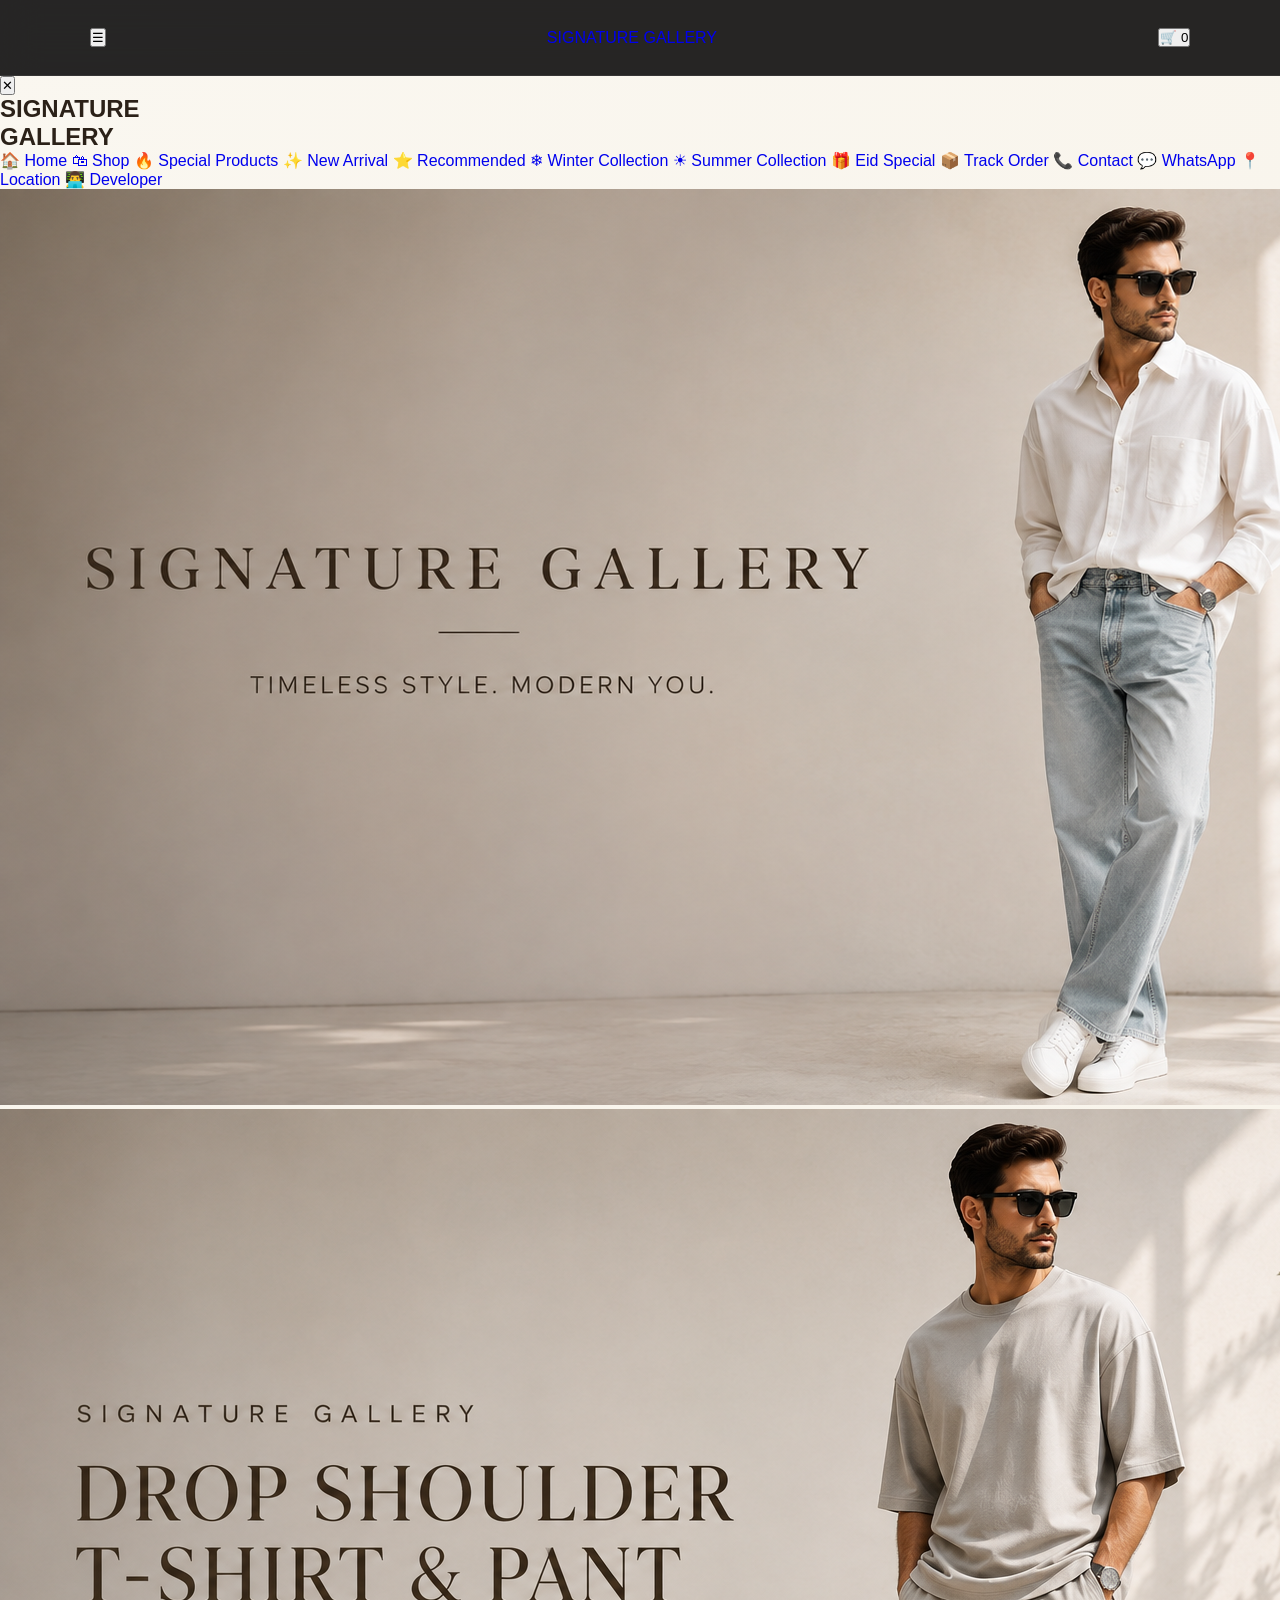
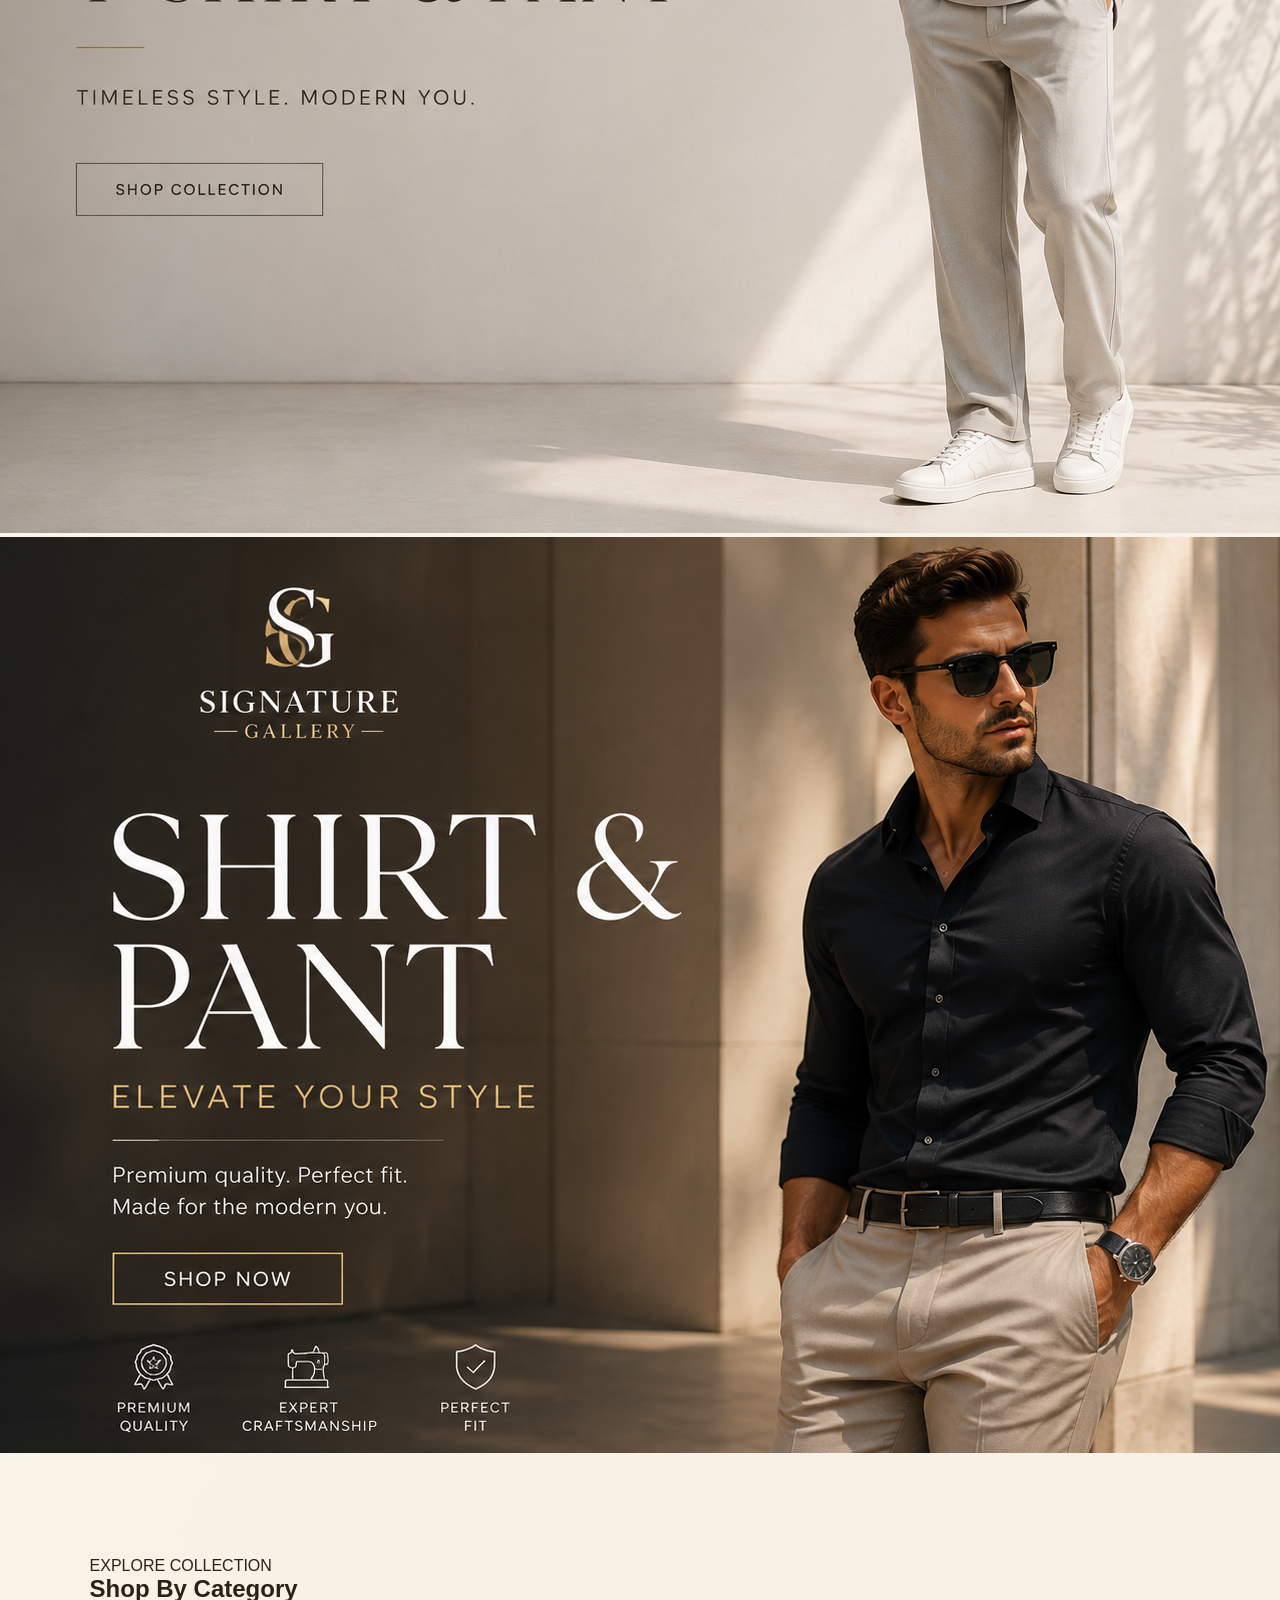
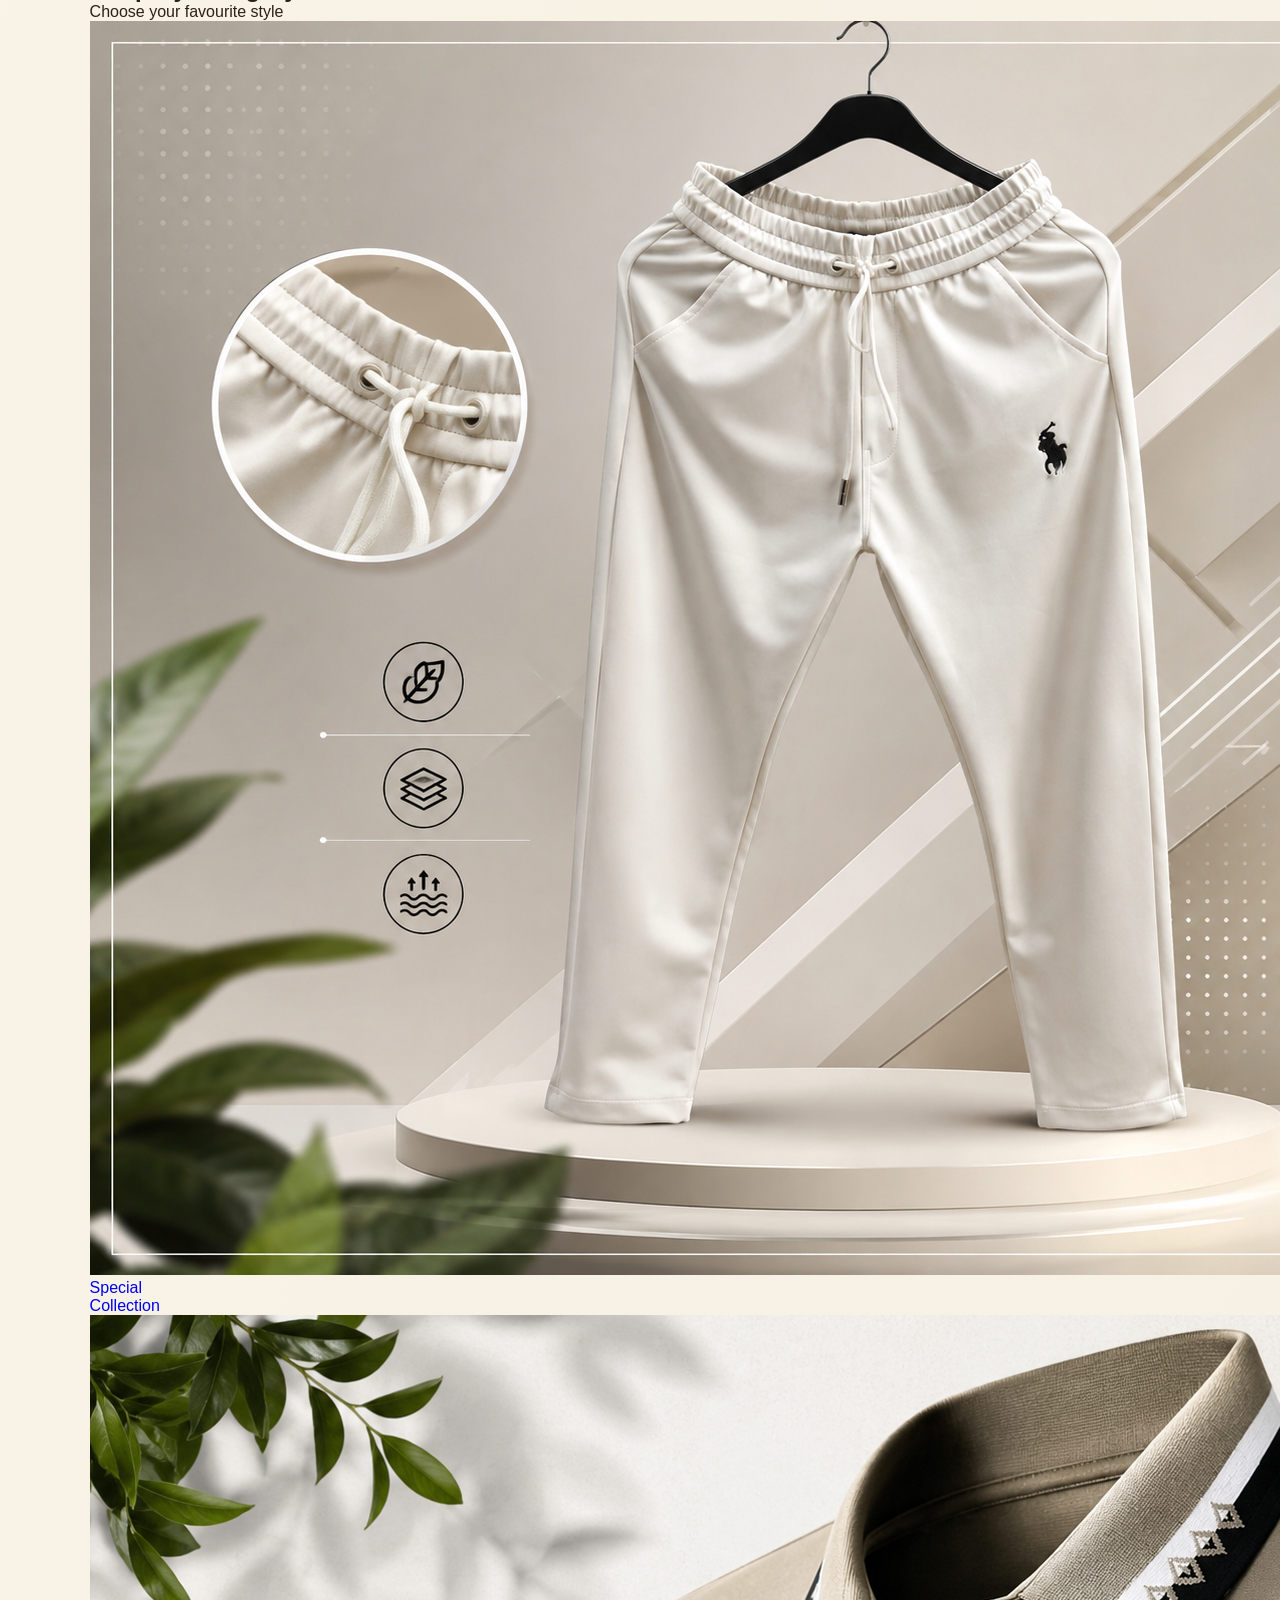
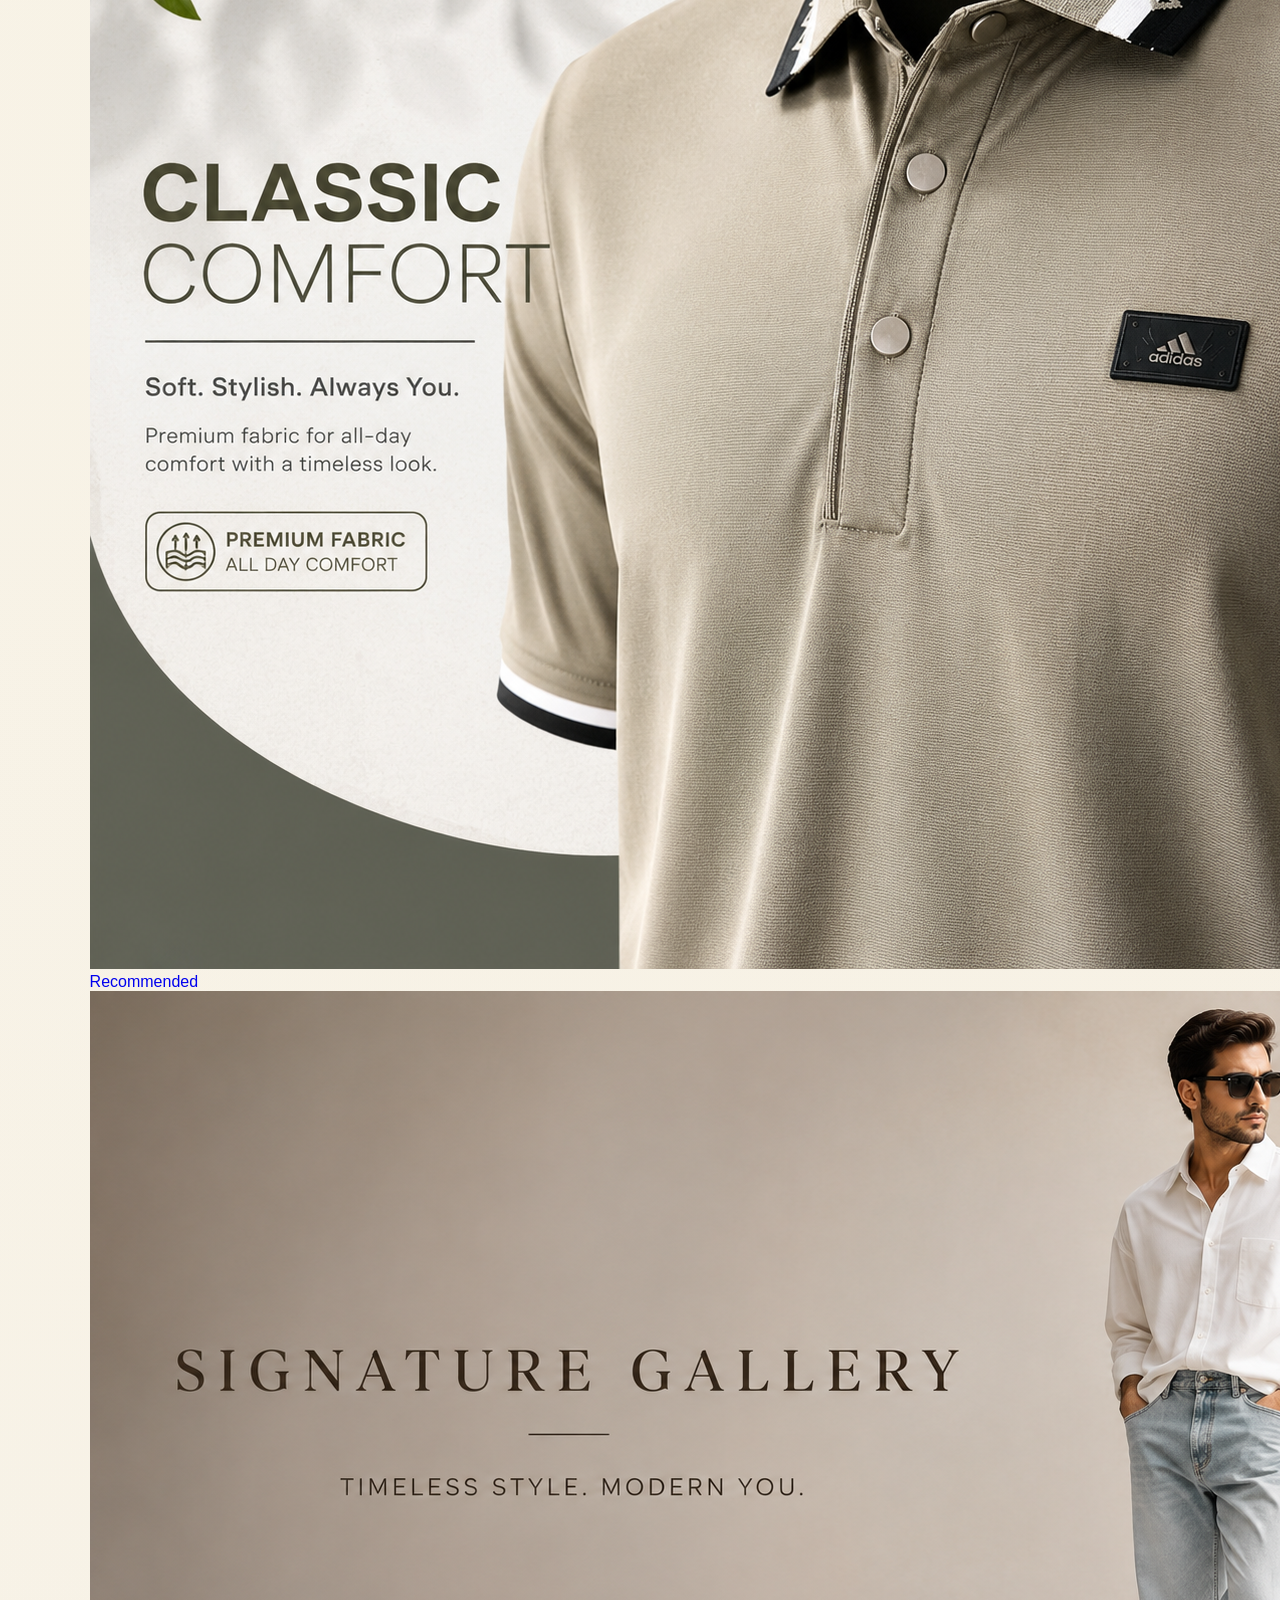
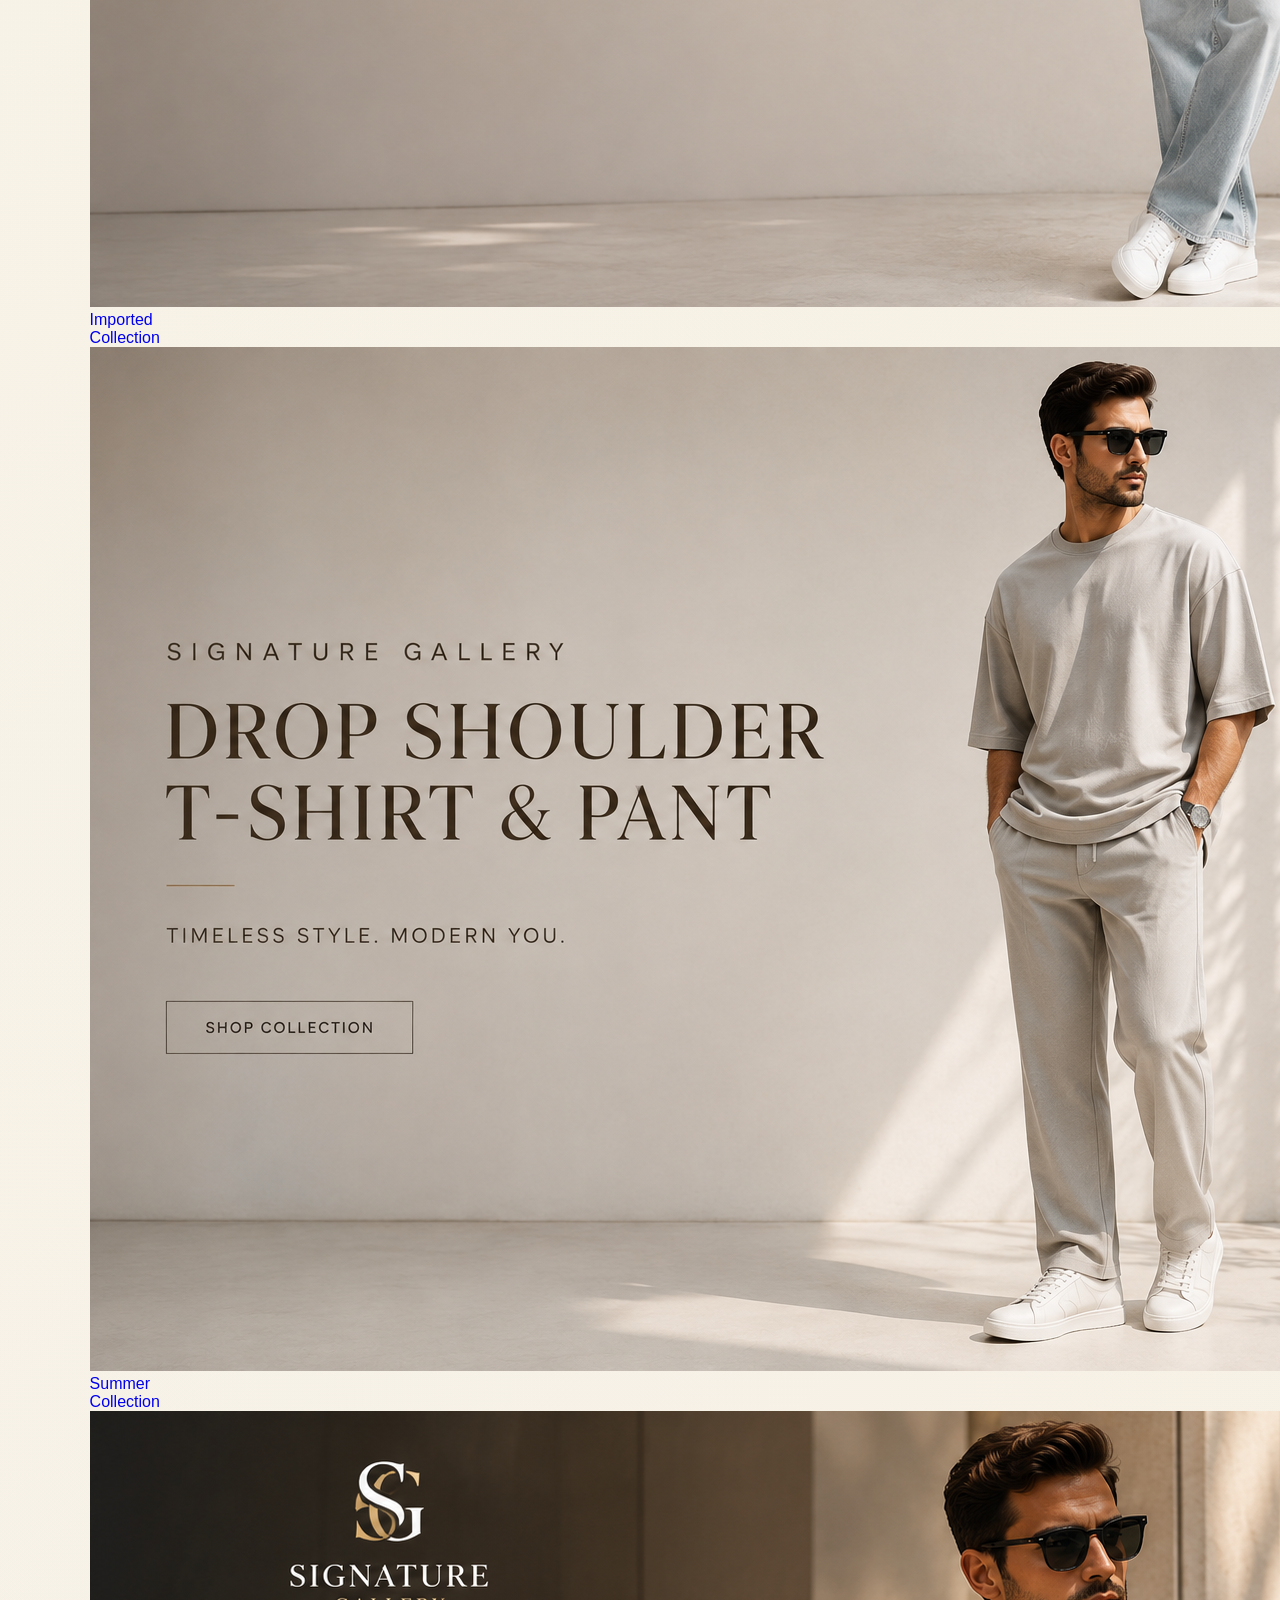
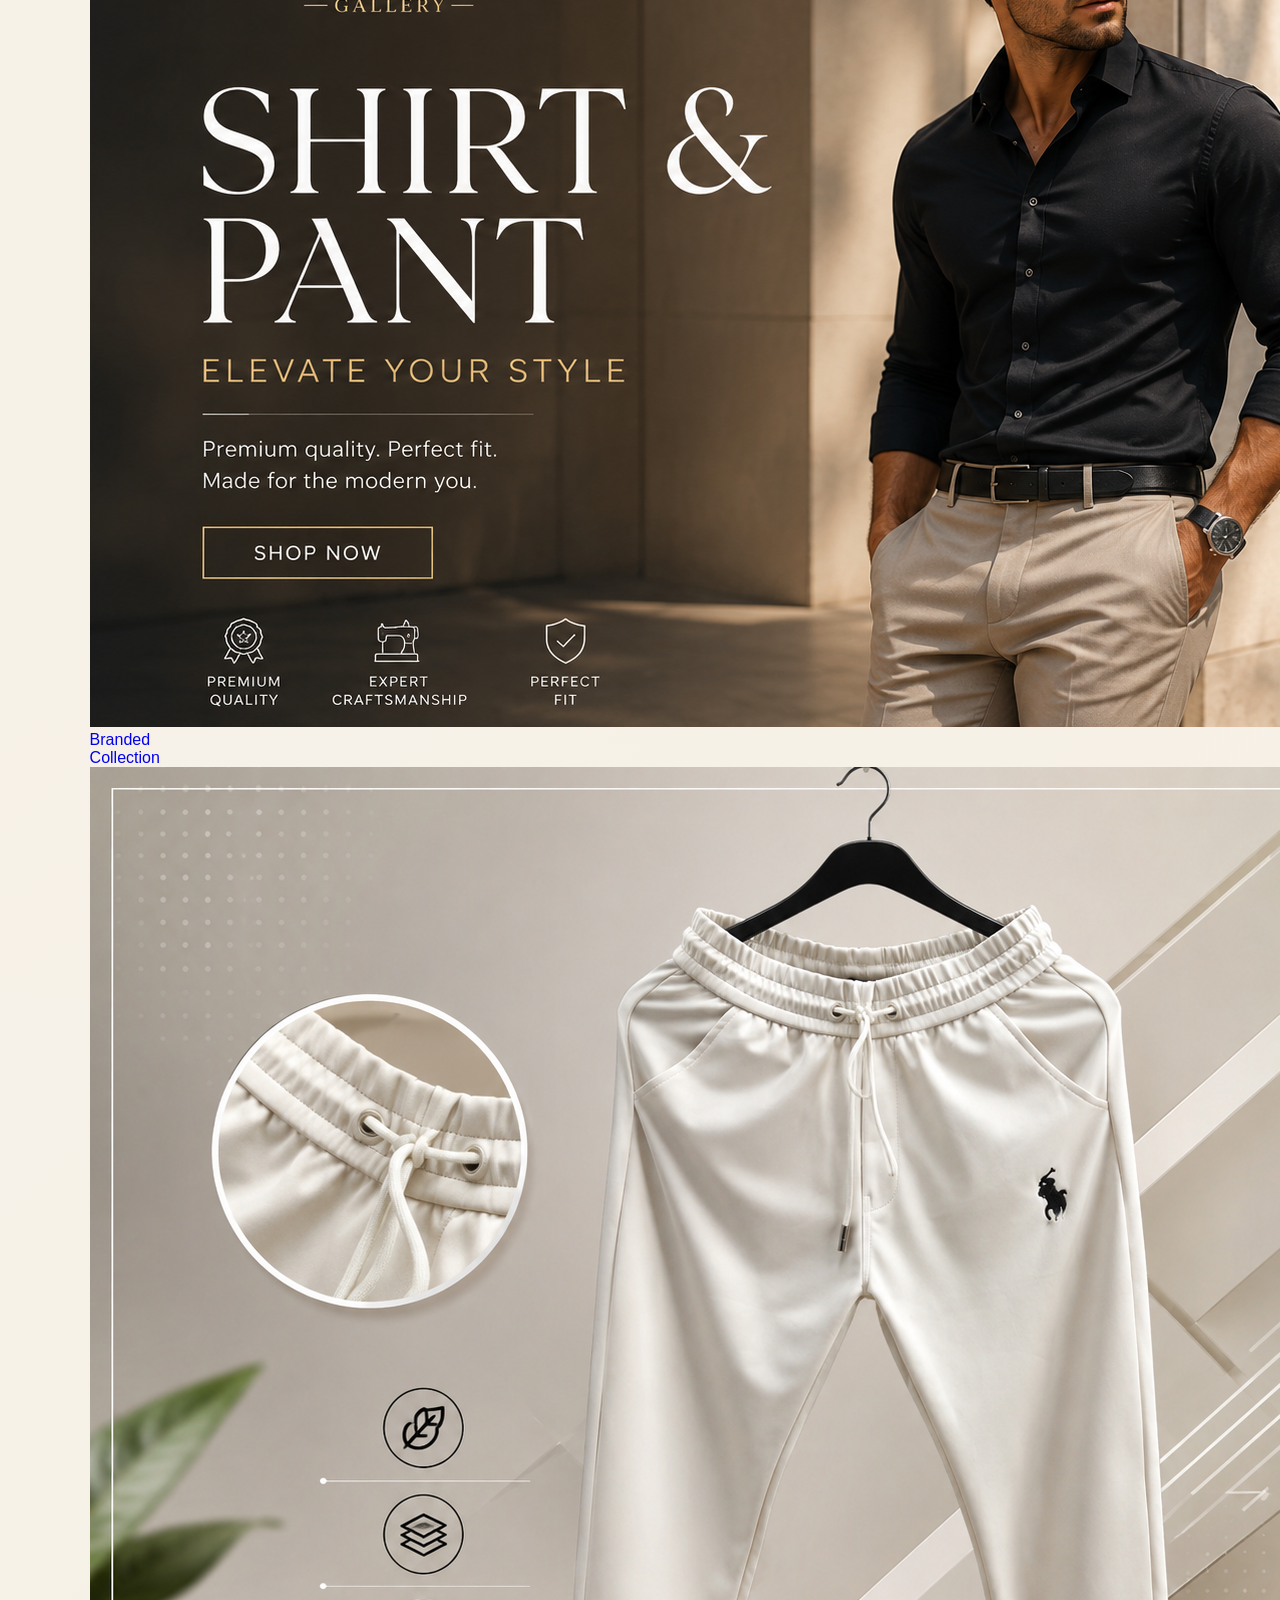
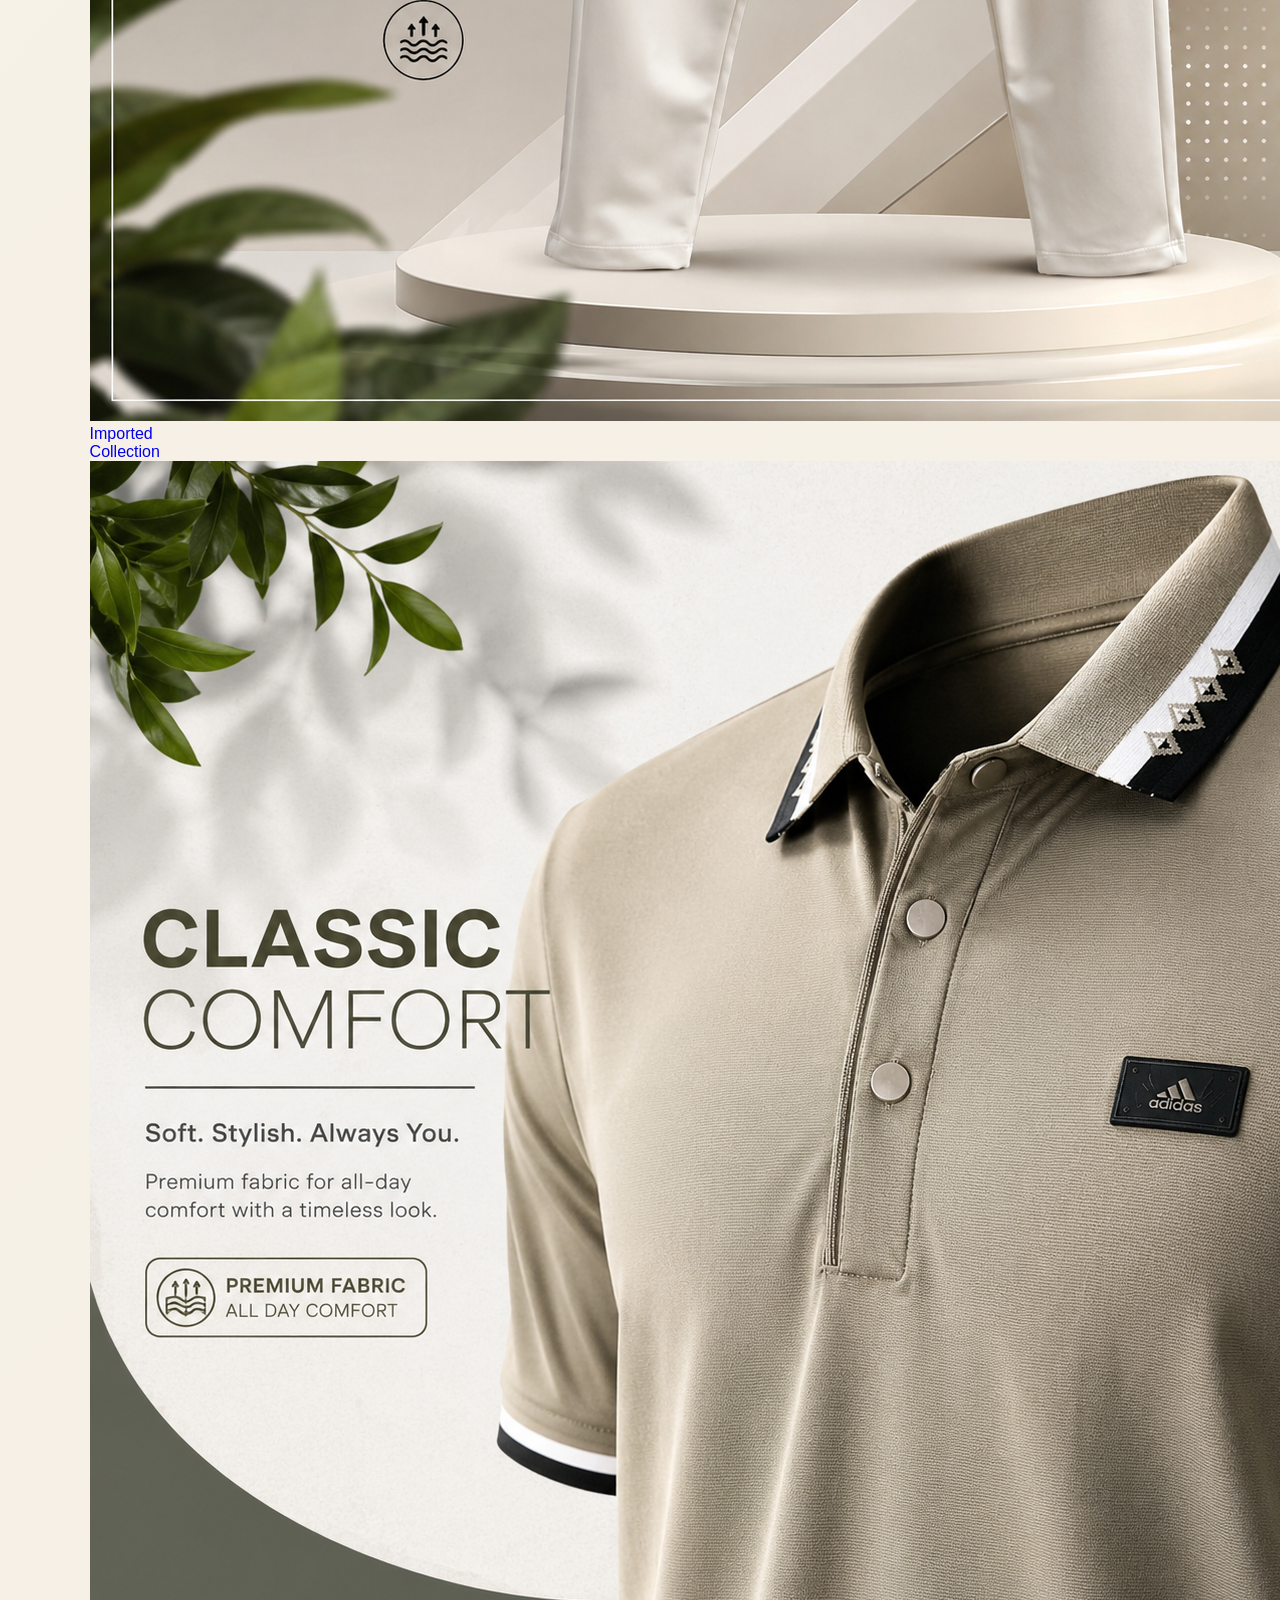
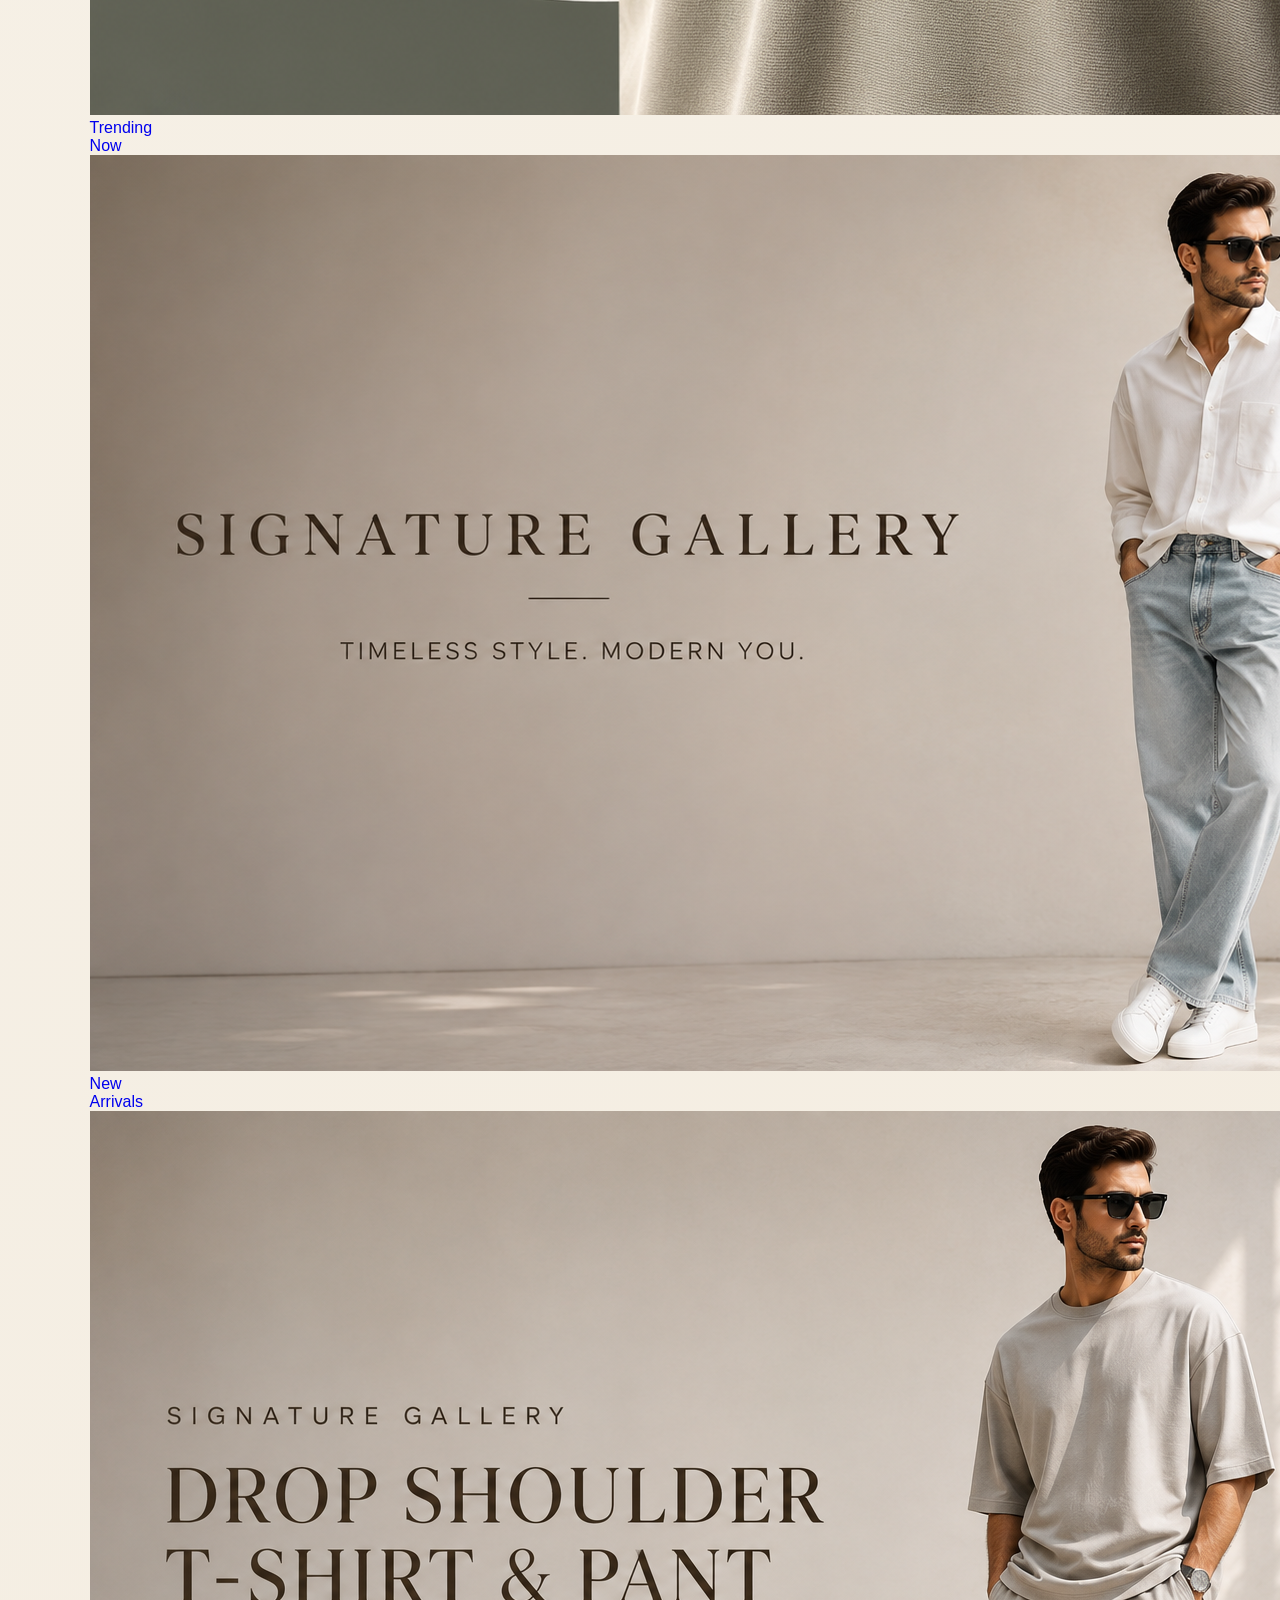
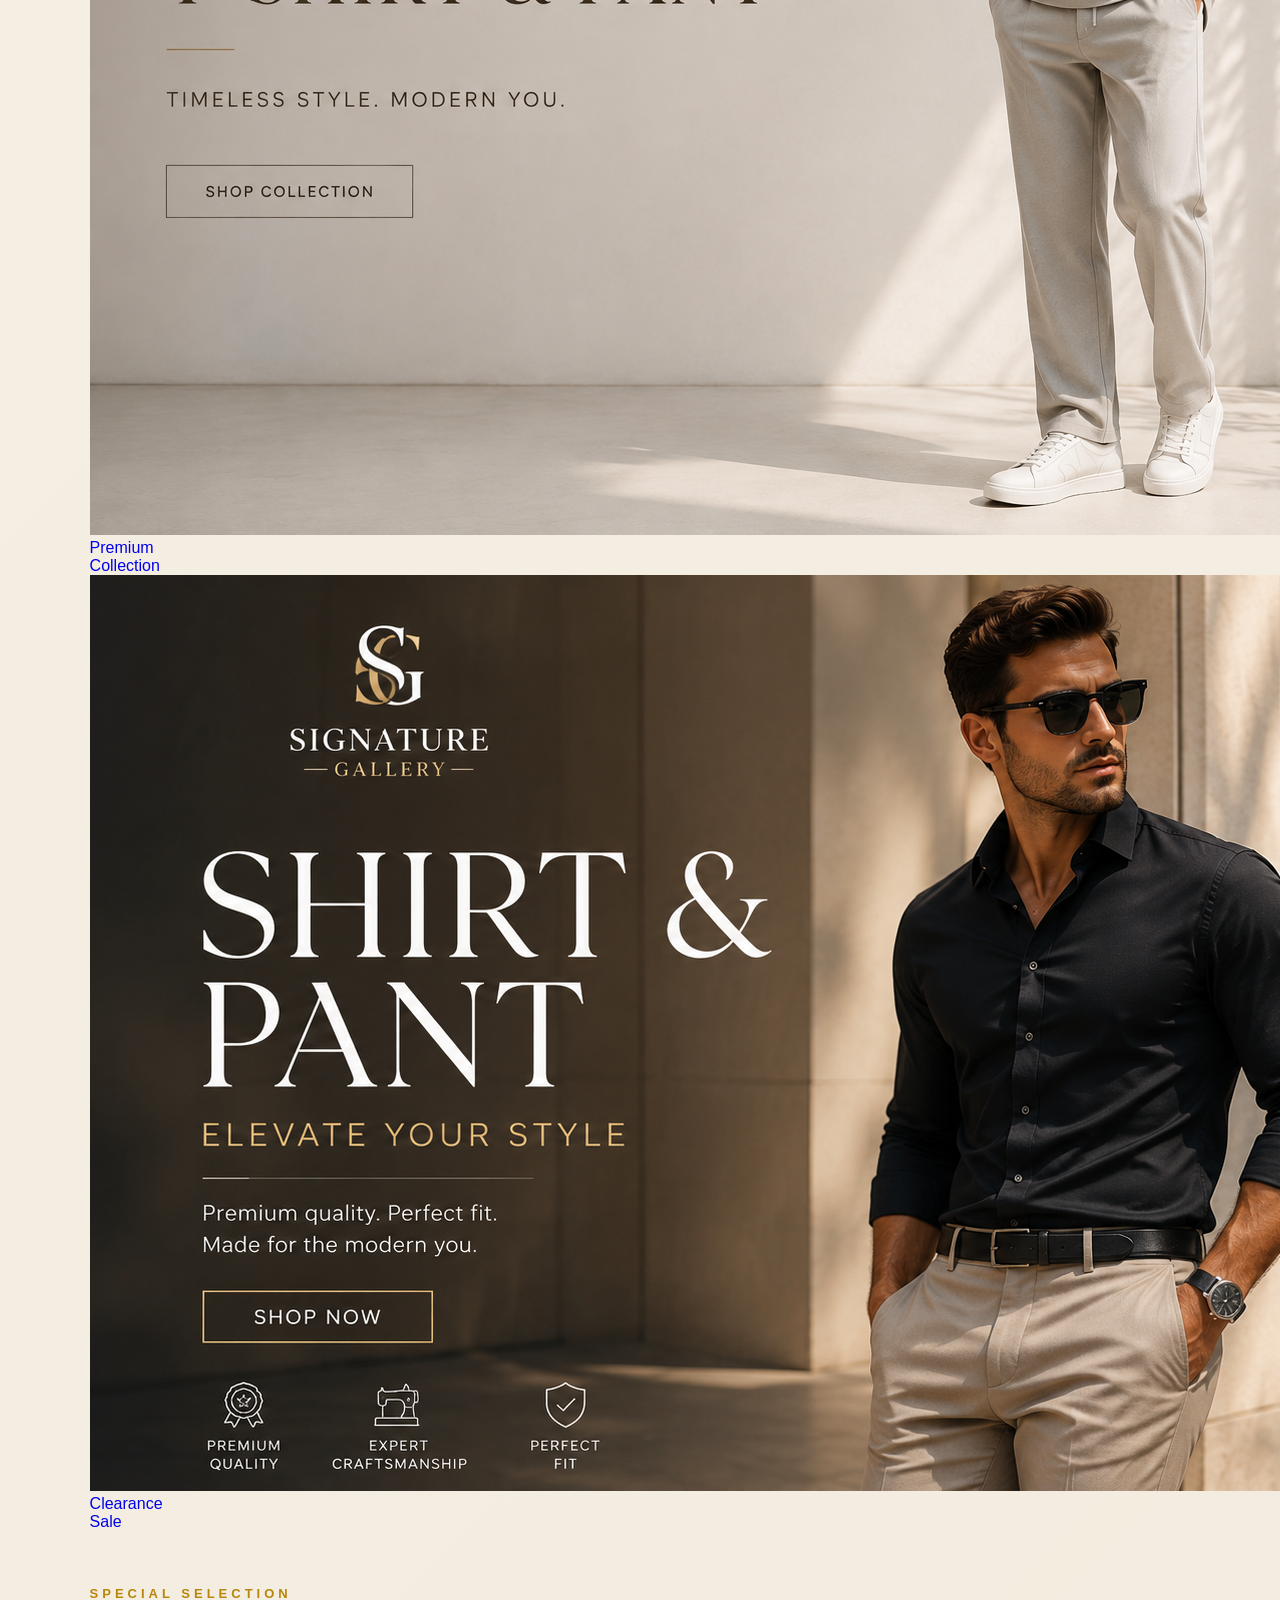
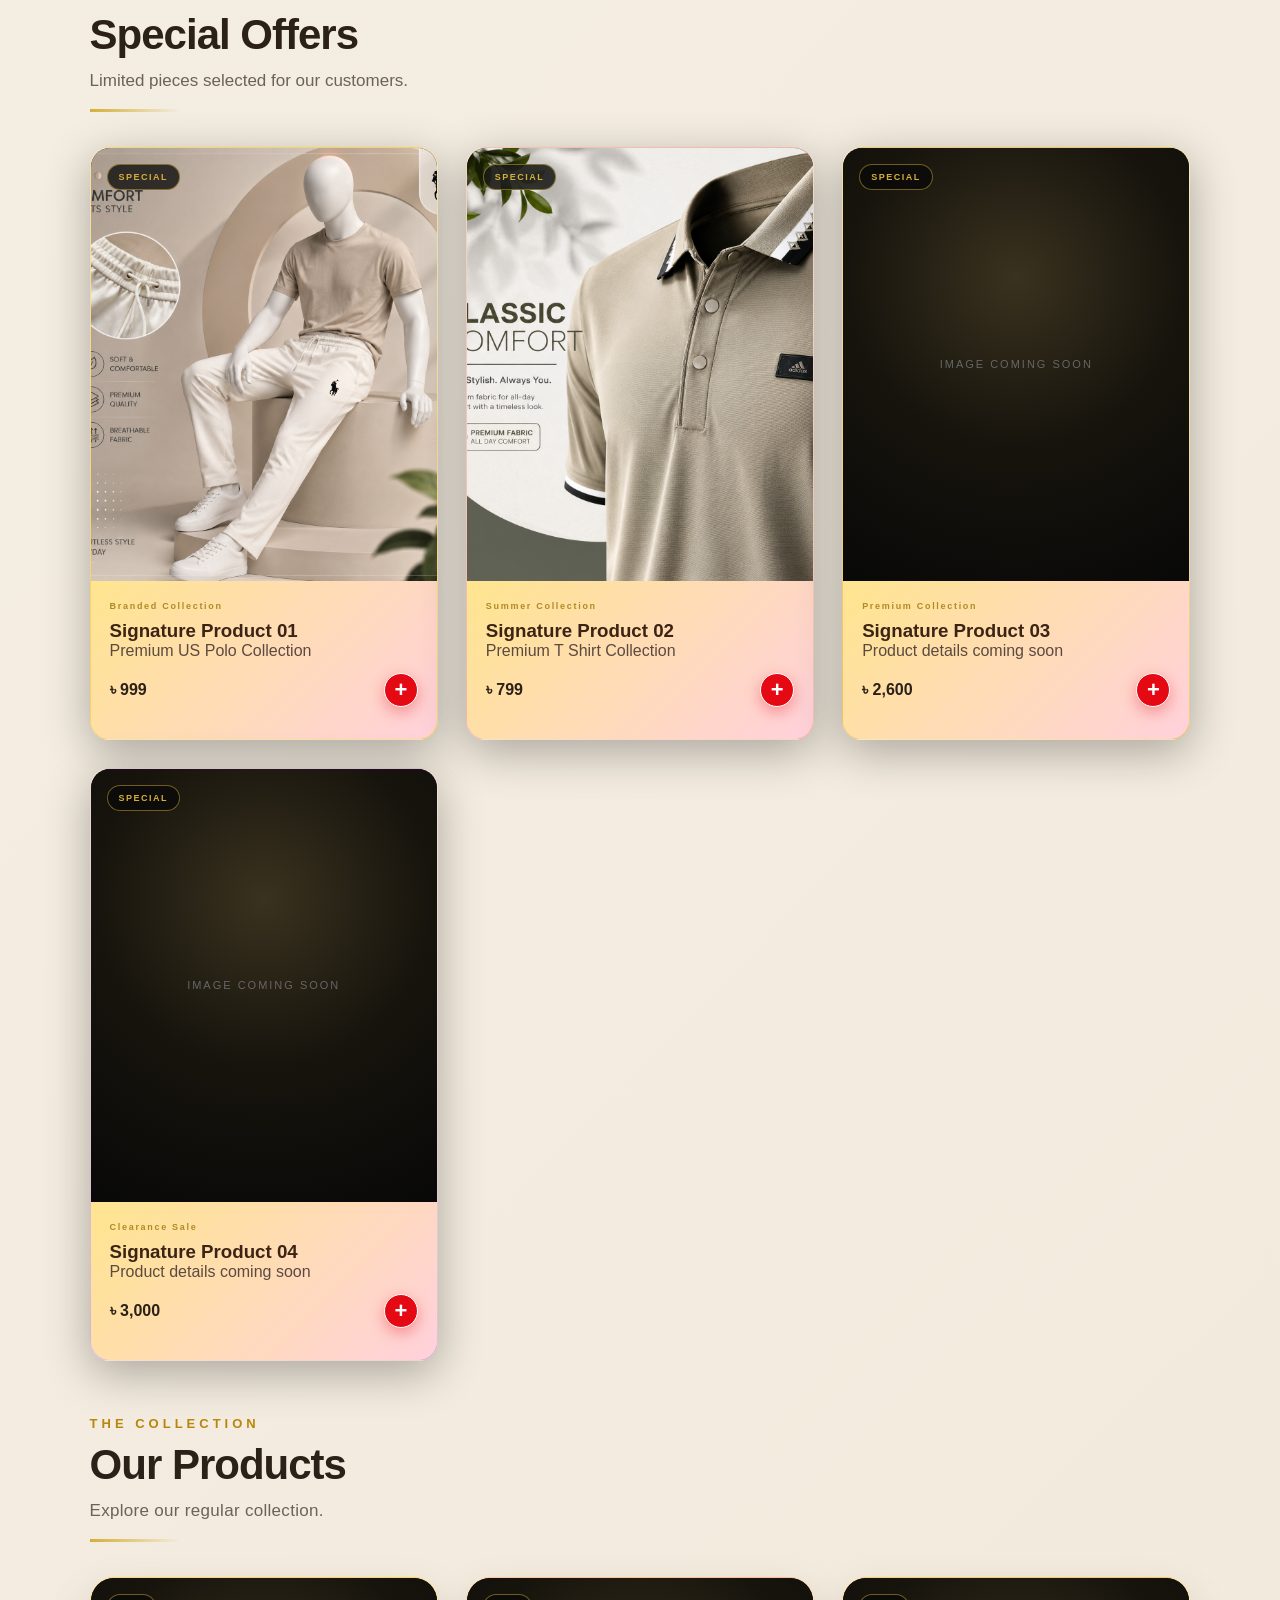
<file: index.html>
<!DOCTYPE html>
<html lang="en">
<head>
<meta charset="UTF-8">
<meta name="viewport" content="width=device-width, initial-scale=1.0">
<title>MY SHOP</title>
<link rel="stylesheet" href="css/style.css">
</head>

<body>

<header class="sg-header">

    <button class="menu-btn" onclick="openMenu()">
        ☰
    </button>

    <a href="#home" class="sg-brand">
        SIGNATURE <span>GALLERY</span>
    </a>

    <button class="header-cart" onclick="openCart()">
        🛒 <span id="cartCount">0</span>
    </button>

</header>

<div class="side-menu" id="sideMenu">

    <button class="close-menu" onclick="closeMenu()">✕</button>

    <h2>SIGNATURE<br>GALLERY</h2>

    <a href="#home">🏠 Home</a>
    <a href="#shop">🛍 Shop</a>
    <a href="#">🔥 Special Products</a>
    <a href="#">✨ New Arrival</a>
    <a href="#">⭐ Recommended</a>
    <a href="#">❄ Winter Collection</a>
    <a href="#">☀ Summer Collection</a>
    <a href="#">🎁 Eid Special</a>
    <a href="#">📦 Track Order</a>
    <a href="#contact">📞 Contact</a>
    <a href="https://wa.me/8801717721716">💬 WhatsApp</a>
    <a href="#">📍 Location</a>
    <a href="#">👨‍💻 Developer</a>

</div>

<section class="hero-slider" id="home">

<div class="slider-wrapper">

<div class="slide active">
<img src="images/banner1.png">
</div>

<div class="slide">
<img src="images/banner2.png">
</div>

<div class="slide">
<img src="images/banner3.png">
</div>

</div>

</section>


<section id="shop" class="shop-section">

    
<section class="category-section">

<div class="category-title">
    <span>EXPLORE COLLECTION</span>
    <h2>Shop By Category</h2>
    <p>Choose your favourite style</p>
</div>

<div class="category-scroll">

<a class="category-circle" href="#productList">
<img src="images/products/product-01-main.png">
<p>Special<br>Collection</p>
</a>

<a class="category-circle" href="#productList">
<img src="images/products/product-02/product-02-main.png">
<p>Recommended</p>
</a>

<a class="category-circle" href="#productList">
<img src="images/banner1.png">
<p>Imported<br>Collection</p>
</a>

<a class="category-circle" href="#productList">
<img src="images/banner2.png">
<p>Summer<br>Collection</p>
</a>

<a class="category-circle" href="#productList">
<img src="images/banner3.png">
<p>Branded<br>Collection</p>
</a>


<a class="category-circle" href="#productList">
<img src="images/products/product-01-main.png">
<p>Imported<br>Collection</p>
</a>

<a class="category-circle" href="#productList">
<img src="images/products/product-02/product-02-main.png">
<p>Trending<br>Now</p>
</a>

<a class="category-circle" href="#productList">
<img src="images/banner1.png">
<p>New<br>Arrivals</p>
</a>

<a class="category-circle" href="#productList">
<img src="images/banner2.png">
<p>Premium<br>Collection</p>
</a>

<a class="category-circle" href="#productList">
<img src="images/banner3.png">
<p>Clearance<br>Sale</p>
</a>
</div>

</section>

<div class="section-heading">
        <span>SPECIAL SELECTION</span>
        <h2>Special Offers</h2>
        <p>Limited pieces selected for our customers.</p>
    </div>

    <div class="products special-products" id="specialProducts"></div>

    <div class="section-heading regular-heading">
        <span>THE COLLECTION</span>
        <h2>Our Products</h2>
        <p>Explore our regular collection.</p>
    </div>

    <div class="products regular-products" id="productList"></div>

</section>

<!-- CART -->
<div class="cart-overlay" id="cartOverlay">

    <div class="cart-box">

        <button class="close-cart" onclick="closeCart()">✕</button>

        <h2>Your Cart</h2>

        <div id="cartItems"></div>

        <div class="cart-total">
            <span>Total</span>
            <strong>৳ <span id="cartTotal">0</span></strong>
        </div>

        <button class="checkout-button" onclick="checkout()">
            Checkout
        </button>

    </div>

</div>

<section id="contact">
    <div class="contact-inner">
        <h2>Contact Us</h2>
        <p>For orders and delivery information, contact us.</p>

        <div class="contact-links">
            <a href="https://www.facebook.com/signaturegallery.syl"
               class="contact-link facebook-link"
               target="_blank"
               rel="noopener">
                <span class="fb-icon">f</span> Facebook Page
            </a>

            <a href="https://wa.me/8801717721716"
               class="contact-link whatsapp-link"
               target="_blank"
               rel="noopener">
                <span class="wa-icon">◉</span> WhatsApp
            </a>
        </div>

        <div class="contact-numbers">
            <a href="tel:+8801717721716"><span class="info-icon">📞</span><span><strong>Proprietor — JUYEL AHMED</strong><small>+880 1717-721716</small></span></a>
            <a href="tel:+8801722877679"><span class="info-icon">📞</span><span><strong>Manager — ALAL AHMED</strong><small>+880 1722-877679</small></span></a>
        </div>

        <div class="shop-location">
            <span class="location-pin" aria-hidden="true">●</span>
            <div>
                <strong>Blue Water Shopping City (2nd Floor)</strong>
                <span>Shop No. 227, Zindabazar Point, Sylhet, Bangladesh</span>
            </div>
        </div>

    </div>
</section>

<section class="developer-info">
    <p class="developer-label">DEVELOPED BY</p>
    <h3><span class="developer-icon">♙</span> MD NAYEM AHMED</h3>
    <a href="tel:01835207419"><span class="developer-info-icon">📞</span> 01835207419</a>
    <a href="mailto:nayemx406@gmail.com"><span class="developer-info-icon">✉</span> nayemx406@gmail.com</a>
</section>

<footer>
    <p>© 2026 MY SHOP</p>
</footer>


</body>
</html>

<!-- CHECKOUT -->

<div class="checkout-overlay" id="checkoutOverlay">

    <div class="checkout-box">

        <button class="close-checkout" onclick="closeCheckout()">✕</button>

        <h2>Checkout</h2>
        <p class="checkout-subtitle">Enter your delivery information</p>

        <form id="checkoutForm">

            <label>Full Name</label>
            <input
                type="text"
                id="customerName"
                placeholder="Your name"
                required
            >

            <label>Phone Number</label>
            <input
                type="tel"
                id="customerPhone"
                placeholder="01717721716"
                required
            >

            <label>Division</label>
<select id="division" required>
<option value="">Select Division</option>
<option>Dhaka</option>
<option>Chattogram</option>
<option>Sylhet</option>
<option>Rajshahi</option>
<option>Khulna</option>
<option>Barishal</option>
<option>Rangpur</option>
<option>Mymensingh</option>
</select>


            <label>Delivery Area</label>

            <div class="delivery-options">

                <label class="delivery-option">
                    <input
                        type="radio"
                        name="delivery"
                        value="inside"
                        checked
                        onchange="updateDelivery()"
                    >
                    <span>Inside Sylhet</span>
                    <strong>৳ 60</strong>
                </label>

                <label class="delivery-option">
                    <input
                        type="radio"
                        name="delivery"
                        value="outside"
                        onchange="updateDelivery()"
                    >
                    <span>Outside Sylhet</span>
                    <strong>৳ 120</strong>
                </label>

            </div>

            <label>Delivery Address</label>
            <textarea
                id="address"
                placeholder="House, Road, Area..."
                required
            ></textarea>

            
<label>Payment Method</label>

<div class="payment-options">

<label class="payment-option">
<input type="radio" name="payment" value="bkash" onchange="showPayment()" required>
<span>bKash Payment</span>
</label>

<label class="payment-option">
<input type="radio" name="payment" value="cod" onchange="showPayment()">
<span>Cash on Delivery</span>
</label>

</div>

<div id="bkashBox" style="display:none">
<h3>bKash Payment</h3>
<p>
Send Money করুন এই নম্বরে:<br>
<b>01717721716</b>
</p>
<p>Please send money to this bKash personal number.</p>

<label>Payment Number</label>
<input id="paymentNumber" placeholder="01717721716">

<label>Transaction ID</label>
<input id="trxId" placeholder="TRX123456">
</div>

<div id="codBox" style="display:none">
<h3>Cash on Delivery</h3>
<p>আপনি পণ্য হাতে পাওয়ার পরে টাকা পরিশোধ করবেন।</p>
<p>You will pay after receiving the product.</p>
</div>

<div class="order-summary">
                <div>
                    <span>Products</span>
                    <strong>৳ <span id="checkoutSubtotal">0</span></strong>
                </div>

                <div>
                    <span>Delivery</span>
                    <strong>৳ <span id="deliveryCharge">60</span></strong>
                </div>

                <div class="grand-total">
                    <span>Total</span>
                    <strong>৳ <span id="checkoutTotal">0</span></strong>
                </div>
            </div>

            <button type="submit" class="place-order-button">
                Place Order
            </button>

        </form>

    </div>

</div>

<!-- ORDER CONFIRMATION -->

<div class="confirmation-overlay" id="confirmationOverlay">

    <div class="confirmation-box">

        <div class="success-icon">✓</div>

        <h2>Order Confirmed!</h2>

        <p class="confirmation-text">
            Thank you for your order.
        </p>

        <div class="order-id-box">
            Order ID
            <strong id="orderId">-</strong>
        </div>

        <div id="confirmationDetails"></div>

        <button
            class="close-confirmation"
            onclick="closeConfirmation()">
            Done
        </button>

    </div>

</div>

<script src="js/config.js"></script>
<script src="js/script.js"></script>
</file>
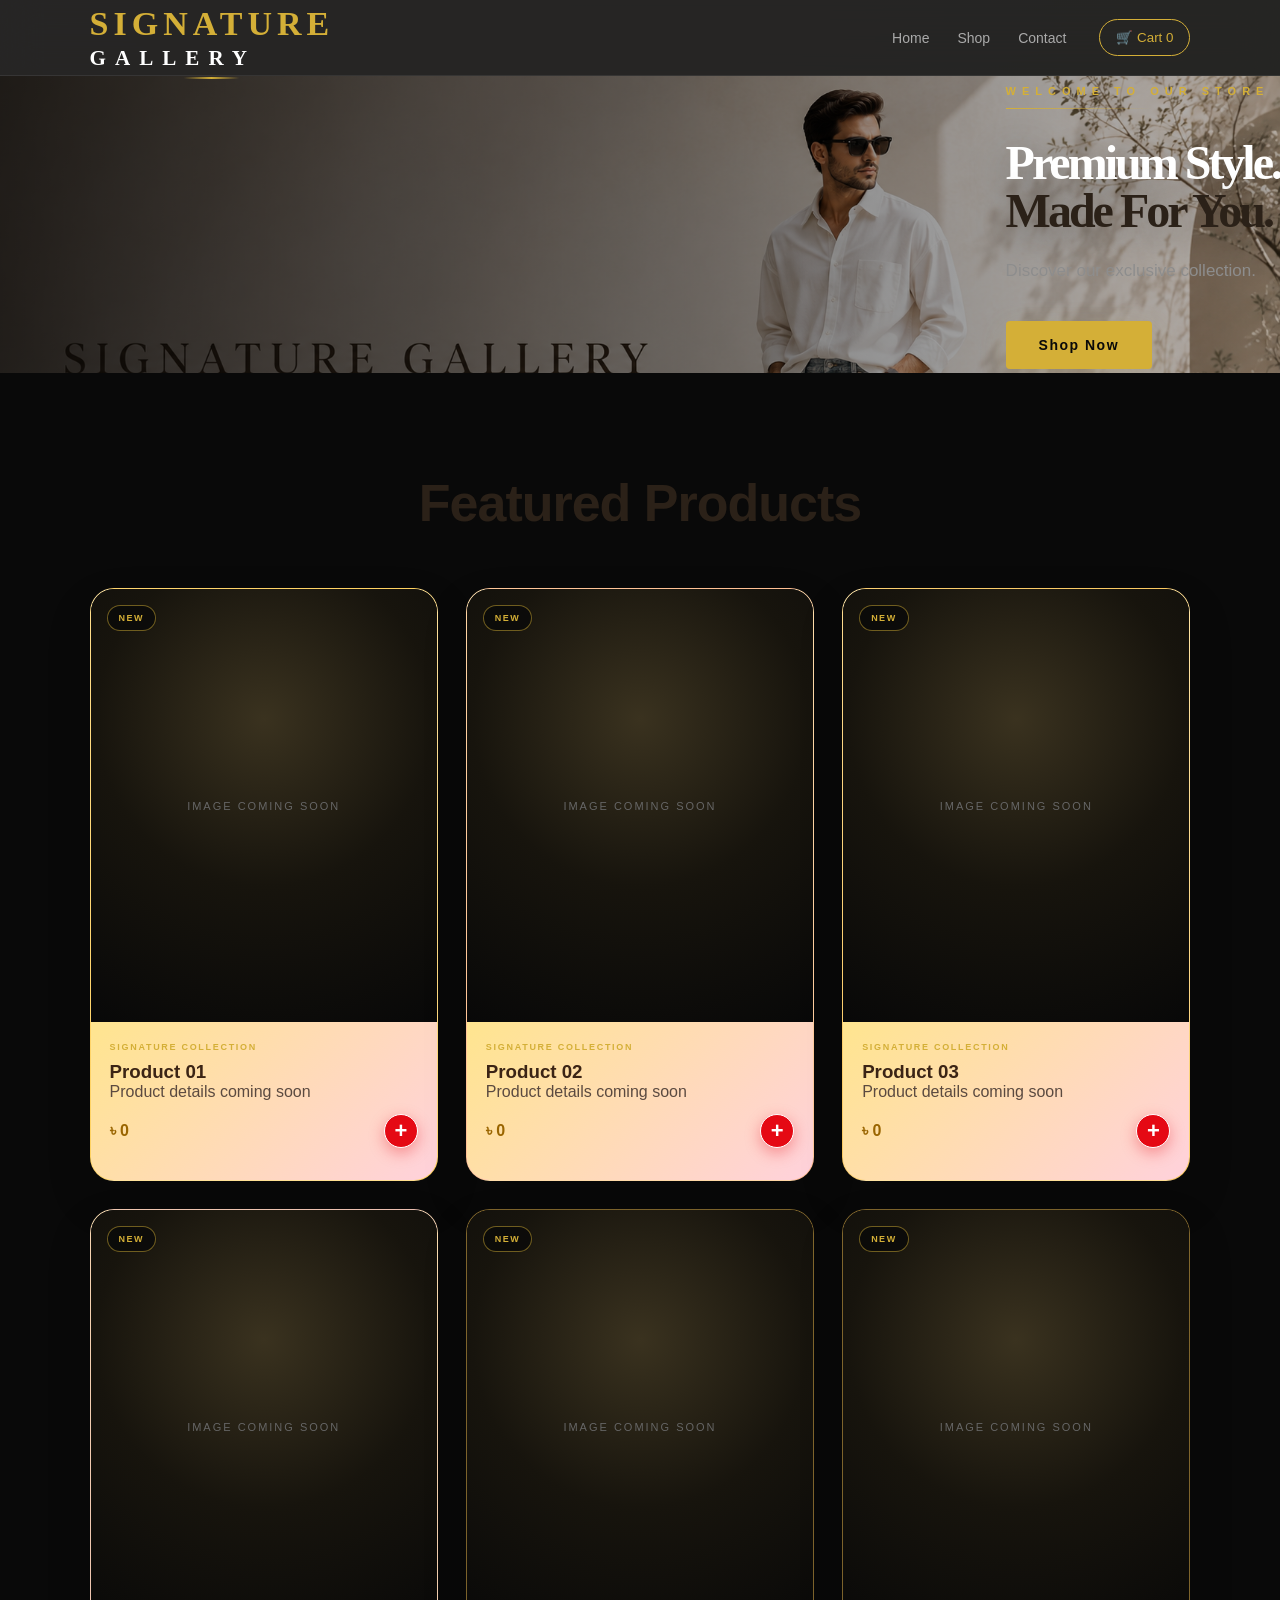
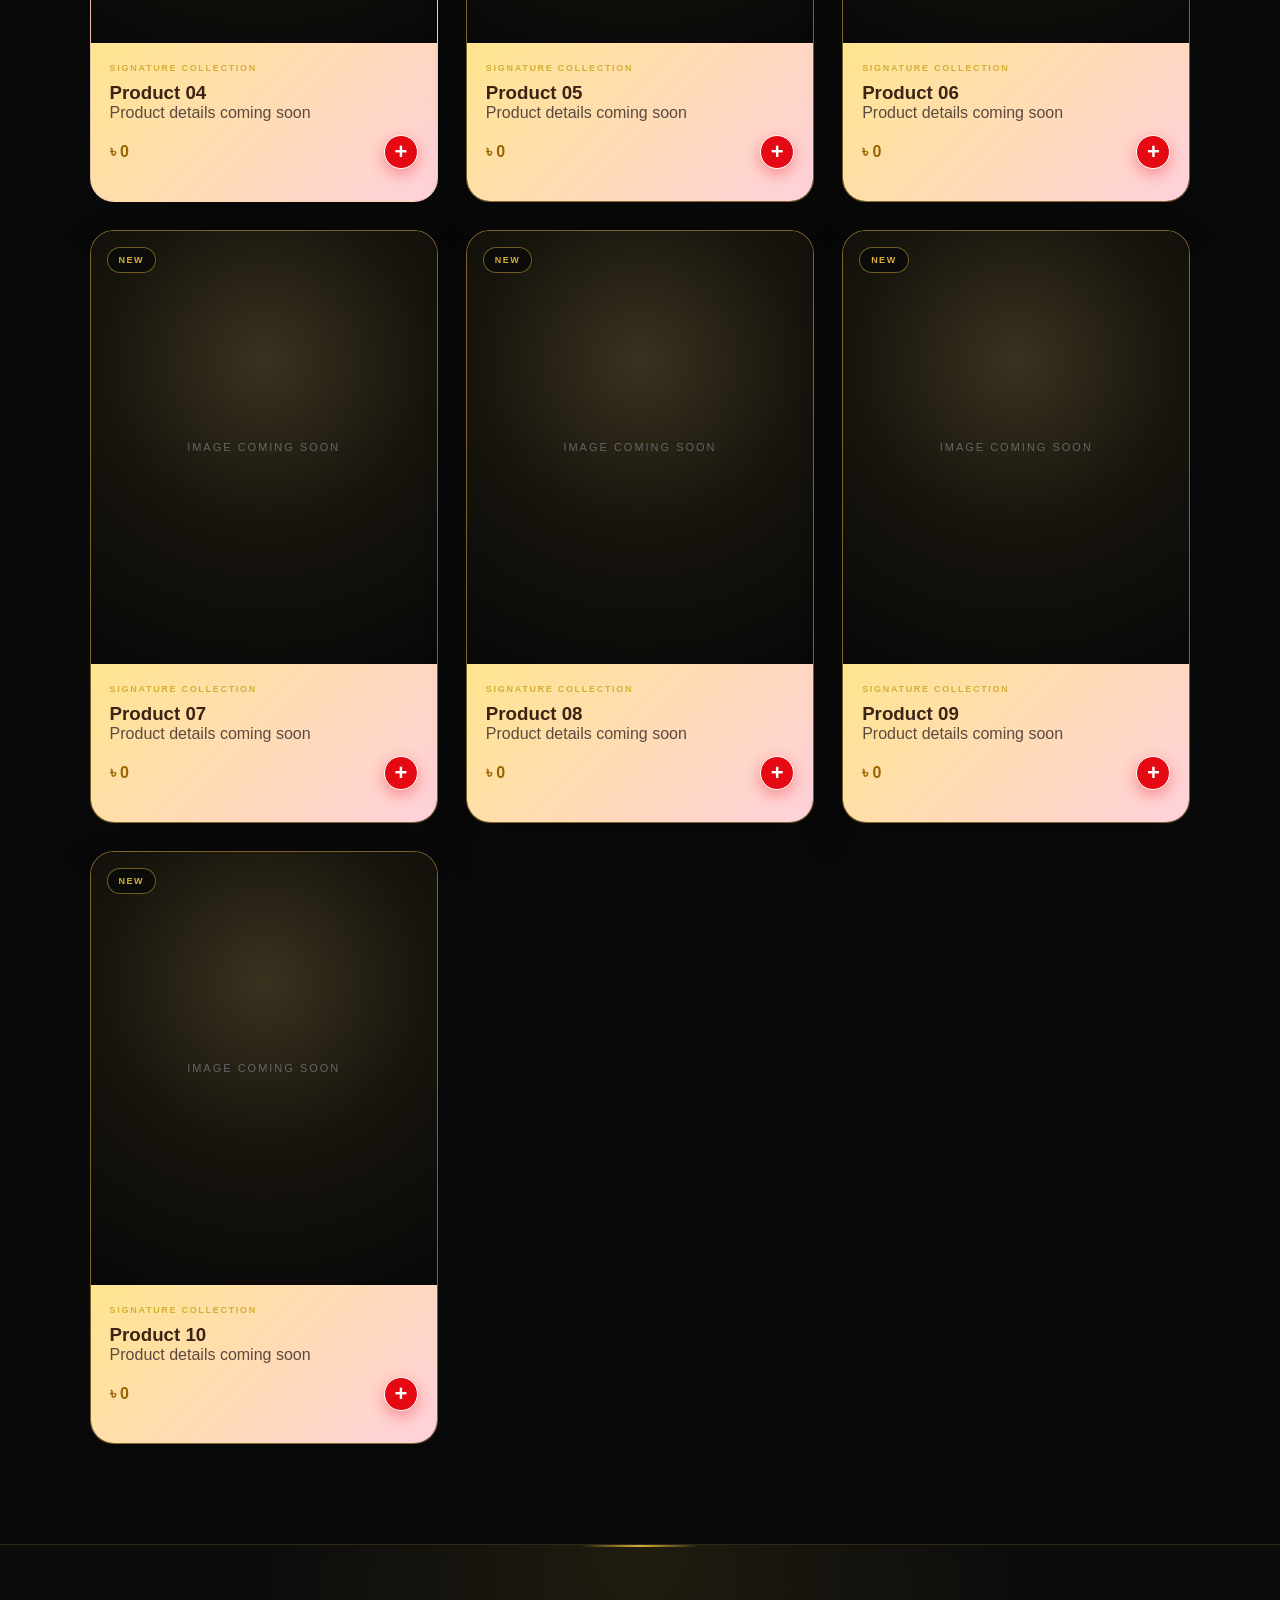
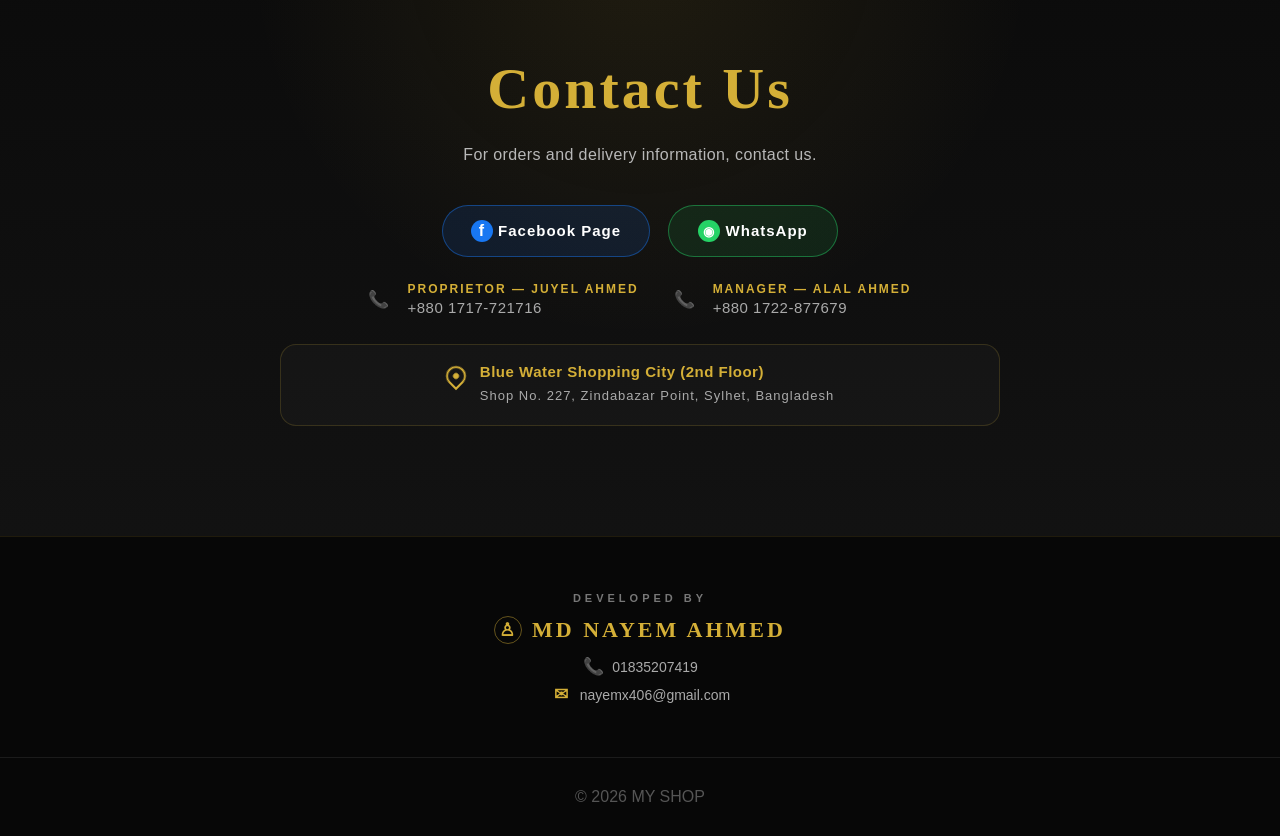
<file: index-slider-backup.html>
<!DOCTYPE html>
<html lang="en">
<head>
<meta charset="UTF-8">
<meta name="viewport" content="width=device-width, initial-scale=1.0">
<title>MY SHOP</title>
<link rel="stylesheet" href="css/style.css">
</head>

<body>

<header>
    <a href="#home" class="brand-name">SIGNATURE <span>GALLERY</span></a>

    <nav>
        <a href="#home">Home</a>
        <a href="#shop">Shop</a>
        <a href="#contact">Contact</a>
        <button class="cart-button" onclick="openCart()">
            🛒 Cart <span id="cartCount">0</span>
        </button>
    </nav>
</header>

<section class="hero" id="home">
    <div>
        <p>WELCOME TO OUR STORE</p>
        <h1>Premium Style.<br>Made For You.</h1>
        <p>Discover our exclusive collection.</p>
        <a href="#shop" class="button">Shop Now</a>
    </div>
</section>

<section id="shop">
    <h2>Featured Products</h2>

    <div class="products" id="productList"></div>
</section>

<!-- CART -->
<div class="cart-overlay" id="cartOverlay">

    <div class="cart-box">

        <button class="close-cart" onclick="closeCart()">✕</button>

        <h2>Your Cart</h2>

        <div id="cartItems"></div>

        <div class="cart-total">
            <span>Total</span>
            <strong>৳ <span id="cartTotal">0</span></strong>
        </div>

        <button class="checkout-button" onclick="checkout()">
            Checkout
        </button>

    </div>

</div>

<section id="contact">
    <div class="contact-inner">
        <h2>Contact Us</h2>
        <p>For orders and delivery information, contact us.</p>

        <div class="contact-links">
            <a href="https://www.facebook.com/signaturegallery.syl"
               class="contact-link facebook-link"
               target="_blank"
               rel="noopener">
                <span class="fb-icon">f</span> Facebook Page
            </a>

            <a href="https://wa.me/8801717721716"
               class="contact-link whatsapp-link"
               target="_blank"
               rel="noopener">
                <span class="wa-icon">◉</span> WhatsApp
            </a>
        </div>

        <div class="contact-numbers">
            <a href="tel:+8801717721716"><span class="info-icon">📞</span><span><strong>Proprietor — JUYEL AHMED</strong><small>+880 1717-721716</small></span></a>
            <a href="tel:+8801722877679"><span class="info-icon">📞</span><span><strong>Manager — ALAL AHMED</strong><small>+880 1722-877679</small></span></a>
        </div>

        <div class="shop-location">
            <span class="location-pin" aria-hidden="true">●</span>
            <div>
                <strong>Blue Water Shopping City (2nd Floor)</strong>
                <span>Shop No. 227, Zindabazar Point, Sylhet, Bangladesh</span>
            </div>
        </div>

    </div>
</section>

<section class="developer-info">
    <p class="developer-label">DEVELOPED BY</p>
    <h3><span class="developer-icon">♙</span> MD NAYEM AHMED</h3>
    <a href="tel:01835207419"><span class="developer-info-icon">📞</span> 01835207419</a>
    <a href="mailto:nayemx406@gmail.com"><span class="developer-info-icon">✉</span> nayemx406@gmail.com</a>
</section>

<footer>
    <p>© 2026 MY SHOP</p>
</footer>


</body>
</html>

<!-- CHECKOUT -->

<div class="checkout-overlay" id="checkoutOverlay">

    <div class="checkout-box">

        <button class="close-checkout" onclick="closeCheckout()">✕</button>

        <h2>Checkout</h2>
        <p class="checkout-subtitle">Enter your delivery information</p>

        <form id="checkoutForm">

            <label>Full Name</label>
            <input
                type="text"
                id="customerName"
                placeholder="Your name"
                required
            >

            <label>Phone Number</label>
            <input
                type="tel"
                id="customerPhone"
                placeholder="01XXXXXXXXX"
                required
            >

            <label>District</label>
            <select id="district" required>
                <option value="">Select District</option>
                <option>Sylhet</option>
                <option>Dhaka</option>
                <option>Chattogram</option>
                <option>Rajshahi</option>
                <option>Khulna</option>
                <option>Barishal</option>
                <option>Rangpur</option>
                <option>Mymensingh</option>
            </select>

            <label>Delivery Area</label>

            <div class="delivery-options">

                <label class="delivery-option">
                    <input
                        type="radio"
                        name="delivery"
                        value="inside"
                        checked
                        onchange="updateDelivery()"
                    >
                    <span>Inside Sylhet</span>
                    <strong>৳ 60</strong>
                </label>

                <label class="delivery-option">
                    <input
                        type="radio"
                        name="delivery"
                        value="outside"
                        onchange="updateDelivery()"
                    >
                    <span>Outside Sylhet</span>
                    <strong>৳ 120</strong>
                </label>

            </div>

            <label>Delivery Address</label>
            <textarea
                id="address"
                placeholder="House, Road, Area..."
                required
            ></textarea>

            <div class="order-summary">
                <div>
                    <span>Products</span>
                    <strong>৳ <span id="checkoutSubtotal">0</span></strong>
                </div>

                <div>
                    <span>Delivery</span>
                    <strong>৳ <span id="deliveryCharge">60</span></strong>
                </div>

                <div class="grand-total">
                    <span>Total</span>
                    <strong>৳ <span id="checkoutTotal">0</span></strong>
                </div>
            </div>

            <button type="submit" class="place-order-button">
                Place Order
            </button>

        </form>

    </div>

</div>

<!-- ORDER CONFIRMATION -->

<div class="confirmation-overlay" id="confirmationOverlay">

    <div class="confirmation-box">

        <div class="success-icon">✓</div>

        <h2>Order Confirmed!</h2>

        <p class="confirmation-text">
            Thank you for your order.
        </p>

        <div class="order-id-box">
            Order ID
            <strong id="orderId">-</strong>
        </div>

        <div id="confirmationDetails"></div>

        <button
            class="close-confirmation"
            onclick="closeConfirmation()">
            Done
        </button>

    </div>

</div>

<script src="js/config.js"></script>
<script src="js/script.js"></script>
</file>
<file: css/style.css>
/* ================================
   MY SHOP — PREMIUM HOME DESIGN
   ================================ */

* {
    margin: 0;
    padding: 0;
    box-sizing: border-box;
}

html {
    scroll-behavior: smooth;
}

body {
    font-family: Arial, Helvetica, sans-serif;
    background: #090909;
    color: #fff;
    overflow-x: hidden;
}

a {
    text-decoration: none;
}

/* ================================
   HEADER
   ================================ */

header {
    height: 76px;
    padding: 0 7%;
    display: flex;
    align-items: center;
    justify-content: space-between;
    position: sticky;
    top: 0;
    z-index: 100;

    background: rgba(9, 9, 9, .88);
    backdrop-filter: blur(18px);
    -webkit-backdrop-filter: blur(18px);

    border-bottom: 1px solid rgba(255,255,255,.08);
}

header h2 {
    font-size: 20px;
    letter-spacing: 4px;
    font-weight: 800;
}

header h2::first-letter {
    color: #d4af37;
}

nav {
    display: flex;
    align-items: center;
    gap: 28px;
}

nav a {
    color: #aaa;
    font-size: 14px;
    transition: .3s ease;
}

nav a:hover {
    color: #d4af37;
}

/* ================================
   CART BUTTON
   ================================ */

.cart-button {
    margin-left: 5px;
    padding: 10px 16px;
    border: 1px solid #d4af37;
    background: transparent;
    color: #d4af37;
    border-radius: 30px;
    cursor: pointer;
    transition: .3s ease;
}

.cart-button:hover {
    background: #d4af37;
    color: #090909;
}

/* ================================
   HERO
   ================================ */

.hero {
    min-height: 520px;
    padding: 60px 8%;
    display: flex;
    align-items: center;

    position: relative;
    overflow: hidden;

    background:
        linear-gradient(
            90deg,
            rgba(0,0,0,.75),
            rgba(0,0,0,.25)
        ),
        url('../images/banner1.png') center/auto 100%;
    transition: background 1s ease;
}

.hero::before {
    content: "";
    position: absolute;
    width: 500px;
    height: 500px;
    right: -180px;
    top: 80px;

    border: 1px solid rgba(212,175,55,.18);
    border-radius: 50%;
}

.hero::after {
    content: "";
    position: absolute;
    width: 300px;
    height: 300px;
    right: 80px;
    top: 180px;

    border: 1px solid rgba(255,255,255,.06);
    border-radius: 50%;
}

.hero > div {
    position: relative;
    z-index: 2;
    max-width: 850px;
    padding-top: 0;
}

.hero p:first-child {
    color: #d4af37;
    letter-spacing: 5px;
    font-size: 12px;
    font-weight: 700;
}

.hero h1 {
    margin: 22px 0;
    font-size: clamp(48px, 8vw, 100px);
    line-height: .95;
    letter-spacing: -4px;
    font-weight: 800;
}

.hero h1::first-line {
    color: #fff;
}

.hero h1 + p {
    color: #8d8d8d;
    font-size: 17px;
    line-height: 1.7;
}

.hero .button {
    display: inline-block;
    margin-top: 32px;
    padding: 15px 32px;

    background: #d4af37;
    color: #090909;

    border-radius: 30px;
    font-weight: 800;
    font-size: 14px;

    transition: .3s ease;
}

.hero .button:hover {
    transform: translateY(-3px);
    box-shadow: 0 12px 35px rgba(212,175,55,.2);
}

/* ================================
   SHOP
   ================================ */

#shop {
    padding: 100px 7%;
    background: #090909;
}

#shop > h2 {
    text-align: center;
    font-size: clamp(32px, 5vw, 52px);
    margin-bottom: 55px;
    letter-spacing: -1px;
}

.products {
    display: grid;
    grid-template-columns: repeat(3, 1fr);
    gap: 28px;
    max-width: 1250px;
    margin: auto;
}

/* ================================
   PRODUCT CARD
   ================================ */

.product {
    position: relative;
    overflow: hidden;

    padding: 14px;

    background:
        linear-gradient(
            145deg,
            #171717,
            #101010
        );

    border: 1px solid #252525;
    border-radius: 18px;

    transition:
        transform .35s ease,
        border-color .35s ease,
        box-shadow .35s ease;
}

.product:hover {
    transform: translateY(-10px);
    border-color: rgba(212,175,55,.6);

    box-shadow:
        0 20px 60px rgba(0,0,0,.5),
        0 0 30px rgba(212,175,55,.06);
}

.image {
    height: 330px;

    display: flex;
    align-items: center;
    justify-content: center;

    position: relative;
    overflow: hidden;

    background:
        radial-gradient(
            circle at center,
            #333,
            #171717 55%,
            #101010
        );

    border-radius: 12px;
    margin-bottom: 20px;

    color: #777;
    font-size: 12px;
    letter-spacing: 3px;
}

.image::before {
    content: "";
    position: absolute;
    width: 170px;
    height: 170px;

    border: 1px solid rgba(212,175,55,.18);
    border-radius: 50%;
}

.product h3 {
    font-size: 20px;
    margin: 0 5px 8px;
}

.product p {
    color: #777;
    margin: 0 5px 18px;
    line-height: 1.5;
    font-size: 14px;
}

.product b {
    display: inline-block;
    margin: 0 5px 8px;

    color: #d4af37;
    font-size: 20px;
}

.product button {
    float: right;

    padding: 10px 15px;

    background: #d4af37;
    color: #090909;

    border: 0;
    border-radius: 25px;

    font-weight: 700;
    cursor: pointer;

    transition: .3s ease;
}

.product button:hover {
    transform: scale(1.04);
    box-shadow: 0 8px 20px rgba(212,175,55,.18);
}

/* ================================
   CONTACT
   ================================ */

#contact {
    padding: 100px 7%;
    text-align: center;

    background:
        linear-gradient(
            180deg,
            #0b0b0b,
            #121212
        );

    border-top: 1px solid #1c1c1c;
}

#contact h2 {
    font-size: clamp(32px, 5vw, 48px);
    margin: 15px 0;
}

#contact p {
    color: #777;
    line-height: 1.7;
}

/* ================================
   FOOTER
   ================================ */

footer {
    text-align: center;
    padding: 30px 20px;

    color: #555;

    background: #070707;
    border-top: 1px solid #1b1b1b;
}

/* ================================
   CART
   ================================ */

.cart-overlay {
    position: fixed;
    inset: 0;

    background: rgba(0,0,0,.78);

    display: none;
    align-items: center;
    justify-content: center;

    z-index: 999;
    padding: 20px;
}

.cart-overlay.active {
    display: flex;
}

.cart-box {
    width: min(500px,100%);
    max-height: 85vh;
    overflow-y: auto;

    background: #151515;
    border: 1px solid #333;
    border-radius: 18px;

    padding: 25px;
    position: relative;

    box-shadow: 0 30px 80px rgba(0,0,0,.7);
}

.cart-box h2 {
    margin-bottom: 25px;
}

.close-cart {
    position: absolute;
    right: 18px;
    top: 18px;

    background: none;
    border: 0;

    color: #aaa;
    font-size: 22px;
    cursor: pointer;
}

.cart-item {
    display: flex;
    justify-content: space-between;
    align-items: center;
    gap: 15px;

    padding: 18px 0;

    border-bottom: 1px solid #292929;
}

.cart-item strong {
    font-size: 16px;
}

.cart-item p {
    color: #d4af37;
    margin-top: 6px;
}

.quantity {
    display: flex;
    align-items: center;
    gap: 10px;
}

.quantity button {
    width: 32px;
    height: 32px;

    border: 0;
    border-radius: 50%;

    background: #d4af37;
    color: #111;

    font-size: 20px;
    cursor: pointer;
}

.quantity span {
    min-width: 20px;
    text-align: center;
}

.cart-total {
    display: flex;
    justify-content: space-between;

    margin-top: 25px;
    padding-top: 20px;

    border-top: 1px solid #333;

    font-size: 20px;
}

.cart-total strong {
    color: #d4af37;
}


/* ===== CHECKOUT & CONFIRMATION FIX ===== */

.checkout-overlay{
    position:fixed;
    inset:0;
    background:rgba(0,0,0,.82);
    display:none;
    align-items:center;
    justify-content:center;
    z-index:1000;
    padding:20px;
}

.checkout-overlay.active{
    display:flex;
}


/* ===== LUXURY 3D CHECKOUT ===== */

.checkout-box{
    width:min(520px,100%);
    max-height:90vh;
    overflow-y:auto;
    background:linear-gradient(145deg,#ffffff 0%,#f7fbff 55%,#eef5fb 100%);
    border:1px solid rgba(255,255,255,.95);
    border-radius:30px;
    padding:30px;
    position:relative;
    color:#111827;
    box-shadow:
        0 35px 90px rgba(15,23,42,.22),
        0 12px 35px rgba(24,119,242,.10),
        inset 0 1px 0 #fff;
}

.checkout-box h2{
    font-size:31px;
    font-weight:900;
    color:#111827;
    margin-bottom:5px;
    letter-spacing:-.7px;
}

.checkout-subtitle{
    color:#64748b;
    margin-bottom:26px;
}

.close-checkout{
    position:absolute;
    right:18px;
    top:18px;
    width:40px;
    height:40px;
    border:1px solid #dbe7f3;
    border-radius:50%;
    background:#fff;
    color:#172033;
    font-size:20px;
    cursor:pointer;
    box-shadow:
        0 7px 18px rgba(15,23,42,.12),
        inset 0 1px 0 #fff;
    transition:.25s ease;
}

.close-checkout:hover{
    background:#0b3b82;
    color:#fff;
    transform:rotate(90deg) scale(1.05);
}

.checkout-box label{
    display:block;
    margin:17px 0 8px;
    color:#111827;
    font-weight:800;
    font-size:14px;
}

/* Sky blue input fields */

.checkout-box input:not([type="radio"]),
.checkout-box textarea{
    width:100%;
    padding:15px 16px;
    background:linear-gradient(145deg,#eaf6ff,#dceeff);
    color:#050b14;
    border:1px solid #b9d8f5;
    border-radius:15px;
    outline:none;
    font-size:15px;
    font-weight:600;
    box-shadow:
        inset 3px 3px 7px rgba(96,165,250,.16),
        inset -3px -3px 7px rgba(255,255,255,.95),
        0 7px 16px rgba(15,23,42,.07);
    transition:.25s ease;
}

.checkout-box input:not([type="radio"])::placeholder,
.checkout-box textarea::placeholder{
    color:#475569;
    opacity:.8;
}

.checkout-box input:not([type="radio"]):focus,
.checkout-box textarea:focus{
    border-color:#1877f2;
    background:#f0f8ff;
    box-shadow:
        0 0 0 4px rgba(24,119,242,.12),
        0 10px 24px rgba(24,119,242,.12),
        inset 2px 2px 5px rgba(96,165,250,.10);
    transform:translateY(-2px);
}

.checkout-box textarea{
    height:105px;
    resize:vertical;
}

/* Deep blue dropdown */

.checkout-box select{
    width:100%;
    padding:15px 16px;
    background:linear-gradient(145deg,#123f7a,#082b59);
    color:#fff;
    border:1px solid #1d5ba3;
    border-radius:15px;
    outline:none;
    font-size:15px;
    font-weight:700;
    cursor:pointer;
    box-shadow:
        0 9px 20px rgba(8,43,89,.24),
        inset 2px 2px 5px rgba(255,255,255,.12),
        inset -3px -3px 7px rgba(0,0,0,.18);
    transition:.25s ease;
}

.checkout-box select:hover{
    transform:translateY(-2px);
    box-shadow:
        0 13px 26px rgba(8,43,89,.28),
        inset 2px 2px 5px rgba(255,255,255,.14);
}

.checkout-box select:focus{
    border-color:#1877f2;
    box-shadow:
        0 0 0 4px rgba(24,119,242,.12),
        0 12px 26px rgba(8,43,89,.22);
}

.checkout-box select option{
    background:#0b3568;
    color:#fff;
}

/* Delivery cards */

.delivery-options{
    display:flex;
    flex-direction:column;
    gap:12px;
    margin-top:9px;
}

.delivery-option{
    display:grid !important;
    grid-template-columns:auto 1fr auto;
    align-items:center;
    gap:12px;
    padding:16px !important;
    margin:0 !important;
    background:linear-gradient(145deg,#ffffff,#edf5fc);
    border:1px solid #d8e5f1;
    border-radius:18px;
    cursor:pointer;
    box-shadow:
        0 10px 22px rgba(15,23,42,.09),
        inset 0 1px 0 #fff;
    transition:.25s ease;
}

.delivery-option:hover{
    transform:translateY(-3px);
    box-shadow:
        0 16px 30px rgba(24,119,242,.14),
        inset 0 1px 0 #fff;
}

.delivery-option:has(input:checked){
    border-color:#1877f2;
    background:linear-gradient(145deg,#edf7ff,#dceeff);
    box-shadow:
        0 15px 30px rgba(24,119,242,.16),
        inset 0 1px 0 #fff;
}

.delivery-option input{
    width:auto !important;
    accent-color:#1877f2;
}

.delivery-option span{
    color:#111827;
    font-weight:800;
}

.delivery-option strong{
    color:#0b4fa3;
    font-size:17px;
}

/* Payment cards */

.payment-options{
    display:flex;
    flex-direction:column;
    gap:12px;
}

.payment-option{
    display:flex !important;
    align-items:center;
    gap:12px;
    padding:16px !important;
    margin:0 !important;
    background:linear-gradient(145deg,#ffffff,#edf5fc);
    border:1px solid #d8e5f1;
    border-radius:18px;
    cursor:pointer;
    box-shadow:
        0 10px 22px rgba(15,23,42,.09),
        inset 0 1px 0 #fff;
    transition:.25s ease;
}

.payment-option:hover{
    transform:translateY(-3px);
    border-color:#9fc8f5;
    box-shadow:
        0 16px 30px rgba(24,119,242,.14),
        inset 0 1px 0 #fff;
}

.payment-option:has(input:checked){
    border-color:#1877f2;
    background:linear-gradient(145deg,#edf7ff,#dceeff);
    box-shadow:
        0 15px 30px rgba(24,119,242,.16),
        inset 0 1px 0 #fff;
}

.payment-option input{
    width:auto !important;
    accent-color:#1877f2;
}

.payment-option span{
    color:#111827;
    font-weight:800;
}

/* bKash / COD information cards */

#bkashBox,
#codBox{
    margin-top:16px;
    padding:20px;
    border-radius:21px;
    background:linear-gradient(145deg,#ffffff,#eef6ff);
    border:1px solid #d6e6f5;
    box-shadow:
        0 14px 30px rgba(15,23,42,.10),
        inset 0 1px 0 #fff;
}

#bkashBox h3,
#codBox h3{
    margin:0 0 11px;
    color:#0b3b82;
    font-size:20px;
    font-weight:900;
}

#bkashBox p,
#codBox p{
    color:#475569;
    line-height:1.65;
}

#bkashBox > p:first-of-type{
    padding:15px;
    border-radius:15px;
    background:linear-gradient(145deg,#e9f5ff,#d8ecff);
    border:1px solid #c4def8;
    box-shadow:
        inset 2px 2px 6px rgba(96,165,250,.10),
        0 6px 15px rgba(15,23,42,.06);
}

#bkashBox > p:first-of-type b{
    display:inline-block;
    margin-top:5px;
    color:#0b3b82;
    font-size:21px;
    letter-spacing:1px;
}

#bkashBox label{
    color:#111827;
}

/* Order summary */

.order-summary{
    margin-top:25px;
    padding:18px 20px;
    border:1px solid #dbe5ef;
    border-radius:21px;
    background:linear-gradient(145deg,#ffffff,#f1f7fc);
    box-shadow:
        0 14px 30px rgba(15,23,42,.09),
        inset 0 1px 0 #fff;
}

.order-summary div{
    display:flex;
    justify-content:space-between;
    padding:12px 0;
    color:#475569;
}

.order-summary strong{
    color:#0b4fa3;
}

.order-summary .grand-total{
    border-top:1px solid #dbe5ef;
    margin-top:6px;
    padding-top:17px;
    font-size:21px;
    color:#111827;
}

/* 3D Place Order */

.place-order-button,
.checkout-button{
    width:100%;
    margin-top:21px;
    padding:17px;
    border:0;
    border-radius:17px;
    background:linear-gradient(145deg,#1877f2,#0755bd);
    color:#fff;
    font-weight:900;
    font-size:16px;
    cursor:pointer;
    box-shadow:
        0 13px 0 #063d89,
        0 19px 30px rgba(24,119,242,.25),
        inset 0 1px 0 rgba(255,255,255,.35);
    transition:.18s ease;
}

.place-order-button:hover,
.checkout-button:hover{
    transform:translateY(-2px);
    box-shadow:
        0 15px 0 #063d89,
        0 23px 35px rgba(24,119,242,.30),
        inset 0 1px 0 rgba(255,255,255,.4);
}

.place-order-button:active,
.checkout-button:active{
    transform:translateY(6px);
    box-shadow:
        0 7px 0 #063d89,
        0 12px 20px rgba(24,119,242,.20);
}

/* Mobile luxury checkout */

@media(max-width:600px){

    .checkout-box{
        padding:25px 18px;
        border-radius:25px;
    }

    .checkout-box h2{
        font-size:27px;
    }

    .checkout-box input:not([type="radio"]),
    .checkout-box select,
    .checkout-box textarea{
        font-size:16px;
    }

    .delivery-option,
    .payment-option{
        border-radius:16px;
    }
}

/* ===== ORDER CONFIRMATION ===== */

.confirmation-overlay{
    position:fixed;
    inset:0;
    background:rgba(0,0,0,.85);
    display:none;
    align-items:center;
    justify-content:center;
    z-index:2000;
    padding:20px;
}

.confirmation-overlay.active{
    display:flex;
}

.confirmation-box{
    width:min(480px,100%);
    max-height:90vh;
    overflow-y:auto;
    background:#151515;
    border:1px solid #333;
    border-radius:16px;
    padding:30px;
    text-align:center;
    box-shadow:0 20px 60px rgba(0,0,0,.7);
}

.success-icon{
    width:65px;
    height:65px;
    margin:0 auto 20px;
    display:flex;
    align-items:center;
    justify-content:center;
    border-radius:50%;
    background:#d4af37;
    color:#111;
    font-size:35px;
    font-weight:bold;
}

.confirmation-box h2{
    font-size:30px;
}

.confirmation-text{
    color:#888;
    margin:10px 0 25px;
}

.order-id-box{
    background:#222;
    padding:15px;
    border-radius:8px;
    color:#888;
    margin-bottom:20px;
}

.order-id-box strong{
    display:block;
    color:#d4af37;
    font-size:20px;
    margin-top:5px;
}

.confirmation-row{
    display:flex;
    justify-content:space-between;
    gap:15px;
    text-align:left;
    padding:12px 0;
    border-bottom:1px solid #292929;
}

.confirmation-row span{
    color:#888;
}

.confirmation-row strong{
    color:#ddd;
    text-align:right;
    max-width:60%;
    word-break:break-word;
}

.total-row{
    margin-top:8px;
    border:0;
    font-size:20px;
}

.total-row strong{
    color:#d4af37;
}

.close-confirmation{
    width:100%;
    margin-top:20px;
    padding:14px;
    border:0;
    border-radius:6px;
    background:#d4af37;
    color:#111;
    font-weight:bold;
    cursor:pointer;
}

@media(max-width:600px){

    .checkout-overlay,
    .confirmation-overlay{
        padding:12px;
    }

    .checkout-box,
    .confirmation-box{
        padding:22px;
        max-height:92vh;
    }

    .checkout-box h2,
    .confirmation-box h2{
        font-size:27px;
    }

    .confirmation-row{
        gap:10px;
    }

    .confirmation-row strong{
        max-width:58%;
    }
}


/* ===== MOBILE RESPONSIVE FIX ===== */

@media (max-width: 768px) {

    header {
        height: auto;
        min-height: 70px;
        padding: 15px 5%;
        gap: 12px;
        flex-wrap: wrap;
    }

    header h2 {
        font-size: 17px;
        letter-spacing: 3px;
    }

    nav {
        width: 100%;
        justify-content: center;
        gap: 15px;
        flex-wrap: wrap;
    }

    nav a {
        font-size: 13px;
    }

    .cart-button {
        padding: 8px 13px;
        font-size: 13px;
    }

    .hero {
        min-height: 75vh;
        padding: 70px 7%;
    }

    .hero h1 {
        font-size: clamp(42px, 13vw, 70px);
        letter-spacing: -2px;
    }

    .hero h1 + p {
        font-size: 15px;
    }

    #shop {
        padding: 70px 5%;
    }

    .products {
        grid-template-columns: repeat(2, 1fr);
        gap: 22px;
    }

    .product {
        padding: 12px;
    }

    .image {
        height: 280px;
    }

    #contact {
        padding: 70px 7%;
    }
}

@media (max-width: 420px) {

    header {
        justify-content: center;
    }

    header h2 {
        width: 100%;
        text-align: center;
    }

    nav {
        gap: 10px;
    }

    nav a {
        font-size: 12px;
    }

    .hero {
        padding: 60px 6%;
    }

    .hero h1 {
        font-size: 43px;
    }

    .hero .button {
        padding: 13px 25px;
    }

    .image {
        height: 240px;
    }
}


/* ===== SIGNATURE GALLERY LOGO ===== */

.brand-logo {
    display: flex;
    align-items: center;
    margin: 0;
}

.brand-logo img {
    width: 155px;
    height: auto;
    display: block;
    object-fit: contain;
    transition: transform .35s ease, filter .35s ease;
}

.brand-logo img:hover {
    transform: scale(1.04);
    filter: drop-shadow(0 0 12px rgba(212,175,55,.35));
}

@media (max-width: 600px) {
    .brand-logo img {
        width: 125px;
    }
}

/* ===== PREMIUM HOMEPAGE ANIMATION ===== */

.hero > div {
    animation: heroContentIn 1.1s ease-out both;
}

.hero p:first-child {
    animation: fadeUp .8s ease-out .15s both;
}

.hero h1 {
    animation: fadeUp 1s ease-out .3s both;
}

.hero h1 + p {
    animation: fadeUp 1s ease-out .5s both;
}

.hero .button {
    animation: fadeUp 1s ease-out .7s both, buttonFloat 3s ease-in-out 1.8s infinite;
}

.hero::before {
    animation: glowOrbit 8s ease-in-out infinite alternate;
}

.hero::after {
    animation: glowOrbit 6s ease-in-out infinite alternate-reverse;
}

@keyframes heroContentIn {
    from {
        opacity: 0;
        transform: translateX(-35px);
    }
    to {
        opacity: 1;
        transform: translateX(0);
    }
}

@keyframes fadeUp {
    from {
        opacity: 0;
        transform: translateY(25px);
    }
    to {
        opacity: 1;
        transform: translateY(0);
    }
}

@keyframes buttonFloat {
    0%, 100% {
        transform: translateY(0);
    }
    50% {
        transform: translateY(-5px);
    }
}

@keyframes glowOrbit {
    from {
        transform: scale(1) rotate(0deg);
        opacity: .65;
    }
    to {
        transform: scale(1.08) rotate(8deg);
        opacity: 1;
    }
}

.product {
    animation: productReveal .8s ease both;
}

.product:nth-child(1) {
    animation-delay: .1s;
}

.product:nth-child(2) {
    animation-delay: .25s;
}

.product:nth-child(3) {
    animation-delay: .4s;
}

@keyframes productReveal {
    from {
        opacity: 0;
        transform: translateY(30px);
    }
    to {
        opacity: 1;
        transform: translateY(0);
    }
}

@media (prefers-reduced-motion: reduce) {
    *,
    *::before,
    *::after {
        animation-duration: .01ms !important;
        animation-iteration-count: 1 !important;
        scroll-behavior: auto !important;
    }
}


/* ===== SIGNATURE GALLERY LOGO ===== */
.logo-link {
    display: flex;
    align-items: center;
}

.logo-link img {
    width: 150px;
    height: 58px;
    object-fit: contain;
    display: block;
}

@media (max-width: 600px) {
    .logo-link img {
        width: 135px;
        height: 55px;
    }
}

/* ===== PREMIUM SIGNATURE GALLERY HOME ===== */

.brand-logo {
    position: relative;
    display: flex;
    align-items: center;
    margin: 0;
    padding: 4px 0;
}

.brand-logo img {
    width: 155px;
    height: auto;
    display: block;
    object-fit: contain;
    background: transparent;
    animation: logoFloat 4s ease-in-out infinite;
    transition: transform .35s ease, filter .35s ease;
}

.brand-logo:hover img {
    transform: scale(1.05);
    filter: drop-shadow(0 5px 15px rgba(212,175,55,.28));
}

.brand-logo::after {
    content: "";
    position: absolute;
    left: 50%;
    bottom: -4px;
    width: 0;
    height: 2px;
    border-radius: 50px;
    background: linear-gradient(90deg, transparent, #d4af37, transparent);
    transform: translateX(-50%);
    animation: logoLine 3s ease-in-out infinite;
}

/* Smooth logo movement */
@keyframes logoFloat {
    0%, 100% {
        transform: translateY(0);
    }
    50% {
        transform: translateY(-3px);
    }
}

@keyframes logoLine {
    0%, 100% {
        width: 15%;
        opacity: .25;
    }
    50% {
        width: 75%;
        opacity: 1;
    }
}

/* Hero entrance animation */
.hero > div {
    animation: heroEnter 1s ease-out both;
}

@keyframes heroEnter {
    from {
        opacity: 0;
        transform: translateY(25px);
    }
    to {
        opacity: 1;
        transform: translateY(0);
    }
}

/* Premium hero heading */
.hero h1 {
    animation: titleReveal 1.2s ease-out .15s both;
}

@keyframes titleReveal {
    from {
        opacity: 0;
        transform: translateY(18px);
        letter-spacing: 6px;
    }
    to {
        opacity: 1;
        transform: translateY(0);
        letter-spacing: normal;
    }
}

/* Smooth Shop Now button */
.hero .button {
    transition: transform .3s ease, box-shadow .3s ease;
}

.hero .button:hover {
    transform: translateY(-4px);
    box-shadow: 0 10px 28px rgba(0,0,0,.18);
}

/* Product cards */
.products > * {
    transition: transform .35s ease, box-shadow .35s ease;
}

.products > *:hover {
    transform: translateY(-7px);
    box-shadow: 0 14px 30px rgba(0,0,0,.12);
}

/* Navigation polish */
header nav a {
    transition: color .25s ease, transform .25s ease;
}

header nav a:hover {
    transform: translateY(-2px);
}

/* Respect reduced-motion preference */
@media (prefers-reduced-motion: reduce) {
    .brand-logo img,
    .brand-logo::after,
    .hero > div,
    .hero h1 {
        animation: none;
    }
}


/* ===== SIGNATURE GALLERY PREMIUM BRAND ===== */

.brand-name {
    position: relative;
    display: inline-block;
    text-decoration: none;
    font-family: Georgia, "Times New Roman", serif;
    font-size: 32px;
    font-weight: 800;
    letter-spacing: 5px;
    line-height: 1;
    color: #d4af37;
    text-transform: uppercase;
    animation: brandReveal 1s ease-out both;
    transition: transform .35s ease, text-shadow .35s ease;
}

.brand-name span {
    display: block;
    margin-top: 7px;
    font-size: 20px;
    letter-spacing: 9px;
    color: #ffffff;
}

.brand-name::after {
    content: "";
    position: absolute;
    left: 10%;
    right: 10%;
    bottom: -10px;
    height: 2px;
    background: linear-gradient(
        90deg,
        transparent,
        #d4af37,
        transparent
    );
    transform: scaleX(.35);
    animation: brandLine 2.8s ease-in-out infinite;
}

.brand-name:hover {
    transform: translateY(-2px) scale(1.02);
    text-shadow: 0 5px 20px rgba(212,175,55,.35);
}

@keyframes brandReveal {
    from {
        opacity: 0;
        transform: translateY(-12px);
        letter-spacing: 10px;
    }
    to {
        opacity: 1;
        transform: translateY(0);
        letter-spacing: 5px;
    }
}

@keyframes brandLine {
    0%, 100% {
        transform: scaleX(.25);
        opacity: .35;
    }
    50% {
        transform: scaleX(1);
        opacity: 1;
    }
}

@media (max-width: 600px) {
    .brand-name {
        font-size: 25px;
        letter-spacing: 3px;
    }

    .brand-name span {
        font-size: 16px;
        letter-spacing: 6px;
    }
}


/* ===== PREMIUM CONTACT SECTION ===== */

#contact {
    position: relative;
    padding: 110px 7%;
    text-align: center;
    overflow: hidden;
    background:
        radial-gradient(circle at 50% 0%, rgba(212,175,55,.10), transparent 45%),
        linear-gradient(180deg, #0b0b0b, #121212);
    border-top: 1px solid rgba(212,175,55,.15);
}

#contact::before {
    content: "";
    position: absolute;
    top: 0;
    left: 50%;
    width: 120px;
    height: 2px;
    background: linear-gradient(90deg, transparent, #d4af37, transparent);
    transform: translateX(-50%);
    animation: contactGlow 3s ease-in-out infinite;
}

#contact h2 {
    position: relative;
    margin: 0 0 18px;
    font-family: Georgia, "Times New Roman", serif;
    font-size: clamp(38px, 6vw, 58px);
    letter-spacing: 3px;
    color: #d4af37;
    animation: contactTitle 1s ease-out both;
}

#contact p {
    position: relative;
    max-width: 600px;
    margin: 0 auto;
    color: #b8b8b8;
    font-size: 16px;
    line-height: 1.9;
    letter-spacing: .4px;
    animation: contactText 1s ease-out .2s both;
}

@keyframes contactGlow {
    0%, 100% {
        width: 80px;
        opacity: .35;
    }
    50% {
        width: 180px;
        opacity: 1;
    }
}

@keyframes contactTitle {
    from {
        opacity: 0;
        transform: translateY(20px);
        letter-spacing: 10px;
    }
    to {
        opacity: 1;
        transform: translateY(0);
        letter-spacing: 3px;
    }
}

@keyframes contactText {
    from {
        opacity: 0;
        transform: translateY(15px);
    }
    to {
        opacity: 1;
        transform: translateY(0);
    }
}

@media (max-width: 600px) {
    #contact {
        padding: 80px 6%;
    }

    #contact h2 {
        font-size: 38px;
        letter-spacing: 2px;
    }
}


/* ===== CONTACT SOCIAL LINKS ===== */

.contact-inner {
    position: relative;
    z-index: 2;
}

.contact-links {
    display: flex;
    justify-content: center;
    gap: 18px;
    margin: 35px auto 25px;
    flex-wrap: wrap;
}

.contact-link {
    min-width: 170px;
    padding: 14px 28px;
    border: 1px solid rgba(212,175,55,.45);
    border-radius: 50px;
    text-decoration: none;
    font-weight: 700;
    letter-spacing: 1px;
    transition: transform .3s ease, box-shadow .3s ease, background .3s ease;
}

.facebook-link {
    color: #fff;
    background: rgba(24,119,242,.12);
}

.whatsapp-link {
    color: #fff;
    background: rgba(37,211,102,.10);
}

.contact-link:hover {
    transform: translateY(-5px);
    box-shadow: 0 10px 28px rgba(212,175,55,.18);
    background: rgba(212,175,55,.12);
}

.contact-numbers {
    display: flex;
    justify-content: center;
    gap: 35px;
    flex-wrap: wrap;
    margin-top: 25px;
}

.contact-numbers a {
    color: #d4af37;
    text-decoration: none;
    font-size: 17px;
    letter-spacing: 1px;
    transition: opacity .25s ease, transform .25s ease;
}

.contact-numbers a:hover {
    opacity: .75;
    transform: translateY(-2px);
}

/* ===== DEVELOPER INFORMATION ===== */

.developer-info {
    padding: 55px 20px 45px;
    text-align: center;
    background: #070707;
    border-top: 1px solid rgba(212,175,55,.12);
}

.developer-label {
    margin: 0 0 12px;
    color: #777;
    font-size: 11px;
    font-weight: 700;
    letter-spacing: 4px;
}

.developer-info h3 {
    margin: 0 0 12px;
    color: #d4af37;
    font-family: Georgia, "Times New Roman", serif;
    font-size: 22px;
    letter-spacing: 3px;
}

.developer-info a {
    display: block;
    width: fit-content;
    margin: 7px auto;
    color: #aaa;
    text-decoration: none;
    font-size: 14px;
    transition: color .25s ease, transform .25s ease;
}

.developer-info a:hover {
    color: #d4af37;
    transform: translateY(-2px);
}

@media (max-width: 600px) {
    .contact-links {
        gap: 12px;
    }

    .contact-link {
        width: 85%;
        max-width: 280px;
    }

    .contact-numbers {
        flex-direction: column;
        gap: 12px;
    }

    .developer-info h3 {
        font-size: 18px;
        letter-spacing: 2px;
    }
}


.contact-link {
    gap: 10px;
    font-size: 15px;
}

.facebook-link {
    border-color: rgba(24,119,242,.45);
}

.whatsapp-link {
    border-color: rgba(37,211,102,.45);
}


.fb-icon,
.wa-icon {
    display: inline-flex;
    align-items: center;
    justify-content: center;
    width: 22px;
    height: 22px;
    border-radius: 50%;
    font-weight: 800;
    font-family: Arial, sans-serif;
}

.fb-icon {
    background: #1877f2;
    color: #fff;
    font-size: 16px;
}

.wa-icon {
    background: #25d366;
    color: #fff;
    font-size: 13px;
}


/* ===== FINAL BRAND VISIBILITY ===== */

header .brand-name {
    position: relative;
    display: inline-block !important;
    visibility: visible !important;
    opacity: 1 !important;
    color: #d4af37 !important;
    font-family: Georgia, "Times New Roman", serif;
    font-size: clamp(24px, 3vw, 34px);
    font-weight: 800;
    letter-spacing: 5px;
    line-height: 1.05;
    text-decoration: none;
    text-transform: uppercase;
    z-index: 10;
}

header .brand-name span {
    display: block;
    margin-top: 6px;
    color: #fff !important;
    font-size: .62em;
    letter-spacing: 9px;
}

header .brand-name::after {
    content: "";
    display: block;
    width: 65%;
    height: 2px;
    margin: 9px auto 0;
    background: linear-gradient(90deg, transparent, #d4af37, transparent);
    animation: brandPulse 2.5s ease-in-out infinite;
}

@keyframes brandPulse {
    0%, 100% {
        opacity: .35;
        transform: scaleX(.65);
    }
    50% {
        opacity: 1;
        transform: scaleX(1);
    }
}


.social-icon {
    width: 22px;
    height: 22px;
    flex: 0 0 22px;
}

.fb-svg {
    color: #1877f2;
}

.wa-svg {
    color: #25d366;
}

.contact-link:hover .social-icon {
    transform: scale(1.12);
}


/* ===== PREMIUM CONTACT INFO ICONS ===== */

.info-icon,
.location-icon,
.developer-icon,
.developer-info-icon {
    color: #d4af37;
    display: inline-flex;
    align-items: center;
    justify-content: center;
    font-weight: 700;
}

.info-icon {
    margin-right: 8px;
    font-size: 18px;
}

.shop-location {
    display: flex;
    align-items: center;
    justify-content: center;
    gap: 9px;
    margin-top: 22px;
    color: #999;
    font-size: 14px;
    letter-spacing: 1px;
}

.location-icon {
    font-size: 22px;
}

.developer-info h3 {
    display: flex;
    align-items: center;
    justify-content: center;
    gap: 10px;
}

.developer-icon {
    width: 28px;
    height: 28px;
    border: 1px solid rgba(212,175,55,.45);
    border-radius: 50%;
    font-size: 18px;
}

.developer-info-icon {
    width: 22px;
    margin-right: 8px;
    font-size: 16px;
}

.developer-info a {
    display: flex;
    align-items: center;
    justify-content: center;
}


/* ===== PREMIUM SHOP LOCATION ===== */

.shop-location {
    display: flex;
    align-items: flex-start;
    justify-content: center;
    gap: 14px;
    max-width: 720px;
    margin: 28px auto 0;
    padding: 18px 25px;
    border: 1px solid rgba(212,175,55,.18);
    border-radius: 16px;
    background: rgba(255,255,255,.025);
    text-align: left;
    transition: transform .3s ease, border-color .3s ease, box-shadow .3s ease;
}

.shop-location:hover {
    transform: translateY(-3px);
    border-color: rgba(212,175,55,.45);
    box-shadow: 0 10px 30px rgba(0,0,0,.2);
}

.location-pin {
    position: relative;
    flex: 0 0 20px;
    width: 20px;
    height: 20px;
    margin-top: 3px;
    border: 2px solid #d4af37;
    border-radius: 50% 50% 50% 0;
    background: transparent;
    color: #d4af37;
    font-size: 0;
    transform: rotate(-45deg);
}

.location-pin::after {
    content: "";
    position: absolute;
    width: 6px;
    height: 6px;
    top: 5px;
    left: 5px;
    border-radius: 50%;
    background: #d4af37;
}

.shop-location strong,
.shop-location span {
    display: block;
}

.shop-location strong {
    margin-bottom: 5px;
    color: #d4af37;
    font-size: 15px;
    letter-spacing: .5px;
}

.shop-location div > span {
    color: #aaa;
    font-size: 13px;
    line-height: 1.7;
}

.info-icon,
.developer-info-icon {
    font-size: 17px;
}

@media (max-width: 600px) {
    .shop-location {
        margin-left: 5%;
        margin-right: 5%;
        padding: 16px;
    }

    .shop-location strong {
        font-size: 14px;
    }

    .shop-location div > span {
        font-size: 12px;
    }
}


/* ===== CONTACT ROLE INFORMATION ===== */

.contact-numbers a {
    display: inline-flex;
    align-items: center;
    gap: 9px;
    text-align: left;
}

.contact-numbers a > span:last-child {
    display: flex;
    flex-direction: column;
    gap: 3px;
}

.contact-numbers strong {
    color: #d4af37;
    font-size: 12px;
    letter-spacing: 2px;
    text-transform: uppercase;
}

.contact-numbers small {
    color: #aaa;
    font-size: 15px;
    letter-spacing: .5px;
}


/* =================================================
   SIGNATURE GALLERY — PREMIUM HOME HERO
   ================================================= */

.hero {
    isolation: isolate;
}

/* Moving luxury light */
.hero::before {
    width: 620px;
    height: 620px;
    right: -220px;
    top: 40px;
    border: 1px solid rgba(212,175,55,.16);
    box-shadow:
        0 0 80px rgba(212,175,55,.05),
        inset 0 0 80px rgba(212,175,55,.025);
    animation: luxuryOrbit 12s ease-in-out infinite;
}

.hero::after {
    width: 360px;
    height: 360px;
    right: 90px;
    top: 160px;
    border: 1px solid rgba(255,255,255,.055);
    animation: luxuryOrbitReverse 9s ease-in-out infinite;
}

@keyframes luxuryOrbit {
    0%, 100% {
        transform: translateY(0) rotate(0deg);
        opacity: .65;
    }
    50% {
        transform: translateY(-25px) rotate(8deg);
        opacity: 1;
    }
}

@keyframes luxuryOrbitReverse {
    0%, 100% {
        transform: translateY(0) rotate(0deg);
    }
    50% {
        transform: translateY(18px) rotate(-10deg);
    }
}

/* Hero content entrance */
.hero > div {
    animation: premiumHeroIn 1.1s cubic-bezier(.16,1,.3,1) both;
}

@keyframes premiumHeroIn {
    from {
        opacity: 0;
        transform: translateY(35px);
        filter: blur(8px);
    }
    to {
        opacity: 1;
        transform: translateY(0);
        filter: blur(0);
    }
}

/* Welcome text */
.hero p:first-child {
    position: relative;
    display: inline-block;
    margin-bottom: 8px;
    font-size: 11px;
    letter-spacing: 6px;
    color: #d4af37;
    text-transform: uppercase;
    animation: welcomeReveal 1s ease-out .15s both;
}

.hero p:first-child::after {
    content: "";
    display: block;
    width: 55%;
    height: 1px;
    margin-top: 9px;
    background: linear-gradient(
        90deg,
        #d4af37,
        transparent
    );
}

@keyframes welcomeReveal {
    from {
        opacity: 0;
        transform: translateX(-20px);
        letter-spacing: 10px;
    }
    to {
        opacity: 1;
        transform: translateX(0);
        letter-spacing: 6px;
    }
}

/* Main headline */
.hero h1 {
    position: relative;
    margin: 24px 0;
    font-family: Georgia, "Times New Roman", serif;
    font-weight: 700;
    letter-spacing: -3px;
    text-shadow: 0 10px 40px rgba(0,0,0,.45);
    animation: premiumTitle 1.2s cubic-bezier(.16,1,.3,1) .2s both;
}

@keyframes premiumTitle {
    from {
        opacity: 0;
        transform: translateY(28px);
        letter-spacing: 8px;
    }
    to {
        opacity: 1;
        transform: translateY(0);
        letter-spacing: -3px;
    }
}

/* Gold accent on second line */
.hero h1 br + * {
    color: #d4af37;
}

/* Description */
.hero h1 + p {
    max-width: 520px;
    animation: descriptionIn 1s ease-out .45s both;
}

@keyframes descriptionIn {
    from {
        opacity: 0;
        transform: translateY(12px);
    }
    to {
        opacity: 1;
        transform: translateY(0);
    }
}

/* Luxury Shop button */
.hero .button {
    position: relative;
    overflow: hidden;
    border: 1px solid rgba(212,175,55,.7);
    border-radius: 4px;
    font-weight: 700;
    letter-spacing: 1.5px;
    box-shadow:
        0 8px 30px rgba(212,175,55,.12);
    transition:
        transform .35s ease,
        box-shadow .35s ease,
        background .35s ease;
    animation: buttonReveal 1s ease-out .6s both;
}

@keyframes buttonReveal {
    from {
        opacity: 0;
        transform: translateY(15px);
    }
    to {
        opacity: 1;
        transform: translateY(0);
    }
}

.hero .button::before {
    content: "";
    position: absolute;
    top: 0;
    left: -120%;
    width: 70%;
    height: 100%;
    background: linear-gradient(
        90deg,
        transparent,
        rgba(255,255,255,.35),
        transparent
    );
    transform: skewX(-20deg);
    transition: left .7s ease;
}

.hero .button:hover::before {
    left: 140%;
}

.hero .button:hover {
    transform: translateY(-5px);
    background: #e2c158;
    box-shadow:
        0 15px 40px rgba(212,175,55,.25);
}

/* Subtle floating gold light */
.hero > div::before {
    content: "";
    position: absolute;
    width: 7px;
    height: 7px;
    right: -100px;
    top: 20px;
    border-radius: 50%;
    background: #d4af37;
    box-shadow:
        0 0 18px rgba(212,175,55,.8),
        0 0 45px rgba(212,175,55,.25);
    animation: floatingLight 5s ease-in-out infinite;
}

@keyframes floatingLight {
    0%, 100% {
        transform: translate(0, 0);
        opacity: .35;
    }
    50% {
        transform: translate(-40px, 35px);
        opacity: 1;
    }
}

/* Mobile premium adjustment */
@media (max-width: 600px) {

    .hero {
        min-height: calc(100vh - 110px);
        padding: 65px 7%;
    }

    .hero h1 {
        font-size: clamp(42px, 12vw, 65px);
        letter-spacing: -2px;
    }

    .hero p:first-child {
        font-size: 9px;
        letter-spacing: 4px;
    }

    .hero h1 + p {
        font-size: 15px;
    }

    .hero::before {
        width: 400px;
        height: 400px;
        right: -230px;
    }

    .hero::after {
        width: 250px;
        height: 250px;
        right: -20px;
    }
}

/* Accessibility */
@media (prefers-reduced-motion: reduce) {
    .hero *,
    .hero::before,
    .hero::after {
        animation: none !important;
        transition: none !important;
    }
}


.hero{
    display:block;
    padding:0;
}

.hero-image{
    height:320px;
    background:url('../images/banner1.png') center/cover;
}

.hero-content{
    padding:50px 8%;
}


.hero{
    display:flex;
    align-items:flex-end;
    min-height:520px;
    padding:0;
}

.hero-content{
    position:relative;
    z-index:2;
    margin-top:250px;
}



.hero{
    display:block;
    padding:0;
    min-height:auto;
}

.hero-content{
    padding:50px 8%;
    position:relative;
    z-index:2;
}



.hero{
    min-height:auto;
    padding:0;
    display:block;
    background-position:center;
}

.hero-content{
    padding:45px 8% 60px;
    background:#090909;
    margin:0;
}

.hero h1{
    margin:20px 0;
}

.hero-image{
    height:320px;
    background:url('../images/banner1.png') center/cover;
}

.hero-image{
    height:420px;
    background-size:cover;
    background-position:center;
}

.hero-content{
    padding:35px 8% 50px;
    background:#090909;
}



/* FINAL HERO FIX */
.hero{
    min-height:520px !important;
    padding:80px 8% !important;
    display:flex !important;
    align-items:center !important;
    background:
    linear-gradient(
        90deg,
        rgba(0,0,0,.75),
        rgba(0,0,0,.25)
    ),
    url('../images/banner1.png') center/cover !important;
}

.hero-content{
    background:none !important;
    padding:0 !important;
    margin:0 !important;
    max-width:850px;
}

.hero h1{
    margin:22px 0 !important;
}

.hero .button{
    margin-top:32px !important;
}


/* MOVE HERO TEXT BELOW IMAGE */
.hero{
    display:flex !important;
    flex-direction:column !important;
    min-height:520px !important;
    padding:0 !important;
    background-position:center top !important;
}

.hero-content{
    order:2;
    background:#090909 !important;
    padding:45px 8% !important;
    margin:0 !important;
    width:100%;
}

.hero-content h1{
    margin-top:10px !important;
}

.hero .button{
    margin-top:25px !important;
}


/* FINAL TEXT BELOW IMAGE NO BACKGROUND */
.hero{
    padding-bottom:160px !important;
}

.hero-content{
    background:transparent !important;
    padding:0 !important;
    margin-top:650px !important;
}



/* MOVE ONLY TEXT */
.hero{
    display:flex !important;
    align-items:flex-end !important;
    min-height:520px !important;
    padding:0 8% 40px !important;
}

.hero-content{
    background:transparent !important;
    padding:0 !important;
    margin:0 !important;
    position:relative !important;
    top:120px !important;
}



/* FIX HERO IMAGE SIZE */
.hero{
    min-height:420px !important;
    padding-bottom:20px !important;
    background-size:100% auto !important;
    background-repeat:no-repeat !important;
    background-position:center top !important;
}

.hero-content{
    top:0 !important;
    margin-top:0 !important;
}


.hero img {
    animation: heroZoom 12s ease-in-out infinite;
}

@keyframes heroZoom {
    0% {
        transform: scale(1);
    }
    50% {
        transform: scale(1.05);
    }
    100% {
        transform: scale(1);
    }
}

/* FINAL HERO TEXT POSITION FIX */
.hero-content{
    position:relative !important;
    top:auto !important;
    bottom:auto !important;
    margin-top:260px !important;
    padding:0 !important;
    background:transparent !important;
}


/* hero image position + smooth animation */
.hero {
    background-position: center 60% !important;
    animation: heroMove 12s ease-in-out infinite;
}

@keyframes heroMove {
    0% {
        background-position: center 60%;
    }
    50% {
        background-position: 55% 60%;
    }
    100% {
        background-position: center 60%;
    }
}


.hero {
    background-position: center center !important;
    animation: none !important;
}


.hero {
    background-position: center 52% !important;
}


.hero-content{
    transform: translateY(60px) !important;
}


.hero-content{
    transform: translateY(0px) !important;
}


.hero-content{
    position: relative !important;
    top: 80px !important;
    transform: none !important;
}

/* FINAL HERO FIX */

.hero{
    background-position:center 50% !important;
}

.hero-content{
    top:auto !important;
    margin-top:0 !important;
    transform:none !important;
}

.hero img{
    animation: heroZoom 12s ease-in-out infinite !important;
}

@keyframes heroZoom{
    0%{
        transform:scale(1);
    }
    50%{
        transform:scale(1.04);
    }
    100%{
        transform:scale(1);
    }
}

.hero-content{
    margin-top:0 !important;
    padding-top:60px !important;
    position:relative !important;
    top:auto !important;
}

.hero{
    min-height:520px !important;
    height:520px !important;
    padding:0 !important;
    overflow:hidden !important;
    background-position:center center !important;
}
.hero{
    min-height:520px !important;
    height:520px !important;
    padding:0 !important;
    background-position:center top !important;
}
.hero-image{
    display:block !important;
    height:520px !important;
    margin:0 !important;
}

.hero-content{
    position:absolute !important;
    left:8% !important;
    top:50% !important;
    transform:translateY(-50%) !important;
    padding:0 !important;
    margin:0 !important;
}


.hero-content{
    top:60% !important;
    transform:translateY(-50%) !important;
}


.hero-content{
    position:relative !important;
    top:auto !important;
    left:auto !important;
    transform:none !important;
    margin:0 !important;
    padding:50px 8% !important;
    background:#090909;
}

.hero h1{
    font-size:48px !important;
    line-height:1 !important;
    max-width:600px !important;
}

.hero .button{
    margin-top:25px !important;
}

.hero{
    animation: heroFade 1s ease-in-out;
}

@keyframes heroFade{
    from{
        opacity:0.6;
        transform:scale(1.03);
    }
    to{
        opacity:1;
        transform:scale(1);
    }
}
.hero{
    overflow:hidden;
    position:relative;
}

.hero::before{
    content:"";
    position:absolute;
    inset:0;
    background:rgba(0,0,0,.45);
    z-index:1;
}

.hero-content{
    position:relative;
    z-index:2;
}

.hero-image{
    animation: heroZoom 12s ease-in-out infinite;
}

@keyframes heroZoom{
    0%{
        transform:scale(1);
    }
    50%{
        transform:scale(1.05);
    }
    100%{
        transform:scale(1);
    }
}

.hero::before,
.hero::after{
}

#shop{
    display:block !important;
    position:relative !important;
    z-index:10 !important;
}

.products{
    display:grid !important;
    visibility:visible !important;
    opacity:1 !important;
}

.product{
    display:block !important;
    visibility:visible !important;
}


#shop{
    display:block !important;
    opacity:1 !important;
    visibility:visible !important;
}

.products{
    display:grid !important;
    opacity:1 !important;
    visibility:visible !important;
}

.product{
    display:block !important;
    opacity:1 !important;
    visibility:visible !important;
}


/* ===== PREMIUM HERO UPDATE ===== */

.hero{
    position:relative;
    width:100%;
    height:clamp(420px,62vw,650px);
    overflow:hidden;
    background:#111;
    padding:0;
}

.hero-image{
    position:absolute;
    inset:0;
    background-image:
        linear-gradient(180deg,rgba(0,0,0,.04),rgba(0,0,0,.12));
    background-position:center;
    background-size:cover;
    background-repeat:no-repeat;
    animation:heroZoom 6s ease-in-out infinite alternate;
}

@keyframes heroZoom{
    from{transform:scale(1)}
    to{transform:scale(1.045)}
}

.hero-info{
    text-align:center;
    padding:48px 20px 38px;
    background:#fff;
}

.hero-info>span{
    display:block;
    color:var(--gold,#c9a34a);
    font-size:10px;
    font-weight:700;
    letter-spacing:3px;
    margin-bottom:14px;
}

.hero-info h1{
    font-family:var(--serif,'Playfair Display',Georgia,serif);
    font-size:clamp(34px,5vw,62px);
    line-height:1;
    font-weight:500;
    letter-spacing:-1.5px;
    margin:0 0 16px;
}

.hero-info h1 em{
    font-style:italic;
    font-weight:500;
}

.hero-info p{
    color:#777;
    font-size:13px;
    line-height:1.7;
    margin:0 auto;
    max-width:430px;
}

.hero-btn{
    display:inline-flex;
    align-items:center;
    gap:25px;
    margin-top:24px;
    padding:15px 24px;
    background:#111;
    color:#fff;
    font-size:10px;
    font-weight:700;
    letter-spacing:1.7px;
    text-decoration:none;
    transition:.25s ease;
}

.hero-btn:hover{
    background:var(--gold,#c9a34a);
    color:#111;
    transform:translateY(-2px);
}

.hero-btn b{
    font-size:15px;
    font-weight:400;
}

.hero-dots{
    display:flex;
    justify-content:center;
    gap:8px;
    margin-top:27px;
}

.hero-dots b{
    display:block;
    width:7px;
    height:7px;
    border:1px solid #999;
    border-radius:50%;
    transition:.3s ease;
}

.hero-dots b.active{
    background:#111;
    border-color:#111;
    transform:scale(1.15);
}

@media(max-width:650px){
    .hero{
        height:72vw;
        min-height:330px;
        max-height:500px;
    }

    .hero-info{
        padding:38px 18px 30px;
    }

    .hero-info h1{
        font-size:38px;
        letter-spacing:-1px;
    }

    .hero-info p{
        font-size:12px;
    }

    .hero-btn{
        margin-top:20px;
        padding:14px 20px;
    }
}


/* =========================================================
   SIGNATURE GALLERY — NEW PREMIUM PRODUCT SYSTEM
   ========================================================= */

.sg-product-card {
    position: relative;
    overflow: hidden;
    background: #111;
    border: 1px solid rgba(255,255,255,.08);
    border-radius: 20px;
    transition: transform .4s ease, border-color .4s ease,
                box-shadow .4s ease;
}

.sg-product-card:hover {
    transform: translateY(-8px);
    border-color: rgba(212,175,55,.45);
    box-shadow: 0 25px 70px rgba(0,0,0,.45);
}

.sg-product-media {
    position: relative;
    overflow: hidden;
    aspect-ratio: 4 / 5;
    background: #181818;
}

.sg-product-image {
    width: 100%;
    height: 100%;
    display: flex;
    align-items: center;
    justify-content: center;
    color: #666;
    font-size: 11px;
    letter-spacing: 2px;
    background:
        radial-gradient(circle at 50% 35%, #303030 0%, #181818 48%, #0d0d0d 100%);
    transition: transform .6s ease;
}

.sg-product-card:hover .sg-product-image {
    transform: scale(1.04);
}

.sg-product-image img {
    width: 100%;
    height: 100%;
    object-fit: cover;
    display: block;
}

.sg-product-badge {
    position: absolute;
    top: 16px;
    left: 16px;
    z-index: 3;
    padding: 7px 11px;
    border: 1px solid rgba(212,175,55,.5);
    border-radius: 999px;
    background: rgba(10,10,10,.78);
    color: #d4af37;
    font-size: 9px;
    font-weight: 700;
    letter-spacing: 1.5px;
    backdrop-filter: blur(10px);
}

.sg-quick-add {
    position: absolute;
    left: 16px;
    right: 16px;
    bottom: 16px;
    z-index: 3;
    padding: 13px;
    border: 0;
    border-radius: 12px;
    background: rgba(255,255,255,.94);
    color: #111;
    font-size: 11px;
    font-weight: 800;
    letter-spacing: 1.5px;
    cursor: pointer;
    opacity: 0;
    transform: translateY(12px);
    transition: opacity .3s ease, transform .3s ease;
}

.sg-product-card:hover .sg-quick-add {
    opacity: 1;
    transform: translateY(0);
}

.sg-product-info {
    padding: 20px 19px 19px;
}

.sg-product-category {
    display: block;
    margin-bottom: 9px;
    color: #d4af37;
    font-size: 9px;
    font-weight: 700;
    letter-spacing: 1.7px;
#specialProducts .sg-product-info h3 {
    color: #4b2e05;
    font-size: 21px;
    font-weight: 800;
    letter-spacing: .4px;
    text-shadow: 0 2px 8px rgba(255,255,255,.6);
}

#specialProducts .sg-product-info p {
    color: #6b5a4a;
    font-size: 15px;
    font-weight: 500;
}

#specialProducts .sg-product-bottom strong {
    color: #b76e00;
    font-size: 22px;
    font-weight: 900;
    text-shadow: 0 0 10px rgba(255,190,60,.35);
}

.sg-product-info h3 {
    margin: 0 0 8px;
    color: #fff;
    font-size: 19px;
    line-height: 1.25;
    font-weight: 600;
}

.sg-product-info p {
    margin: 0 0 18px;
    color: #777;
    font-size: 13px;
    line-height: 1.5;
}

.sg-product-bottom {
    display: flex;
    align-items: center;
    justify-content: space-between;
    gap: 12px;
}

.sg-product-bottom strong {
    color: #fff;
    font-size: 18px;
    font-weight: 700;
}

.sg-cart-icon {
    width: 38px;
    height: 38px;
    border: 1px solid rgba(212,175,55,.45);
    border-radius: 50%;
    background: transparent;
    color: #d4af37;
    font-size: 21px;
    line-height: 1;
    cursor: pointer;
    transition: .3s ease;
}

.sg-cart-icon:hover {
    background: #d4af37;
    color: #111;
    transform: rotate(90deg);
}

.special-products,
.regular-products {
    grid-template-columns: repeat(3, minmax(0, 1fr));
    gap: 26px;
}

@media (max-width: 900px) {
    .special-products,
    .regular-products {
        grid-template-columns: repeat(2, minmax(0, 1fr));
        gap: 18px;
    }
}

@media (max-width: 520px) {
    .special-products,
    .regular-products {
        grid-template-columns: repeat(2, minmax(0, 1fr));
        gap: 12px;
    }

    .sg-product-info {
        padding: 14px;
    }

    .sg-product-info h3 {
        font-size: 15px;
    }

    .sg-product-info p {
        font-size: 11px;
    }

    .sg-product-bottom strong {
        font-size: 15px;
    }

    .sg-quick-add {
        display: none;
    }

    .sg-product-badge {
        top: 10px;
        left: 10px;
        padding: 5px 8px;
        font-size: 8px;
    }
}


/* ===== PRODUCT SECTION SPACING FIX ===== */

.shop-section .section-heading {
    position: relative;
    z-index: 5;
    margin-bottom: 40px;
}

.shop-section .special-products,
.shop-section .regular-products {
    position: relative;
    z-index: 2;
    margin-top: 0;
    clear: both;
}

.shop-section .regular-heading {
    margin-top: 80px;
}

/* Mobile spacing */
@media (max-width: 520px) {
    .shop-section .section-heading {
        margin-bottom: 28px;
    }

    .shop-section .regular-heading {
        margin-top: 55px;
    }
}


/* =========================================================
   SIGNATURE GALLERY — SPECIAL vs REGULAR PRODUCT STYLE
   ========================================================= */

/* ---------- SPECIAL COLLECTION ---------- */

.special-products {
    position: relative;
    padding: 32px;
    border-radius: 30px;
    background:
        radial-gradient(circle at 20% 20%, rgba(212,175,55,.10), transparent 35%),
        radial-gradient(circle at 80% 80%, rgba(255,255,255,.04), transparent 35%),
        linear-gradient(135deg, #15130e, #080808 70%);
    border: 1px solid rgba(212,175,55,.12);
}

.special-products .sg-product-card {
    background:
        linear-gradient(145deg, #1b1810, #0b0b0b);
    border-color: rgba(212,175,55,.22);
    box-shadow: 0 12px 45px rgba(0,0,0,.30);
    animation: specialReveal .8s cubic-bezier(.2,.8,.2,1) both;
}

.special-products .sg-product-card:nth-child(1) {
    animation-delay: .05s;
}

.special-products .sg-product-card:nth-child(2) {
    animation-delay: .15s;
}

.special-products .sg-product-card:nth-child(3) {
    animation-delay: .25s;
}

.special-products .sg-product-card:nth-child(4) {
    animation-delay: .35s;
}

.special-products .sg-product-card:hover {
    transform: translateY(-12px) scale(1.015);
    border-color: rgba(212,175,55,.65);
    box-shadow:
        0 30px 80px rgba(0,0,0,.55),
        0 0 35px rgba(212,175,55,.10);
}

.special-products .sg-product-media {
    background:
        radial-gradient(circle at 50% 30%, #3a321f, #17140d 48%, #080808);
}

.special-products .sg-product-badge {
    background: rgba(212,175,55,.10);
    box-shadow: 0 0 20px rgba(212,175,55,.08);
}

.special-products .sg-product-image {
    animation: specialImageFloat 5s ease-in-out infinite;
}


/* ---------- REGULAR COLLECTION ---------- */

.regular-products {
    position: relative;
    padding: 32px;
    border-radius: 30px;
    background:
        linear-gradient(145deg, #111, #080808);
    border: 1px solid rgba(255,255,255,.06);
}

.regular-products .sg-product-card {
    background: #111;
    border-color: rgba(255,255,255,.08);
    animation: regularReveal .65s ease both;
}

.regular-products .sg-product-card:nth-child(1) { animation-delay: .05s; }
.regular-products .sg-product-card:nth-child(2) { animation-delay: .10s; }
.regular-products .sg-product-card:nth-child(3) { animation-delay: .15s; }
.regular-products .sg-product-card:nth-child(4) { animation-delay: .20s; }
.regular-products .sg-product-card:nth-child(5) { animation-delay: .25s; }
.regular-products .sg-product-card:nth-child(6) { animation-delay: .30s; }
.regular-products .sg-product-card:nth-child(7) { animation-delay: .35s; }
.regular-products .sg-product-card:nth-child(8) { animation-delay: .40s; }
.regular-products .sg-product-card:nth-child(9) { animation-delay: .45s; }
.regular-products .sg-product-card:nth-child(10) { animation-delay: .50s; }

.regular-products .sg-product-card:hover {
    transform: translateY(-7px);
    border-color: rgba(255,255,255,.18);
    box-shadow: 0 22px 55px rgba(0,0,0,.45);
}

.regular-products .sg-product-media {
    background:
        linear-gradient(145deg, #202020, #0d0d0d);
}

.regular-products .sg-product-image {
    transition: transform .5s ease;
}

.regular-products .sg-product-card:hover .sg-product-image {
    transform: scale(1.06);
}


/* ---------- ANIMATIONS ---------- */

@keyframes specialReveal {
    from {
        opacity: 0;
        transform: translateY(35px) scale(.97);
    }

    to {
        opacity: 1;
        transform: translateY(0) scale(1);
    }
}

@keyframes regularReveal {
    from {
        opacity: 0;
        transform: translateY(25px);
    }

    to {
        opacity: 1;
        transform: translateY(0);
    }
}

@keyframes specialImageFloat {
    0%, 100% {
        transform: scale(1);
    }

    50% {
        transform: scale(1.025);
    }
}


/* ---------- MOBILE ---------- */

@media (max-width: 520px) {

    .special-products,
    .regular-products {
        padding: 12px;
        border-radius: 22px;
    }

    .special-products .sg-product-card:hover,
    .regular-products .sg-product-card:hover {
        transform: translateY(-4px);
    }
}


/* =========================================================
   SIGNATURE GALLERY — SPECIAL COLLECTION / FIRST 4
   Luxury Gold + Burgundy Edition
   ========================================================= */

#specialProducts .sg-product-card {
    position: relative;
    background:
        radial-gradient(
            circle at 50% 0%,
            rgba(212,175,55,.16),
            transparent 42%
        ),
        linear-gradient(
            145deg,
            #241315 0%,
            #120d0e 55%,
            #090909 100%
        );

    border: 1px solid rgba(212,175,55,.30);
    box-shadow:
        0 15px 45px rgba(0,0,0,.35),
        inset 0 1px 0 rgba(255,255,255,.04);

    transition:
        transform .45s ease,
        border-color .45s ease,
        box-shadow .45s ease;
}

/* Animated luxury glow */
#specialProducts .sg-product-card::before {
    content: "";
    position: absolute;
    inset: -2px;
    border-radius: 22px;
    background:
        linear-gradient(
            120deg,
            transparent 20%,
            rgba(212,175,55,.35),
            transparent 80%
        );
    opacity: 0;
    pointer-events: none;
    transition: opacity .45s ease;
}

/* Hover */
#specialProducts .sg-product-card:hover {
    transform: translateY(-12px) scale(1.015);

    border-color: rgba(212,175,55,.75);

    box-shadow:
        0 28px 75px rgba(0,0,0,.55),
        0 0 35px rgba(212,175,55,.12);
}

#specialProducts .sg-product-card:hover::before {
    opacity: 1;
}

/* Special product image area */
#specialProducts .sg-product-media {
    background:
        radial-gradient(
            circle at 50% 35%,
            #51352b 0%,
            #251719 38%,
            #0d0a0b 78%,
            #080808 100%
        );

    border-bottom: 1px solid rgba(212,175,55,.16);
}

/* Special badge */
#specialProducts .sg-product-badge {
    background:
        linear-gradient(
            135deg,
            rgba(212,175,55,.18),
            rgba(80,20,25,.65)
        );

    border-color: rgba(212,175,55,.65);
    color: #f0cf63;

    box-shadow:
        0 0 18px rgba(212,175,55,.10);
}

/* Category */
#specialProducts .sg-product-category {
    color: #e2bd4f;
}

/* Product name */
#specialProducts .sg-product-info h3 {
    color: #fff8e1;
}

/* Price */
#specialProducts .sg-product-bottom strong {
    color: #e2bd4f;
}

/* Cart button */
#specialProducts .sg-cart-icon {
    border-color: rgba(212,175,55,.65);
    color: #e2bd4f;
}

#specialProducts .sg-cart-icon:hover {
    background: #d4af37;
    color: #111;
    box-shadow:
        0 0 20px rgba(212,175,55,.25);
}

/* Quick Add */
#specialProducts .sg-quick-add {
    background:
        linear-gradient(
            135deg,
            #f1d477,
            #c69a2b
        );

    color: #111;

    box-shadow:
        0 8px 25px rgba(0,0,0,.25);
}

#specialProducts .sg-quick-add:hover {
    background: #fff0a8;
}

/* Slightly different look for each of the 4 special cards */
#specialProducts .sg-product-card:nth-child(1) {
    background:
        radial-gradient(circle at 80% 10%, rgba(212,175,55,.20), transparent 35%),
        linear-gradient(145deg, #261719, #0d0b0c);
}

#specialProducts .sg-product-card:nth-child(2) {
    background:
        radial-gradient(circle at 20% 10%, rgba(130,35,45,.25), transparent 38%),
        linear-gradient(145deg, #211214, #0c0b0b);
}

#specialProducts .sg-product-card:nth-child(3) {
    background:
        radial-gradient(circle at 50% 0%, rgba(212,175,55,.14), transparent 40%),
        linear-gradient(145deg, #181616, #090909);
}

#specialProducts .sg-product-card:nth-child(4) {
    background:
        radial-gradient(circle at 70% 20%, rgba(110,30,40,.22), transparent 38%),
        linear-gradient(145deg, #231416, #0b090a);
}

/* Mobile */
@media (max-width: 520px) {
    #specialProducts .sg-product-card:hover {
        transform: translateY(-5px);
    }
}


/* =========================================================
   SIGNATURE GALLERY — PREMIUM REGULAR COLLECTION HEADER
   ========================================================= */

.shop-section .regular-heading {
    position: relative;
    width: 100%;
    box-sizing: border-box;

    margin-top: 85px;
    margin-bottom: 42px;
    padding: 38px 42px 34px;

    text-align: left;
    overflow: hidden;

    border-radius: 26px;
    border: 1px solid rgba(212,175,55,.16);

    background:
        radial-gradient(
            circle at 8% 50%,
            rgba(212,175,55,.14),
            transparent 30%
        ),
        radial-gradient(
            circle at 92% 20%,
            rgba(105,25,42,.20),
            transparent 32%
        ),
        linear-gradient(
            115deg,
            rgba(31,22,18,.96),
            rgba(10,10,10,.98) 55%,
            rgba(22,12,15,.96)
        );

    box-shadow:
        0 18px 55px rgba(0,0,0,.35),
        inset 0 1px 0 rgba(255,255,255,.035);

}

/* Soft luxury light across the header */

.shop-section .regular-heading::before {
    content: "";
    position: absolute;

    width: 280px;
    height: 280px;

    left: -100px;
    top: -150px;

    border-radius: 50%;

    background: rgba(212,175,55,.10);
    filter: blur(65px);

    pointer-events: none;
}

/* Burgundy glow */

.shop-section .regular-heading::after {
    content: "";

    position: absolute;

    width: 240px;
    height: 240px;

    right: -90px;
    bottom: -150px;

    border-radius: 50%;

    background: rgba(110,30,45,.13);
    filter: blur(65px);

    pointer-events: none;
}


/* ---------- SMALL LABEL ---------- */

.shop-section .regular-heading > span {
    position: relative;
    z-index: 2;

    display: inline-flex;
    align-items: center;
    gap: 12px;

    margin-bottom: 10px;

    font-family: Georgia, "Times New Roman", serif;

    font-size: 11px;
    font-weight: 700;
    letter-spacing: 4px;

    color: #d4af37;

    text-transform: uppercase;
}

/* Decorative line beside THE COLLECTION */

.shop-section .regular-heading > span::after {
    content: "";

    display: inline-block;

    width: 55px;
    height: 1px;

    background:
        linear-gradient(
            90deg,
            #d4af37,
            transparent
        );
}


/* ---------- MAIN TITLE ---------- */

.shop-section .regular-heading h2 {
    position: relative;
    z-index: 2;

    margin: 0;

    font-family:
        Georgia,
        "Times New Roman",
        serif;

    font-size: clamp(38px, 5vw, 64px);
    line-height: 1.05;

    font-weight: 600;
    letter-spacing: -1px;

    background:
        linear-gradient(
            100deg,
            #fff8df 0%,
            #e7c85c 42%,
            #fff1b0 72%,
            #c89d32 100%
        );

    -webkit-background-clip: text;
    background-clip: text;
    color: transparent;

    text-shadow:
        0 8px 35px rgba(212,175,55,.08);
}


/* ---------- SUBTITLE ---------- */

.shop-section .regular-heading p {
    position: relative;
    z-index: 2;

    margin: 13px 0 0;

    max-width: 650px;

    font-size: 15px;
    line-height: 1.7;

    letter-spacing: .5px;

    color: rgba(255,255,255,.62);
}


/* ---------- PREMIUM DIVIDER ---------- */

.shop-section .regular-heading h2::after {
    content: "";

    display: block;

    width: 110px;
    height: 2px;

    margin-top: 19px;

    border-radius: 10px;

    background:
        linear-gradient(
            90deg,
            #d4af37,
            #f5df86,
            transparent
        );

    box-shadow:
        0 0 15px rgba(212,175,55,.18);
}


/* ---------- DESKTOP EXTRA SPACE FILL ---------- */

@media (min-width: 900px) {

    .shop-section .regular-heading {
        display: grid;

        grid-template-columns: minmax(260px, 1fr) minmax(300px, 1.5fr);

        grid-template-areas:
            "label title"
            "label subtitle";

        column-gap: 50px;
        align-items: center;
    }

    .shop-section .regular-heading > span {
        grid-area: label;

        align-self: center;

        font-size: 13px;
        letter-spacing: 5px;
    }

    .shop-section .regular-heading > span::after {
        display: none;
    }

    .shop-section .regular-heading h2 {
        grid-area: title;
    }

    .shop-section .regular-heading p {
        grid-area: subtitle;

        margin-top: 5px;
    }

    .shop-section .regular-heading h2::after {
        margin-top: 17px;
    }
}


/* ---------- MOBILE ---------- */

@media (max-width: 520px) {

    .shop-section .regular-heading {
        margin-top: 55px;
        margin-bottom: 30px;

        padding: 27px 22px 25px;

        border-radius: 21px;
    }

    .shop-section .regular-heading > span {
        font-size: 9px;
        letter-spacing: 3px;
        margin-bottom: 9px;
    }

    .shop-section .regular-heading > span::after {
        width: 35px;
    }

    .shop-section .regular-heading h2 {
        font-size: 38px;
        letter-spacing: -.7px;
    }

    .shop-section .regular-heading p {
        font-size: 13px;
        line-height: 1.6;
    }

    .shop-section .regular-heading h2::after {
        width: 80px;
        margin-top: 15px;
    }
}


/* =========================================================
   SIGNATURE GALLERY
   REGULAR COLLECTION — BURGUNDY LUXURY EDITION
   ========================================================= */

.shop-section .regular-heading {
    position: relative;
    width: 100%;
    box-sizing: border-box;

    margin-top: 85px;
    margin-bottom: 42px;
    padding: 46px 50px 42px;

    overflow: hidden;
    text-align: left;

    border-radius: 28px;
    border: 1px solid rgba(238,210,145,.28);

    background:
        radial-gradient(
            circle at 8% 20%,
            rgba(238,210,145,.18),
            transparent 30%
        ),
        radial-gradient(
            circle at 88% 85%,
            rgba(139,32,55,.42),
            transparent 36%
        ),
        linear-gradient(
            120deg,
            #4a1726 0%,
            #651d32 42%,
            #35101c 100%
        );

    box-shadow:
        0 25px 70px rgba(70,10,25,.28),
        inset 0 1px 0 rgba(255,255,255,.12);
}


/* ---------- DECORATIVE LIGHT ---------- */

.shop-section .regular-heading::before {
    content: "";

    position: absolute;
    width: 360px;
    height: 360px;

    left: -120px;
    top: -190px;

    border-radius: 50%;

    background: rgba(255,225,155,.13);
    filter: blur(70px);

    pointer-events: none;
}

.shop-section .regular-heading::after {
    content: "";

    position: absolute;
    width: 300px;
    height: 300px;

    right: -110px;
    bottom: -180px;

    border-radius: 50%;

    background: rgba(255,210,220,.10);
    filter: blur(65px);

    pointer-events: none;
}


/* ---------- COLLECTION LABEL ---------- */

.shop-section .regular-heading > span {
    position: relative;
    z-index: 2;

    display: inline-flex;
    align-items: center;
    gap: 12px;

    margin-bottom: 12px;

    color: #f3d58b;

    font-family:
        Georgia,
        "Times New Roman",
        serif;

    font-size: 12px;
    font-weight: 700;

    letter-spacing: 5px;
    text-transform: uppercase;
}


/* Gold decorative line */

.shop-section .regular-heading > span::after {
    content: "";

    width: 65px;
    height: 1px;

    background:
        linear-gradient(
            90deg,
            #f3d58b,
            rgba(243,213,139,0)
        );
}


/* ---------- MAIN TITLE ---------- */

.shop-section .regular-heading h2 {
    position: relative;
    z-index: 2;

    margin: 0;

    color: #fff5df;

    font-family:
        Georgia,
        "Times New Roman",
        serif;

    font-size: clamp(42px, 5vw, 68px);
    font-weight: 600;

    line-height: 1.04;
    letter-spacing: -1.5px;

    text-shadow:
        0 8px 30px rgba(0,0,0,.25);
}


/* Gold underline */

.shop-section .regular-heading h2::after {
    content: "";

    display: block;

    width: 125px;
    height: 2px;

    margin-top: 20px;

    border-radius: 20px;

    background:
        linear-gradient(
            90deg,
            #f3d58b,
            #d8aa4a,
            transparent
        );

    box-shadow:
        0 0 18px rgba(243,213,139,.25);
}


/* ---------- DESCRIPTION ---------- */

.shop-section .regular-heading p {
    position: relative;
    z-index: 2;

    max-width: 650px;

    margin: 15px 0 0;

    color: rgba(255,245,223,.78);

    font-size: 15px;
    line-height: 1.7;

    letter-spacing: .5px;
}


/* ---------- DESKTOP LAYOUT ---------- */

@media (min-width: 900px) {

    .shop-section .regular-heading {
        display: grid;

        grid-template-columns:
            minmax(240px, .75fr)
            minmax(350px, 1.7fr);

        grid-template-areas:
            "label title"
            "label description";

        column-gap: 65px;

        align-items: center;
    }

    .shop-section .regular-heading > span {
        grid-area: label;

        align-self: center;

        font-size: 13px;
        letter-spacing: 5px;
    }

    .shop-section .regular-heading > span::after {
        display: none;
    }

    .shop-section .regular-heading h2 {
        grid-area: title;
    }

    .shop-section .regular-heading p {
        grid-area: description;

        margin-top: 5px;
    }
}


/* ---------- MOBILE ---------- */

@media (max-width: 520px) {

    .shop-section .regular-heading {
        margin-top: 55px;
        margin-bottom: 30px;

        padding: 30px 23px 28px;

        border-radius: 22px;
    }

    .shop-section .regular-heading > span {
        font-size: 9px;
        letter-spacing: 3px;
        margin-bottom: 10px;
    }

    .shop-section .regular-heading > span::after {
        width: 38px;
    }

    .shop-section .regular-heading h2 {
        font-size: 39px;
        letter-spacing: -.8px;
    }

    .shop-section .regular-heading h2::after {
        width: 85px;
        margin-top: 15px;
    }

    .shop-section .regular-heading p {
        font-size: 13px;
        line-height: 1.6;
    }
}


/* =========================================================
   SIGNATURE GALLERY — PRODUCT CARDS
   BURGUNDY / RUBY / CHAMPAGNE LUXURY EDITION
   ========================================================= */

#productList .sg-product-card {
    position: relative;
    overflow: hidden;

    background:
        radial-gradient(
            circle at 15% 0%,
            rgba(231, 170, 94, .16),
            transparent 32%
        ),
        radial-gradient(
            circle at 100% 100%,
            rgba(130, 25, 55, .28),
            transparent 42%
        ),
        linear-gradient(
            145deg,
            #421624 0%,
            #641f35 48%,
            #28101a 100%
        );

    border: 1px solid rgba(241, 205, 125, .25);

    box-shadow:
        0 18px 45px rgba(50, 5, 20, .28),
        inset 0 1px 0 rgba(255,255,255,.08);

    transition:
        transform .45s ease,
        border-color .45s ease,
        box-shadow .45s ease;
}


/* ---------- CARD LIGHT ---------- */

#productList .sg-product-card::before {
    content: "";

    position: absolute;
    inset: 0;

    background:
        linear-gradient(
            120deg,
            transparent 25%,
            rgba(255,235,180,.08) 50%,
            transparent 75%
        );

    transform: translateX(-100%);
    transition: transform .8s ease;

    pointer-events: none;
}

#productList .sg-product-card:hover::before {
    transform: translateX(100%);
}


/* ---------- PRODUCT IMAGE AREA ---------- */

#productList .sg-product-media {
    background:
        radial-gradient(
            circle at 50% 35%,
            #9b4b55 0%,
            #632332 28%,
            #34121d 62%,
            #170b10 100%
        );

    border-bottom: 1px solid rgba(242, 205, 125, .22);
}


/* ---------- BADGE ---------- */

#productList .sg-product-badge {
    background:
        linear-gradient(
            135deg,
            rgba(245,215,145,.20),
            rgba(108,25,45,.80)
        );

    border-color: rgba(245,215,145,.55);

    color: #ffe7a6;

    box-shadow:
        0 0 20px rgba(245,215,145,.12);
}


/* ---------- CATEGORY ---------- */

#productList .sg-product-category {
    color: #eac875;
    letter-spacing: 2px;
}


/* ---------- PRODUCT NAME ---------- */

#productList .sg-product-info h3 {
    color: #fff4df;

    text-shadow:
        0 3px 15px rgba(0,0,0,.25);
}


/* ---------- DESCRIPTION ---------- */

#productList .sg-product-info p {
    color: rgba(255,239,220,.68);
}


/* ---------- PRICE ---------- */

#productList .sg-product-bottom strong {
    color: #f3d17d;

    font-size: 18px;

    text-shadow:
        0 0 18px rgba(243,209,125,.12);
}


/* ---------- CART BUTTON ---------- */

#productList .sg-cart-icon {
    border-color: rgba(243,209,125,.60);

    color: #f3d17d;

    background: rgba(255,255,255,.025);

    transition:
        background .3s ease,
        color .3s ease,
        transform .3s ease,
        box-shadow .3s ease;
}

#productList .sg-cart-icon:hover {
    background: #f3d17d;
    color: #35111d;

    transform: rotate(90deg) scale(1.08);

    box-shadow:
        0 0 25px rgba(243,209,125,.30);
}


/* ---------- QUICK ADD ---------- */

#productList .sg-quick-add {
    background:
        linear-gradient(
            135deg,
            #ffe5a3,
            #d5a743
        );

    color: #35111d;

    font-weight: 700;

    box-shadow:
        0 10px 28px rgba(0,0,0,.30);

    transition:
        transform .3s ease,
        box-shadow .3s ease;
}

#productList .sg-quick-add:hover {
    background:
        linear-gradient(
            135deg,
            #fff1c4,
            #edc966
        );

    transform: translateY(-2px);

    box-shadow:
        0 12px 30px rgba(243,209,125,.20);
}


/* ---------- HOVER ---------- */

#productList .sg-product-card:hover {
    transform: translateY(-11px);

    border-color: rgba(243,209,125,.65);

    box-shadow:
        0 30px 70px rgba(50,5,20,.48),
        0 0 32px rgba(210,150,75,.10);
}


/* ---------- DIFFERENT COLOR PERSONALITY ---------- */

#productList .sg-product-card:nth-child(2) {
    background:
        radial-gradient(
            circle at 80% 10%,
            rgba(221, 116, 137, .20),
            transparent 35%
        ),
        linear-gradient(
            145deg,
            #501b31,
            #32111f
        );
}

#productList .sg-product-card:nth-child(3) {
    background:
        radial-gradient(
            circle at 20% 10%,
            rgba(224, 188, 103, .18),
            transparent 35%
        ),
        linear-gradient(
            145deg,
            #49321f,
            #26151a
        );
}

#productList .sg-product-card:nth-child(4) {
    background:
        radial-gradient(
            circle at 70% 20%,
            rgba(168, 92, 160, .20),
            transparent 38%
        ),
        linear-gradient(
            145deg,
            #35152f,
            #180e19
        );
}

#productList .sg-product-card:nth-child(5) {
    background:
        radial-gradient(
            circle at 50% 0%,
            rgba(242, 178, 92, .18),
            transparent 40%
        ),
        linear-gradient(
            145deg,
            #54251d,
            #241014
        );
}


/* ---------- MOBILE ---------- */

@media (max-width: 520px) {

    #productList .sg-product-card:hover {
        transform: translateY(-5px);
    }

    #productList .sg-product-info h3 {
        font-size: 18px;
    }

    #productList .sg-product-bottom strong {
        font-size: 16px;
    }
}


/* =========================================================
   SIGNATURE GALLERY
   REGULAR PRODUCTS — BRIGHT COLORFUL LUXURY
   ========================================================= */

#productList .sg-product-card {
    position: relative;
    overflow: hidden;

    background:
        radial-gradient(
            circle at 85% 5%,
            rgba(255,255,255,.85),
            transparent 28%
        ),
        linear-gradient(
            145deg,
            #fff4f1 0%,
            #ffe8e4 48%,
            #f9dfe4 100%
        );

    border: 1px solid rgba(190,120,125,.25);

    box-shadow:
        0 15px 38px rgba(120,70,80,.14),
        inset 0 1px 0 rgba(255,255,255,.9);

    transition:
        transform .4s ease,
        box-shadow .4s ease,
        border-color .4s ease;
}


/* ---------- SOFT SHINE ---------- */

#productList .sg-product-card::before {
    content: "";

    position: absolute;
    inset: 0;

    background:
        linear-gradient(
            120deg,
            transparent 20%,
            rgba(255,255,255,.55) 50%,
            transparent 80%
        );

    transform: translateX(-110%);
    transition: transform .8s ease;

    pointer-events: none;
}

#productList .sg-product-card:hover::before {
    transform: translateX(110%);
}


/* ---------- IMAGE AREA ---------- */

#productList .sg-product-media {
    background:
        radial-gradient(
            circle at 50% 30%,
            #ffffff 0%,
            #ffeef0 38%,
            #f7d8df 72%,
            #edc6d0 100%
        );

    border-bottom: 1px solid rgba(190,120,125,.18);
}


/* ---------- BADGE ---------- */

#productList .sg-product-badge {
    background:
        linear-gradient(
            135deg,
            #fff8e7,
            #ffd7d9
        );

    border-color: rgba(190,120,125,.35);

    color: #9d4d59;

    box-shadow:
        0 5px 18px rgba(170,90,100,.12);
}


/* ---------- CATEGORY ---------- */

#productList .sg-product-category {
    color: #b47746;

    letter-spacing: 2px;
}


/* ---------- PRODUCT TITLE ---------- */

#productList .sg-product-info h3 {
    color: #3f3033;

    text-shadow:
        0 2px 8px rgba(255,255,255,.6);
}


/* ---------- DESCRIPTION ---------- */

#productList .sg-product-info p {
    color: #766468;
}


/* ---------- PRICE ---------- */

#productList .sg-product-bottom strong {
    color: #a56a38;

    font-size: 18px;
}


/* ---------- CART BUTTON ---------- */

#productList .sg-cart-icon {
    background: rgba(255,255,255,.55);

    border-color: rgba(180,120,80,.38);

    color: #a56a38;

    transition:
        transform .3s ease,
        background .3s ease,
        color .3s ease,
        box-shadow .3s ease;
}

#productList .sg-cart-icon:hover {
    background: #f2c86b;

    color: #fff;

    transform: scale(1.08) rotate(90deg);

    box-shadow:
        0 0 22px rgba(242,200,107,.35);
}


/* ---------- QUICK ADD ---------- */

#productList .sg-quick-add {
    background:
        linear-gradient(
            135deg,
            #ffd98e,
            #f0ae72
        );

    color: #51352b;

    box-shadow:
        0 8px 22px rgba(180,110,70,.18);

    font-weight: 700;

    transition:
        transform .3s ease,
        box-shadow .3s ease;
}

#productList .sg-quick-add:hover {
    background:
        linear-gradient(
            135deg,
            #ffe8ae,
            #f5bd8d
        );

    transform: translateY(-2px);

    box-shadow:
        0 12px 28px rgba(180,110,70,.25);
}


/* =========================================================
   DIFFERENT BRIGHT COLORS
   ========================================================= */


/* 01 — Rose */

#productList .sg-product-card:nth-child(1) {
    background:
        radial-gradient(
            circle at 85% 10%,
            rgba(255,255,255,.9),
            transparent 30%
        ),
        linear-gradient(
            145deg,
            #fff3f4,
            #ffdfe4
        );
}


/* 02 — Peach */

#productList .sg-product-card:nth-child(2) {
    background:
        radial-gradient(
            circle at 15% 5%,
            rgba(255,255,255,.85),
            transparent 30%
        ),
        linear-gradient(
            145deg,
            #fff4e9,
            #ffd9c2
        );
}


/* 03 — Champagne */

#productList .sg-product-card:nth-child(3) {
    background:
        radial-gradient(
            circle at 80% 0%,
            rgba(255,255,255,.9),
            transparent 32%
        ),
        linear-gradient(
            145deg,
            #fffbea,
            #f6e3a9
        );
}


/* 04 — Mint */

#productList .sg-product-card:nth-child(4) {
    background:
        radial-gradient(
            circle at 15% 10%,
            rgba(255,255,255,.9),
            transparent 32%
        ),
        linear-gradient(
            145deg,
            #effff8,
            #ccefe0
        );
}


/* 05 — Powder Blue */

#productList .sg-product-card:nth-child(5) {
    background:
        radial-gradient(
            circle at 85% 5%,
            rgba(255,255,255,.9),
            transparent 30%
        ),
        linear-gradient(
            145deg,
            #f0f8ff,
            #cfe5f8
        );
}


/* 06 — Lavender */

#productList .sg-product-card:nth-child(6) {
    background:
        radial-gradient(
            circle at 15% 0%,
            rgba(255,255,255,.9),
            transparent 32%
        ),
        linear-gradient(
            145deg,
            #faf3ff,
            #e5d2f1
        );
}


/* 07 — Coral */

#productList .sg-product-card:nth-child(7) {
    background:
        radial-gradient(
            circle at 80% 5%,
            rgba(255,255,255,.88),
            transparent 30%
        ),
        linear-gradient(
            145deg,
            #fff1ed,
            #ffc9bd
        );
}


/* 08 — Soft Lemon */

#productList .sg-product-card:nth-child(8) {
    background:
        radial-gradient(
            circle at 20% 5%,
            rgba(255,255,255,.9),
            transparent 32%
        ),
        linear-gradient(
            145deg,
            #fffef0,
            #f4e8a8
        );
}


/* 09 — Aqua */

#productList .sg-product-card:nth-child(9) {
    background:
        radial-gradient(
            circle at 85% 5%,
            rgba(255,255,255,.9),
            transparent 32%
        ),
        linear-gradient(
            145deg,
            #efffff,
            #c7e9e8
        );
}


/* 10 — Blush */

#productList .sg-product-card:nth-child(10) {
    background:
        radial-gradient(
            circle at 15% 0%,
            rgba(255,255,255,.9),
            transparent 32%
        ),
        linear-gradient(
            145deg,
            #fff4f8,
            #edcfdf
        );
}


/* =========================================================
   HOVER
   ========================================================= */

#productList .sg-product-card:hover {
    transform: translateY(-10px) scale(1.012);

    border-color: rgba(180,120,80,.45);

    box-shadow:
        0 28px 60px rgba(100,70,80,.20),
        0 0 25px rgba(255,210,160,.16);
}


/* ---------- IMAGE HOVER ---------- */

#productList .sg-product-card:hover .sg-product-image {
    transform: scale(1.06);
}

#productList .sg-product-image {
    transition: transform .5s ease;
}


/* =========================================================
   MOBILE
   ========================================================= */

@media (max-width: 520px) {

    #productList .sg-product-card:hover {
        transform: translateY(-5px);
    }

    #productList .sg-product-info h3 {
        color: #3f3033;
    }

    #productList .sg-product-bottom strong {
        font-size: 16px;
    }
}

/* =================================================
   SPECIAL 4 PRODUCTS - BRIGHT PREMIUM THEME
================================================= */

#specialProducts .sg-product-card{
    position:relative;
    overflow:hidden;
    border-radius:24px;
    border:1px solid rgba(255,200,80,.45);
    transition:.45s ease;
    box-shadow:
    0 20px 45px rgba(0,0,0,.15);
}

/* Different premium colors */

#specialProducts .sg-product-card:nth-child(1){
    background:linear-gradient(145deg,#fff8dc,#ffd86b);
}

#specialProducts .sg-product-card:nth-child(2){
    background:linear-gradient(145deg,#fff0f5,#ffb6c9);
}

#specialProducts .sg-product-card:nth-child(3){
    background:linear-gradient(145deg,#fffbe8,#f5c76b);
}

#specialProducts .sg-product-card:nth-child(4){
    background:linear-gradient(145deg,#f9f0ff,#d8b4fe);
}


/* Moving shine */

#specialProducts .sg-product-card::before{
    content:"";
    position:absolute;
    top:0;
    left:-120%;
    width:80%;
    height:100%;
    background:linear-gradient(
        120deg,
        transparent,
        rgba(255,255,255,.65),
        transparent
    );
    transform:skewX(-20deg);
    transition:.8s;
}

#specialProducts .sg-product-card:hover::before{
    left:130%;
}


/* Hover */

#specialProducts .sg-product-card:hover{
    transform:translateY(-12px) scale(1.03);
    box-shadow:
    0 35px 80px rgba(255,180,50,.35);
}


/* Product title */

#specialProducts h3{
    color:#4b2c20;
    font-weight:800;
}


/* Price */

#specialProducts strong{
    color:#b56b00;
    font-size:20px;
    text-shadow:0 0 12px rgba(255,190,70,.4);
}


/* Badge */

#specialProducts .sg-product-badge{
    background:linear-gradient(135deg,#ffe082,#ffb300);
    color:#5d3900;
    font-weight:800;
    box-shadow:0 8px 25px rgba(255,170,0,.35);
}



/* TEMP PRODUCT PLACEHOLDER SIZE */

.sg-product-media{
    aspect-ratio: 1 / 1;
}

.sg-product-image{
    min-height:0;
}


/* TEMP PRODUCT BOX RESTORE */

.sg-product-card{
    min-height:420px;
}

.sg-product-media{
    height:280px;
    aspect-ratio:auto;
}

.sg-product-image{
    height:100%;
    display:flex;
    align-items:center;
    justify-content:center;
}

.sg-product-info{
    padding:20px;
}


/* COLORFUL SPECIAL PRODUCT BOX */

#specialProducts .sg-product-card{
    background:#111;
    overflow:hidden;
}

#specialProducts .sg-product-info{
    background:linear-gradient(
        135deg,
        #ffe58f,
        #ffd1dc
    );
    padding:22px;
}

#specialProducts .sg-product-category{
    color:#b08a25;
    font-weight:800;
    letter-spacing:2px;
}

#specialProducts h3{
    color:#3b2415;
    font-size:24px;
}

#specialProducts p{
    color:#5b4a40;
    font-size:18px;
}

#specialProducts strong{
    color:#9a6500;
}

#specialProducts .sg-product-media{
    background:
    radial-gradient(circle,
    #333,
    #111 70%);
}


}


/* RESTORE PREMIUM SPECIAL PRODUCT LOOK */

#specialProducts .sg-product-card:nth-child(1){
    background:linear-gradient(145deg,#fff8dc,#ffd86b) !important;
}

#specialProducts .sg-product-card:nth-child(2){
    background:linear-gradient(145deg,#fff0f5,#ffb6c9) !important;
}

#specialProducts .sg-product-card:nth-child(3){
    background:linear-gradient(145deg,#fffbe8,#f5c76b) !important;
}

#specialProducts .sg-product-card:nth-child(4){
    background:linear-gradient(145deg,#f9f0ff,#d8b4fe) !important;
}

#specialProducts .sg-product-info{
    background:linear-gradient(135deg,#ffe58f,#ffd1dc) !important;
    display:block !important;
}

#specialProducts .sg-product-category{
    color:#b08a25 !important;
}

#specialProducts .sg-product-card h3{
    color:#3b2415 !important;
}

#specialProducts .sg-product-card p{
    color:#5b4a40 !important;
}


/* FINAL PREMIUM OVERRIDE FOR ALL PRODUCTS */

#productList .sg-product-card,
#specialProducts .sg-product-card {
    background: linear-gradient(145deg, #1b1810, #0b0b0b);
    border: 1px solid rgba(212,175,55,.22);
    border-radius: 20px;
    box-shadow: 0 12px 45px rgba(0,0,0,.30);
}

#productList .sg-product-card:hover,
#specialProducts .sg-product-card:hover {
    transform: translateY(-12px) scale(1.015);
    border-color: rgba(212,175,55,.65);
    box-shadow:
        0 30px 80px rgba(0,0,0,.55),
        0 0 35px rgba(212,175,55,.10);
}

#productList .sg-product-image,
#specialProducts .sg-product-image {
    background:
        radial-gradient(circle at 50% 30%, #3a321f, #17140d 48%, #080808);
}


/* COPY SPECIAL PREMIUM EFFECT TO REGULAR PRODUCTS */

#productList .sg-product-card {
    background:
        linear-gradient(145deg, #1b1810, #0b0b0b);
    border-color: rgba(212,175,55,.22);
    box-shadow: 0 12px 45px rgba(0,0,0,.30);
    overflow: hidden;
}

#productList .sg-product-card::before {
    content: "";
    position: absolute;
    inset: 0;
    background:
        radial-gradient(circle at 20% 20%, rgba(212,175,55,.12), transparent 35%);
    pointer-events: none;
}

#productList .sg-product-media {
    background:
        radial-gradient(circle at 50% 30%, #3a321f, #17140d 48%, #080808);
}

#productList .sg-product-image {
    animation: specialImageFloat 5s ease-in-out infinite;
}

#productList .sg-product-card:hover {
    transform: translateY(-12px) scale(1.015);
    border-color: rgba(212,175,55,.65);
    box-shadow:
        0 30px 80px rgba(0,0,0,.55),
        0 0 35px rgba(212,175,55,.10);
}


/* REGULAR PRODUCTS PREMIUM COLOR BOX */

#productList .sg-product-card{
    position:relative;
    overflow:hidden;
    border-radius:24px;
    border:1px solid rgba(255,200,80,.45);
    transition:.45s ease;
    box-shadow:0 20px 45px rgba(0,0,0,.15);
}

#productList .sg-product-card:nth-child(1){
    background:linear-gradient(145deg,#fff8dc,#ffd86b);
}

#productList .sg-product-card:nth-child(2){
    background:linear-gradient(145deg,#fff0f5,#ffb6c9);
}

#productList .sg-product-card:nth-child(3){
    background:linear-gradient(145deg,#fffbe8,#f5c76b);
}

#productList .sg-product-card:nth-child(4){
    background:linear-gradient(145deg,#f9f0ff,#d8b4fe);
}

#productList .sg-product-info{
    background:linear-gradient(135deg,#ffe58f,#ffd1dc);
}

#productList .sg-product-card:hover{
    transform:translateY(-12px) scale(1.03);
    box-shadow:0 35px 80px rgba(255,180,50,.35);
}

#productList h3{
    color:#3b2415;
}

#productList p{
    color:#5b4a40;
}

#productList strong{
    color:#9a6500;
}


/* PREMIUM CART PLUS BUTTON */

.sg-cart-icon {
    width:42px;
    height:42px;
    border-radius:50%;
    border:1px solid rgba(255,200,80,.5);
    background:linear-gradient(145deg,#ffd86b,#ffb300);
    color:#3b2415;
    font-size:24px;
    font-weight:700;
    display:flex;
    align-items:center;
    justify-content:center;
    cursor:pointer;
    box-shadow:
        0 8px 20px rgba(255,170,0,.35);
    transition:.35s ease;
}

.sg-cart-icon:hover {
    transform:scale(1.12) rotate(5deg);
    box-shadow:
        0 12px 30px rgba(255,170,0,.55);
}

.sg-product-bottom {
    display:flex;
    align-items:center;
    justify-content:space-between;
}


/* RED CIRCLE CART BUTTON */

.sg-cart-icon {
    width: 52px;
    height: 52px;
    border-radius: 50%;
    background: #e50914;
    color: white;
    border: 2px solid rgba(255,255,255,.8);
    font-size: 28px;
    font-weight: 700;
    display: flex;
    align-items: center;
    justify-content: center;
    cursor: pointer;
    position: absolute;
    right: 18px;
    bottom: 18px;
    box-shadow: 0 8px 25px rgba(229,9,20,.45);
    transition: .3s ease;
}

.sg-cart-icon:hover {
    transform: scale(1.12);
    background: #ff1f2a;
}

.sg-product-bottom {
    position: relative;
    min-height: 60px;
}


/* FIX CART PLUS BUTTON */

.sg-cart-icon {
    position: static;
    width: 34px;
    height: 34px;
    min-width: 34px;
    border-radius: 50%;
    background: #e50914;
    color: white;
    border: 1px solid white;
    font-size: 22px;
    line-height: 1;
    display: flex;
    align-items: center;
    justify-content: center;
    box-shadow: 0 5px 15px rgba(229,9,20,.35);
}

.sg-product-bottom {
    display: flex;
    align-items: center;
    justify-content: space-between;
}

.sg-cart-icon:hover {
    transform: scale(1.08);
}


/* PREMIUM COLLECTION TITLE */

.collection-title {
    text-align: left;
    margin: 50px 0 30px;
    position: relative;
}

.collection-title span {
    display: block;
    color: #d4af37;
    font-size: 14px;
    letter-spacing: 4px;
    font-weight: 700;
    margin-bottom: 8px;
}

.collection-title h2 {
    color: #ffffff;
    font-size: 38px;
    font-weight: 800;
    margin: 0;
    letter-spacing: -1px;
}

.collection-title p {
    color: #b8b8b8;
    font-size: 18px;
    margin-top: 8px;
}


/* MOBILE */

@media(max-width:600px){

.collection-title{
    margin:35px 0 25px;
}

.collection-title h2{
    font-size:32px;
}

.collection-title p{
    font-size:16px;
}

}


/* PREMIUM REGULAR COLLECTION HEADING */

.section-heading.regular-heading {
    text-align: left;
    margin: 55px 0 35px;
    position: relative;
}

.section-heading.regular-heading span {
    display: block;
    color: #d4af37;
    font-size: 13px;
    font-weight: 800;
    letter-spacing: 4px;
    margin-bottom: 10px;
}

.section-heading.regular-heading h2 {
    color: #ffffff;
    font-size: 42px;
    font-weight: 850;
    margin: 0;
    letter-spacing: -1px;
}

.section-heading.regular-heading p {
    color: rgba(255,255,255,.65);
    font-size: 17px;
    margin-top: 12px;
    letter-spacing: .3px;
}


.section-heading.regular-heading::after {
    content: "";
    display: block;
    width: 90px;
    height: 3px;
    margin-top: 18px;
    background: linear-gradient(90deg,#d4af37,transparent);
}


@media(max-width:600px){

.section-heading.regular-heading h2{
    font-size:32px;
}

.section-heading.regular-heading p{
    font-size:15px;
}

}


/* PREMIUM SPECIAL OFFERS HEADING */

.section-heading {
    text-align: left;
    margin: 55px 0 35px;
    position: relative;
}

.section-heading span {
    display: block;
    color: #d4af37;
    font-size: 13px;
    font-weight: 800;
    letter-spacing: 4px;
    margin-bottom: 10px;
}

.section-heading h2 {
    color: #ffffff;
    font-size: 42px;
    font-weight: 850;
    margin: 0;
    letter-spacing: -1px;
}

.section-heading p {
    color: rgba(255,255,255,.65);
    font-size: 17px;
    margin-top: 12px;
}

.section-heading::after {
    content: "";
    display: block;
    width: 90px;
    height: 3px;
    margin-top: 18px;
    background: linear-gradient(90deg,#d4af37,transparent);
}


@media(max-width:600px){

.section-heading h2{
    font-size:32px;
}

.section-heading p{
    font-size:15px;
}

}


/* PREMIUM LUXURY WEBSITE BACKGROUND */

body {
    background:
        radial-gradient(circle at 20% 10%, rgba(212,175,55,.08), transparent 35%),
        radial-gradient(circle at 80% 80%, rgba(255,255,255,.04), transparent 35%),
        linear-gradient(135deg, #0f0f0f, #050505 70%);
    color: #fff;
}


/* SECTION DEPTH */

section {
    position: relative;
}

.products,
.section-heading {
    position: relative;
    z-index: 1;
}


/* SOFT GOLD AMBIENT GLOW */

.shop-section::before {
    content:"";
    position:absolute;
    inset:0;
    background:
        radial-gradient(circle at top, rgba(212,175,55,.06), transparent 40%);
    pointer-events:none;
}


/* SOFT OFF WHITE LUXURY BACKGROUND */

body {
    background:
        radial-gradient(circle at 15% 10%, rgba(212,175,55,.08), transparent 35%),
        radial-gradient(circle at 85% 80%, rgba(255,220,180,.15), transparent 40%),
        linear-gradient(135deg, #faf8f3, #f1ede5);
    color: #1a1a1a;
}


/* TEXT COLOR UPDATE */

.section-heading h2,
.sg-product-info h3 {
    color: #2b2118;
}

.section-heading p,
.sg-product-info p {
    color: #6b6258;
}


/* CARD SHADOW */

.sg-product-card {
    box-shadow: 0 20px 50px rgba(0,0,0,.10);
}


/* FINAL BACKGROUND OVERRIDE */

html,
body {
    background:
        radial-gradient(circle at 15% 10%, rgba(212,175,55,.10), transparent 35%),
        radial-gradient(circle at 85% 80%, rgba(255,220,180,.20), transparent 40%),
        linear-gradient(135deg, #faf7f0, #eee8dc) !important;
    color: #2b2118 !important;
}


/* SPECIAL HEADING COLOR FIX */

.section-heading span {
    color: #b8860b !important;
}

.section-heading h2 {
    color: #3b2415 !important;
    font-weight: 800;
}

.section-heading p {
    color: #6b6258 !important;
}


/* FIX SECTION HEADING VISIBILITY */

.section-heading {
    position: relative;
    z-index: 10;
}

.section-heading span,
.section-heading h2,
.section-heading p {
    position: relative;
    z-index: 11;
}


/* FINAL SECTION HEADING FIX */

.shop-section .section-heading {
    position: relative;
    z-index: 20;
    display: block;
    opacity: 1 !important;
    visibility: visible !important;
}

.shop-section .section-heading span {
    display: block;
    color: #b8860b !important;
    opacity: 1 !important;
}

.shop-section .section-heading h2 {
    display: block;
    color: #2b2118 !important;
    opacity: 1 !important;
    font-size: 42px;
    font-weight: 800;
}

.shop-section .section-heading p {
    display: block;
    color: #6b6258 !important;
    opacity: 1 !important;
}


/* CLEAN PREMIUM BACKGROUND */

html {
    background: #f6f1e8;
}

body {
    background: linear-gradient(
        135deg,
        #faf7f0 0%,
        #f3eadb 50%,
        #eee3d2 100%
    ) !important;

    color: #2b2118;
}


/* KEEP TEXT ABOVE BACKGROUND */

.section-heading,
.products,
.sg-product-card {
    position: relative;
    z-index: 2;
}


/* SOFT CARD DEPTH */

.sg-product-card {
    box-shadow:
        0 18px 45px rgba(80,60,30,.12);
}


/* FINAL SHOP AREA PREMIUM LIGHT BACKGROUND */

.shop-section {
    background:
        linear-gradient(
            135deg,
            #faf7f0,
            #f1e8da
        ) !important;
}


/* HEADING VISIBILITY */

.shop-section .section-heading span {
    color:#b8860b !important;
}

.shop-section .section-heading h2 {
    color:#2b2118 !important;
}

.shop-section .section-heading p {
    color:#6b6258 !important;
}


/* PRODUCT CARD PREMIUM SHADOW */

.shop-section .sg-product-card {
    box-shadow:
        0 20px 50px rgba(60,40,20,.15);
}


/* REMOVE HERO CIRCLES */

.hero::before,
.hero::after {
    display: none !important;
}


/* HERO TEXT COMPACT */

.hero h1 {
    line-height: 1.05;
    margin-bottom: 12px;
}

.hero p {
    line-height: 1.4;
    margin-top: 8px;
    margin-bottom: 10px;
}


/* HERO INFO COMPACT */

.hero-info {
    padding-top: 20px !important;
    padding-bottom: 20px !important;
}

.hero-info span {
    margin-bottom: 8px;
    display: block;
}

.hero-info h1 {
    margin: 5px 0 10px !important;
    line-height: 1.05;
}

.hero-info p {
    margin: 8px 0 15px !important;
}

.hero-btn {
    margin-top: 5px !important;
}


/* HERO BALANCE FIX */

.hero-info{
    padding:35px 20px 45px !important;
    text-align:center;
}

.hero-info h1{
    font-size:48px !important;
    line-height:1.05 !important;
    margin:12px 0 !important;
}

.hero-info p{
    margin:12px auto 20px !important;
    max-width:450px;
}

.hero-btn{
    margin-top:10px !important;
}


/* MOBILE */

@media(max-width:600px){

.hero-info{
    padding:25px 15px 35px !important;
}

.hero-info h1{
    font-size:34px !important;
}

.hero-info p{
    font-size:13px;
}

}


/* HERO LUXURY TYPOGRAPHY */

.hero-info span{
    font-size:12px !important;
    letter-spacing:4px !important;
    color:#b08a3c !important;
    font-weight:700;
}


.hero-info h1{
    font-family: "Playfair Display", serif;
    font-size:52px !important;
    font-weight:600 !important;
    color:#2b2118 !important;
    letter-spacing:-1px;
}


.hero-info h1 em{
    color:#8b6a2d !important;
    font-style:italic;
}


.hero-info p{
    color:#756b60 !important;
    font-size:15px !important;
    letter-spacing:.5px;
}


.hero-btn{
    background:#b89445 !important;
    color:white !important;
}


@media(max-width:600px){

.hero-info span{
    font-size:11px !important;
    letter-spacing:3px !important;
}

.hero-info h1{
    font-size:38px !important;
}

}


/* HERO SECOND LINE PREMIUM STYLE */

.hero-info h1 em{
    display:inline-block;
    font-family: "Playfair Display", serif;
    font-style:italic;
    font-weight:500;
    color:#9c7a3a !important;
    letter-spacing:1px;
    transform:translateY(3px);
}


/* FORMAL HERO SECOND LINE */

.hero-info h1 em{
    font-style:normal !important;
    font-weight:600 !important;
    color:#2b2118 !important;
    letter-spacing:2px;
    font-family:inherit;
}


/* REMOVE HERO EXTRA GAP */

.hero{
    margin-bottom:0 !important;
    padding-bottom:0 !important;
}

.hero-image{
    height:auto !important;
    min-height:0 !important;
    margin-bottom:0 !important;
}

.hero-info{
    margin-top:0 !important;
    padding-top:25px !important;
}


.hero-image{
    height:420px !important;
}

.hero{
    padding:0 !important;
    margin:0 !important;
}

.hero-info{
    margin-top:0 !important;
}


/* SAFE HERO GAP FIX */

.hero{
    height:auto !important;
    min-height:0 !important;
    padding:0 !important;
}

.hero-image{
    position:relative !important;
    height:420px !important;
    inset:auto !important;
}

.hero-info{
    margin-top:0 !important;
    padding-top:25px !important;
}


/* SAFE HERO GAP FIX */

.hero{
    height:auto !important;
    min-height:0 !important;
    padding:0 !important;
}

.hero-image{
    position:relative !important;
    height:420px !important;
    inset:auto !important;
}

.hero-info{
    margin-top:0 !important;
    padding-top:25px !important;
}


/* FINAL SMALL HERO GAP ADJUST */

.hero-image{
    height:360px !important;
}

.hero-info{
    padding-top:10px !important;
}


/* HERO MORE COMPACT */

.hero-image{
    height:300px !important;
}

.hero-info{
    padding-top:5px !important;
    padding-bottom:25px !important;
}


/* HERO FINAL COMPACT STEP */

.hero-image{
    height:240px !important;
}

.hero-info{
    padding-top:0 !important;
    padding-bottom:15px !important;
}


/* SMALL HERO ADJUSTMENT */

.hero-image{
    height:220px !important;
}

.hero-info{
    padding-top:0 !important;
    padding-bottom:10px !important;
}


/* FINAL TINY HERO ADJUSTMENT */

.hero-image{
    height:200px !important;
}

.hero-info{
    padding-top:0 !important;
    padding-bottom:5px !important;
}


/* HERO IMAGE SLIDE EFFECT */

.hero-image{
    transition: opacity .5s ease-in-out;
}


/* HERO SLIDER FADE */

.hero-image{
    transition: background-image .6s ease, opacity .6s ease;
}


/* HERO SLIDER FIX */

.hero-image{
    transition: background-image 0.8s ease-in-out;
    background-repeat:no-repeat;
    background-position:center;
    background-size:cover;
}


/* HERO IMAGE DISPLAY FIX */

.hero-image{
    background-position:center center !important;
    background-size:cover !important;
    height:320px !important;
}

.hero-info{
    padding-top:25px !important;
    padding-bottom:35px !important;
}


/* HERO BALANCE ADJUST */

.hero-image{
    height:280px !important;
}

.hero-info{
    padding-top:10px !important;
    padding-bottom:20px !important;
}


/* HERO SMALL GAP ADJUST */

.hero-image{
    height:250px !important;
}

.hero-info{
    padding-top:5px !important;
    padding-bottom:15px !important;
}


/* HERO FINAL TIGHT GAP */

.hero-image{
    height:230px !important;
}

.hero-info{
    padding-top:0 !important;
    padding-bottom:10px !important;
}


/* HERO EXTRA TIGHT */

.hero-image{
    height:210px !important;
}

.hero-info{
    padding-top:0 !important;
    padding-bottom:5px !important;
}


/* MOVE HERO TOP LINE DOWN */

.hero-info > span{
    transform: translateY(12px);
    display:block;
}


/* HERO SLIDER FADE */

.hero-image{
    transition: opacity .6s ease-in-out;
}



.hero-image{
    transition: opacity .5s ease-in-out;
}


/* HERO SLIDER FINAL */

.hero-image{
    opacity:1;
    transition:opacity .5s ease-in-out;
    background-size:cover !important;
    background-position:center !important;
}



/* Luxury Payment Section */

.payment-options {
    display: grid;
    gap: 14px;
    margin: 15px 0;
}

.payment-option {
    display: flex;
    align-items: center;
    gap: 12px;
    padding: 18px;
    border: 1px solid #d4af37;
    border-radius: 16px;
    background: linear-gradient(145deg, #111, #1c1c1c);
    color: white;
    cursor: pointer;
    transition: 0.3s ease;
}

.payment-option:hover {
    transform: translateY(-3px);
    box-shadow: 0 8px 25px rgba(212,175,55,0.25);
}

.payment-option input {
    accent-color: #d4af37;
    width: 18px;
    height: 18px;
}

#bkashBox,
#codBox {
    margin-top: 15px;
    padding: 20px;
    border-radius: 18px;
    background: #0f0f0f;
    border: 1px solid #d4af37;
    color: #fff;
    box-shadow: 0 10px 30px rgba(0,0,0,0.35);
}

#bkashBox h3,
#codBox h3 {
    color: #d4af37;
    margin-bottom: 10px;
}

#bkashBox b {
    color: #ffd700;
    font-size: 20px;
}

#bkashBox input {
    width: 100%;
    margin-top: 10px;
    padding: 12px;
    border-radius: 10px;
    border: 1px solid #555;
    background: #222;
    color: white;
}


/* Payment Buttons Luxury Fix */

.payment-options {
    display: flex;
    flex-direction: column;
    gap: 16px;
    margin-top: 15px;
}

.payment-option {
    width: 100%;
    height: 65px;
    display: flex;
    align-items: center;
    padding: 0 20px;
    gap: 15px;
    border: 1px solid #333;
    border-radius: 14px;
    background: #1b1b1b;
    color: #fff;
    cursor: pointer;
    font-size: 18px;
    transition: all 0.3s ease;
}

.payment-option:hover {
    border-color: #d4af37;
}

.payment-option input {
    width: 22px;
    height: 22px;
    accent-color: #d4af37;
    flex-shrink: 0;
}

.payment-option span {
    flex: 1;
}

.payment-option:has(input:checked) {
    border: 2px solid #d4af37;
    background: linear-gradient(135deg, #222, #111);
    box-shadow: 0 5px 20px rgba(212,175,55,0.25);
}


/* FORCE PAYMENT BUTTON FIX */

.payment-options .payment-option {
    display: flex !important;
    flex-direction: row !important;
    align-items: center !important;
    justify-content: flex-start !important;
    width: 100% !important;
    min-height: 65px !important;
    padding: 0 20px !important;
    margin-bottom: 15px !important;
    border-radius: 15px !important;
    border: 1px solid #444 !important;
    background: #1a1a1a !important;
    gap: 15px !important;
    box-sizing: border-box !important;
}

.payment-options .payment-option input {
    position: static !important;
    width: 22px !important;
    height: 22px !important;
    margin: 0 !important;
    flex: 0 0 auto !important;
}


.payment-options {
    display: flex;
    flex-direction: column;
    gap: 18px;
    margin-top: 15px;
}

.payment-option {
    display: flex;
    align-items: center;
    justify-content: flex-start;
    gap: 15px;
    width: 100%;
    min-height: 70px;
    padding: 0 25px;
    border: 1px solid #444;
    border-radius: 14px;
    background: #151515;
    cursor: pointer;
    transition: .3s;
}

.payment-option input {
    width: 22px;
    height: 22px;
    margin: 0;
}

.payment-option span {
    font-size: 20px;
    color: #eee;
}

.payment-option:has(input:checked) {
    border-color: #d4af37;
    background: rgba(212,175,55,0.08);
}


/* FINAL PAYMENT RADIO ALIGN FIX */

.payment-options {
    width:100%;
}

.payment-options .payment-option {
    display:flex !important;
    align-items:center !important;
    justify-content:flex-start !important;
    flex-direction:row !important;
    width:100% !important;
    height:70px !important;
    padding:0 20px !important;
    margin-bottom:15px !important;
}

.payment-options .payment-option input[type="radio"] {
    appearance:none;
    -webkit-appearance:none;
    width:22px !important;
    height:22px !important;
    border:2px solid #d4af37;
    border-radius:50%;
    display:block !important;
    position:relative !important;
    flex:none !important;
}

.payment-options .payment-option input[type="radio"]:checked::after {
    content:"";
    width:10px;
    height:10px;
    background:#d4af37;
    border-radius:50%;
    position:absolute;
    top:50%;
    left:50%;
    transform:translate(-50%,-50%);
}

.payment-options .payment-option span {
    margin:0 !important;
    padding:0 !important;
}


/* FINAL PAYMENT SECTION FIX */

.payment-options {
    display:flex !important;
    flex-direction:column !important;
    gap:15px !important;
}

.payment-options .payment-option {
    display:flex !important;
    flex-direction:row !important;
    align-items:center !important;
    justify-content:flex-start !important;
    width:100% !important;
    height:70px !important;
    padding:0 20px !important;
    box-sizing:border-box !important;
    position:relative !important;
}

.payment-options .payment-option input[type="radio"] {
    position:relative !important;
    width:22px !important;
    height:22px !important;
    margin:0 15px 0 0 !important;
    flex-shrink:0 !important;
}

.payment-options .payment-option span {
    display:block !important;
    font-size:20px !important;
    color:#fff !important;
}


/* BKASH INFORMATION */

#bkashBox {
    color:#fff !important;
}

#bkashBox h3 {
    color:#d4af37 !important;
}

#bkashBox p {
    color:#eee !important;
}

#bkashBox b {
    color:#ffd700 !important;
    font-size:22px !important;
    letter-spacing:1px;
}

#bkashBox input {
    color:#fff !important;
}


/* Payment final fix */
.payment-options .payment-option{
    position:relative !important;
    display:flex !important;
    align-items:center !important;
    justify-content:flex-start !important;
    flex-direction:row !important;
    width:100% !important;
    height:70px !important;
    padding:0 20px !important;
    margin-bottom:15px !important;
}

.payment-options .payment-option input{
    position:static !important;
    margin:0 15px 0 0 !important;
    width:22px !important;
    height:22px !important;
}

.payment-options .payment-option span{
    display:block !important;
    color:white !important;
}

#bkashBox,#codBox{
    color:white !important;
}

#bkashBox b{
    color:#d4af37 !important;
    font-size:22px !important;
}


/* Product 01 image presentation */
.sg-product-media .sg-product-image {
    width: 100%;
    aspect-ratio: 1 / 1;
    overflow: hidden;
    background: #f3f1ec;
    display: flex;
    align-items: center;
    justify-content: center;
}

.sg-product-media .sg-product-image img {
    width: 100%;
    height: 100%;
    object-fit: cover;
    object-position: center;
    display: block;
    transition: transform .5s ease;
}

.sg-product-card:hover .sg-product-image img {
    transform: scale(1.04);
}


/* FIX: Checkout dropdown visibility */
.checkout-box select {
    background-color: #222 !important;
    color: #fff !important;
    -webkit-appearance: auto;
    appearance: auto;
}

.checkout-box select option {
    background-color: #222 !important;
    color: #fff !important;
}

.checkout-box select option:checked {
    background-color: #d4af37 !important;
    color: #111 !important;
}


/* ===== bKASH INPUT FINAL FIX ===== */

#bkashBox label{
    display:block !important;
    color:#111827 !important;
    font-weight:800 !important;
    opacity:1 !important;
}

#bkashBox input#paymentNumber,
#bkashBox input#trxId{
    display:block !important;
    width:100% !important;

    background:linear-gradient(145deg,#e8f5ff,#d8edff) !important;
    color:#111827 !important;

    border:1px solid #9fcaf0 !important;
    border-radius:15px !important;

    padding:15px 16px !important;

    font-size:15px !important;
    font-weight:700 !important;

    box-shadow:
        inset 2px 2px 6px rgba(59,130,246,.10),
        inset -2px -2px 6px rgba(255,255,255,.95),
        0 7px 16px rgba(15,23,42,.08) !important;

    opacity:1 !important;
}

#bkashBox input#paymentNumber::placeholder,
#bkashBox input#trxId::placeholder{
    color:#475569 !important;
    opacity:.75 !important;
}

#bkashBox input#paymentNumber:focus,
#bkashBox input#trxId:focus{
    background:#eef8ff !important;
    color:#111827 !important;
    border-color:#1877f2 !important;
    box-shadow:
        0 0 0 4px rgba(24,119,242,.12),
        0 10px 24px rgba(24,119,242,.12) !important;
}


/* ===== FINAL BLUE PAYMENT BOX ===== */

#bkashBox input#paymentNumber,
#bkashBox input#trxId {
    background: linear-gradient(145deg, #e8f7ff, #cfeeff) !important;
    color: #111827 !important;
    border: 2px solid #8bcff5 !important;
    border-radius: 15px !important;
    box-shadow:
        inset 0 2px 4px rgba(255,255,255,.9),
        0 8px 20px rgba(24,119,242,.16) !important;
}

#bkashBox label {
    color: #111827 !important;
    display: block !important;
    font-weight: 800 !important;
    visibility: visible !important;
}

#bkashBox input#paymentNumber::placeholder,
#bkashBox input#trxId::placeholder {
    color: #475569 !important;
    opacity: 1 !important;
}


/* ===== Bkash Payment Card ===== */

#bkashBox {
    display: block;
    margin-top: 18px !important;
    padding: 22px !important;
    background: linear-gradient(145deg, #ffffff, #f1f8ff) !important;
    border: 1px solid #d6eaff !important;
    border-radius: 22px !important;

    box-shadow:
        0 18px 40px rgba(15,23,42,.12),
        inset 0 1px 0 rgba(255,255,255,.95) !important;
}

#bkashBox h3 {
    color: #111827 !important;
    font-weight: 800 !important;
}

#bkashBox p {
    color: #475569 !important;
}
</file>
